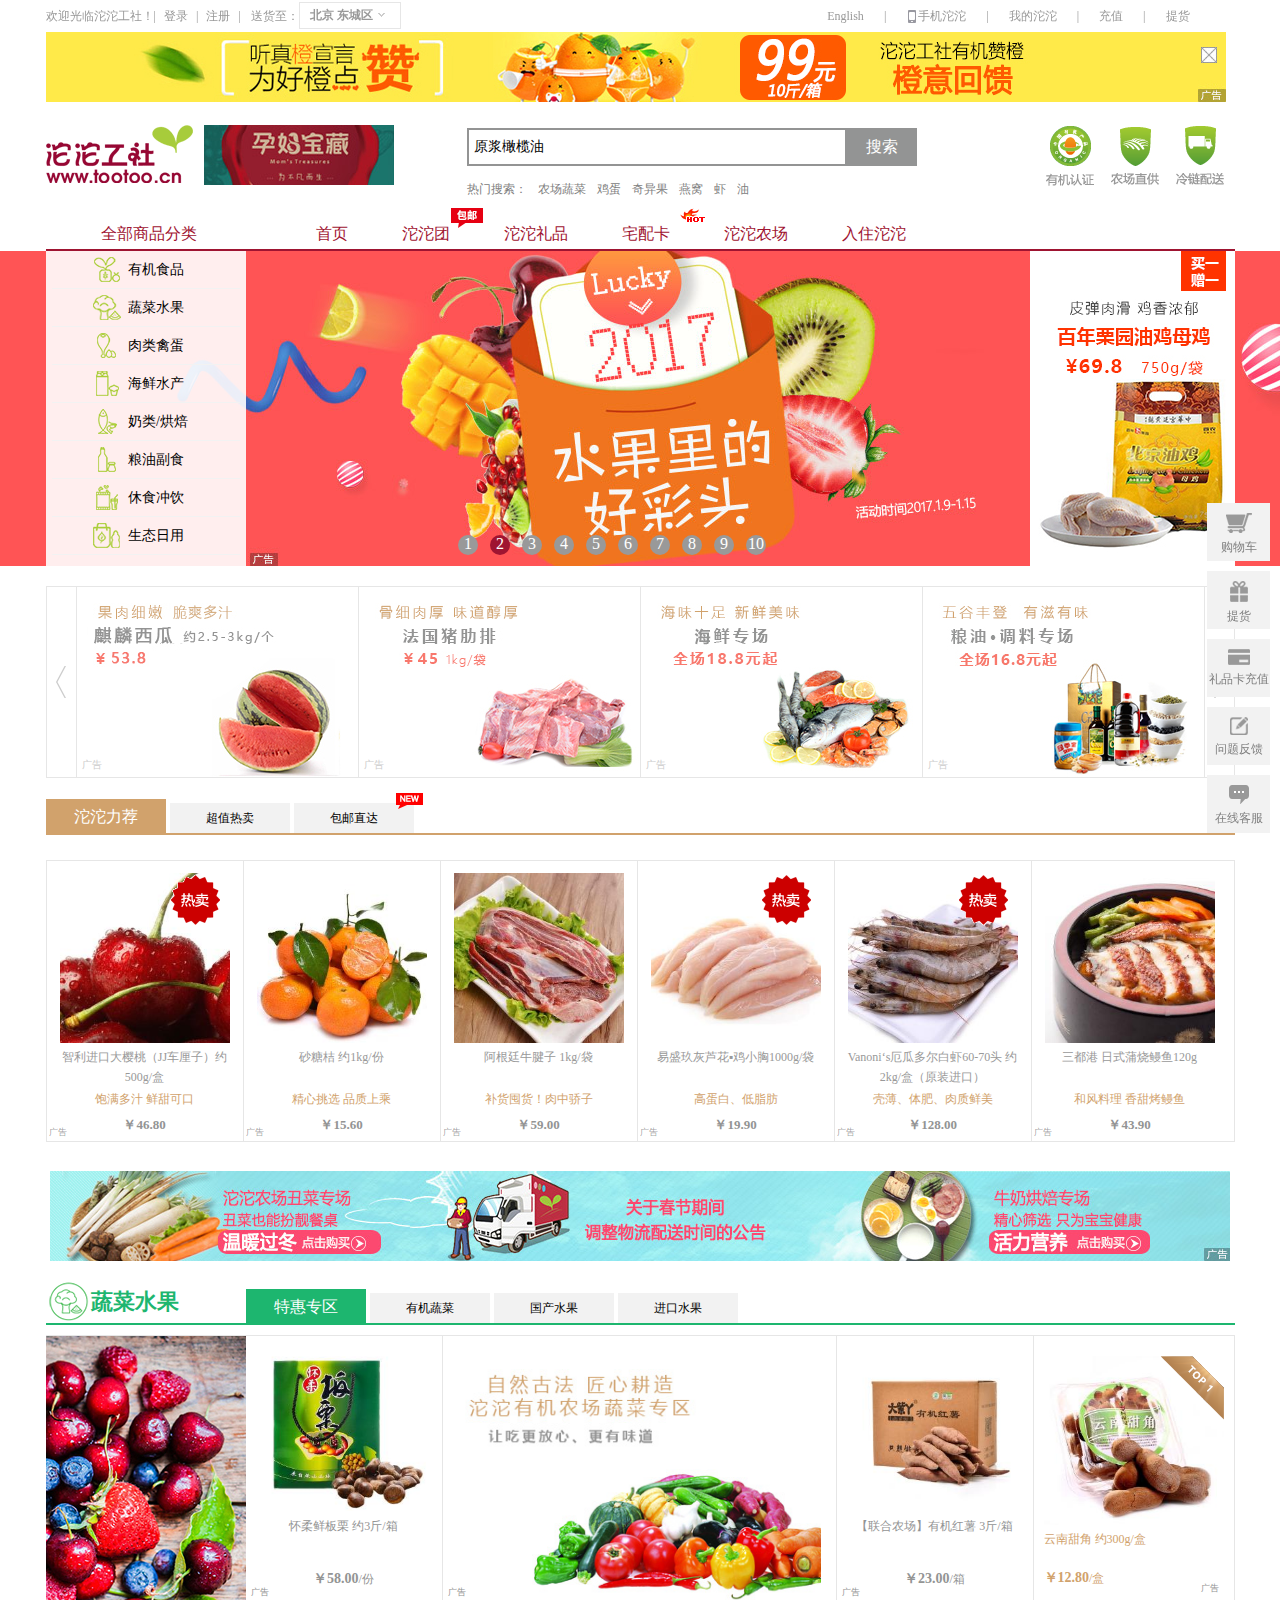
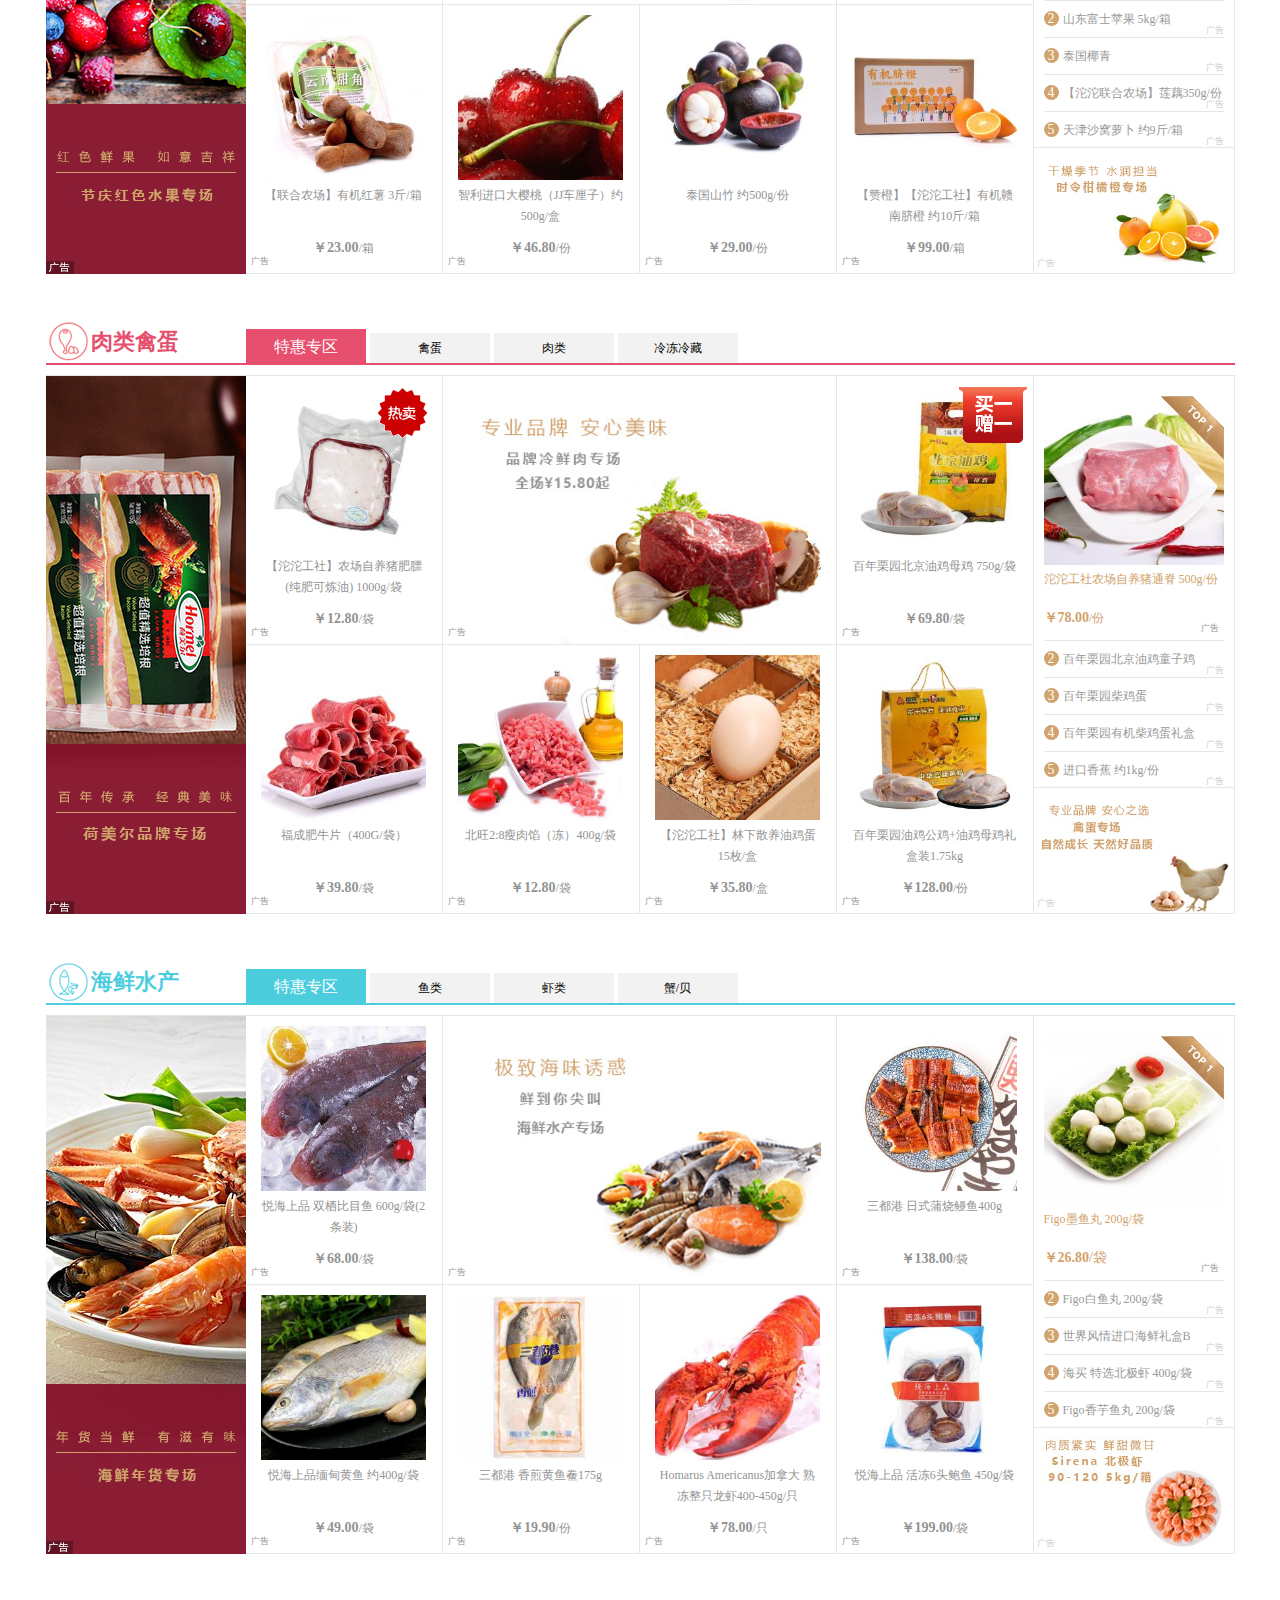
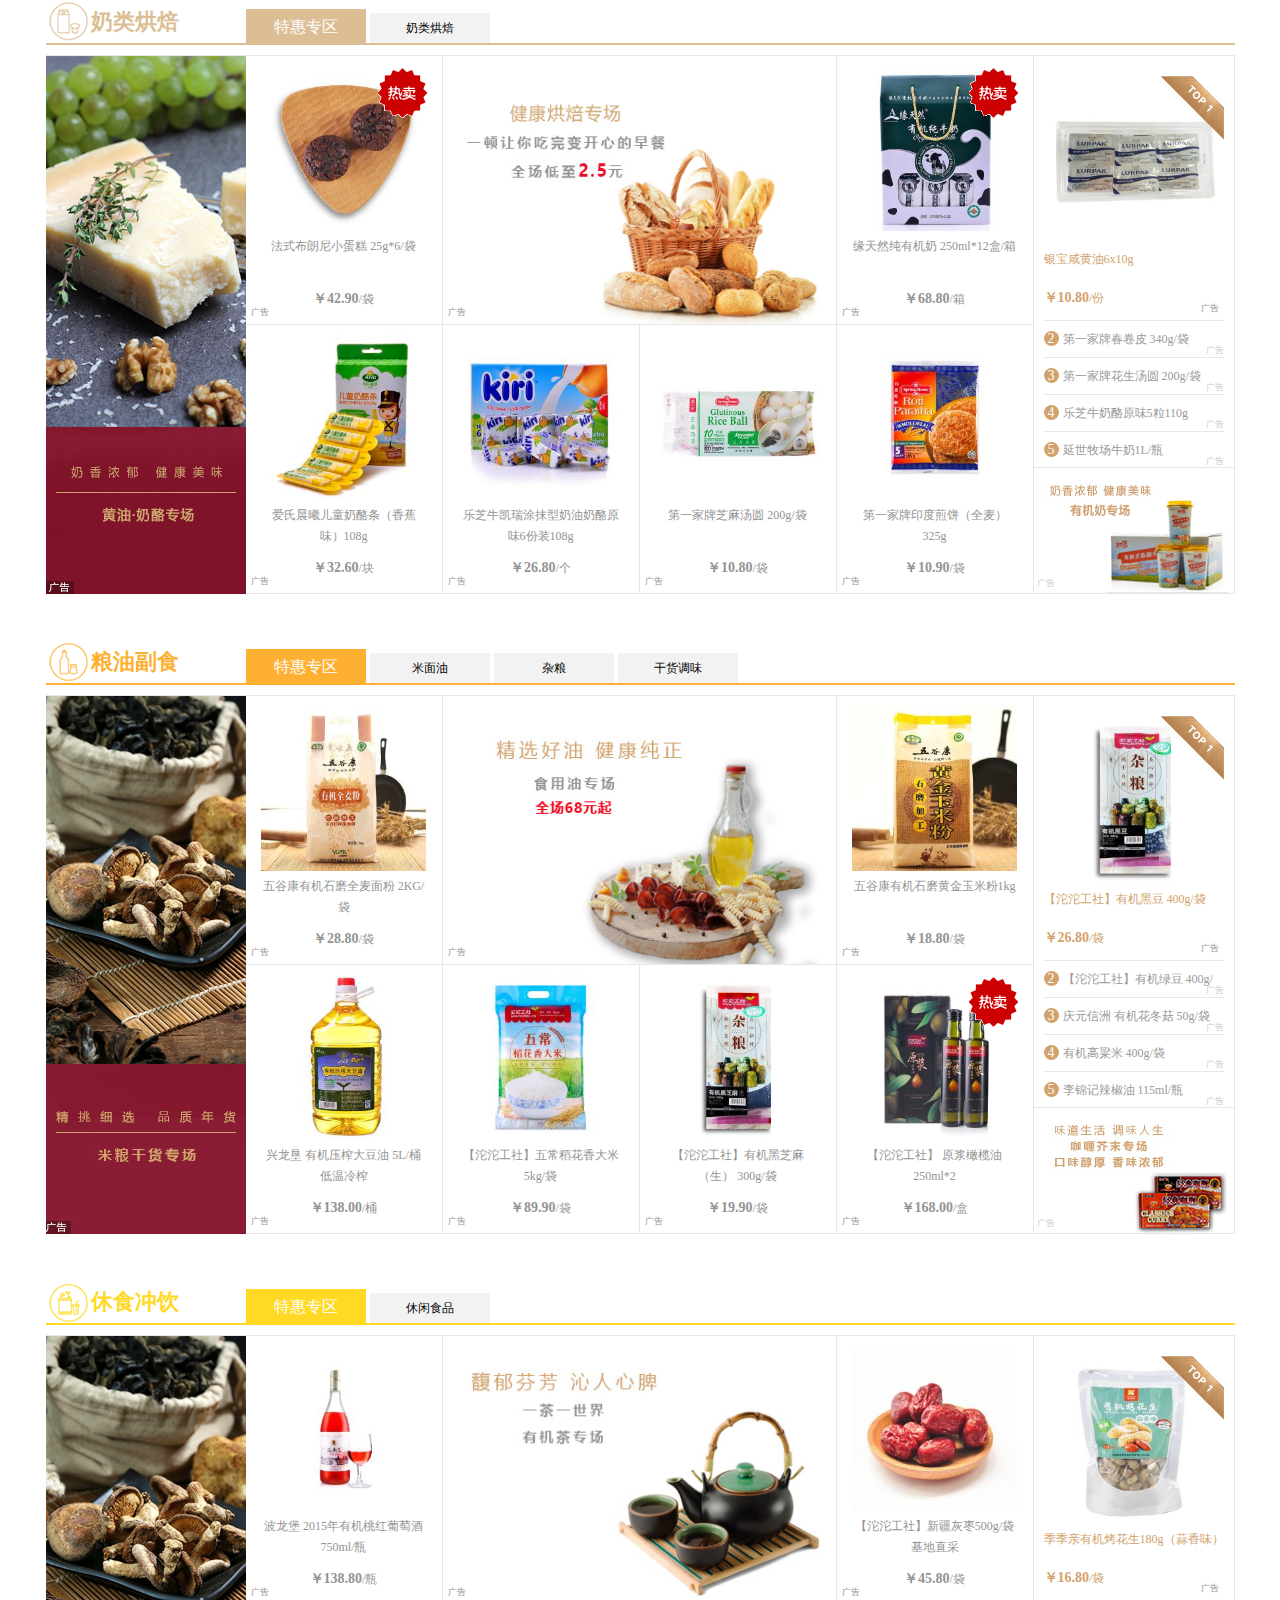
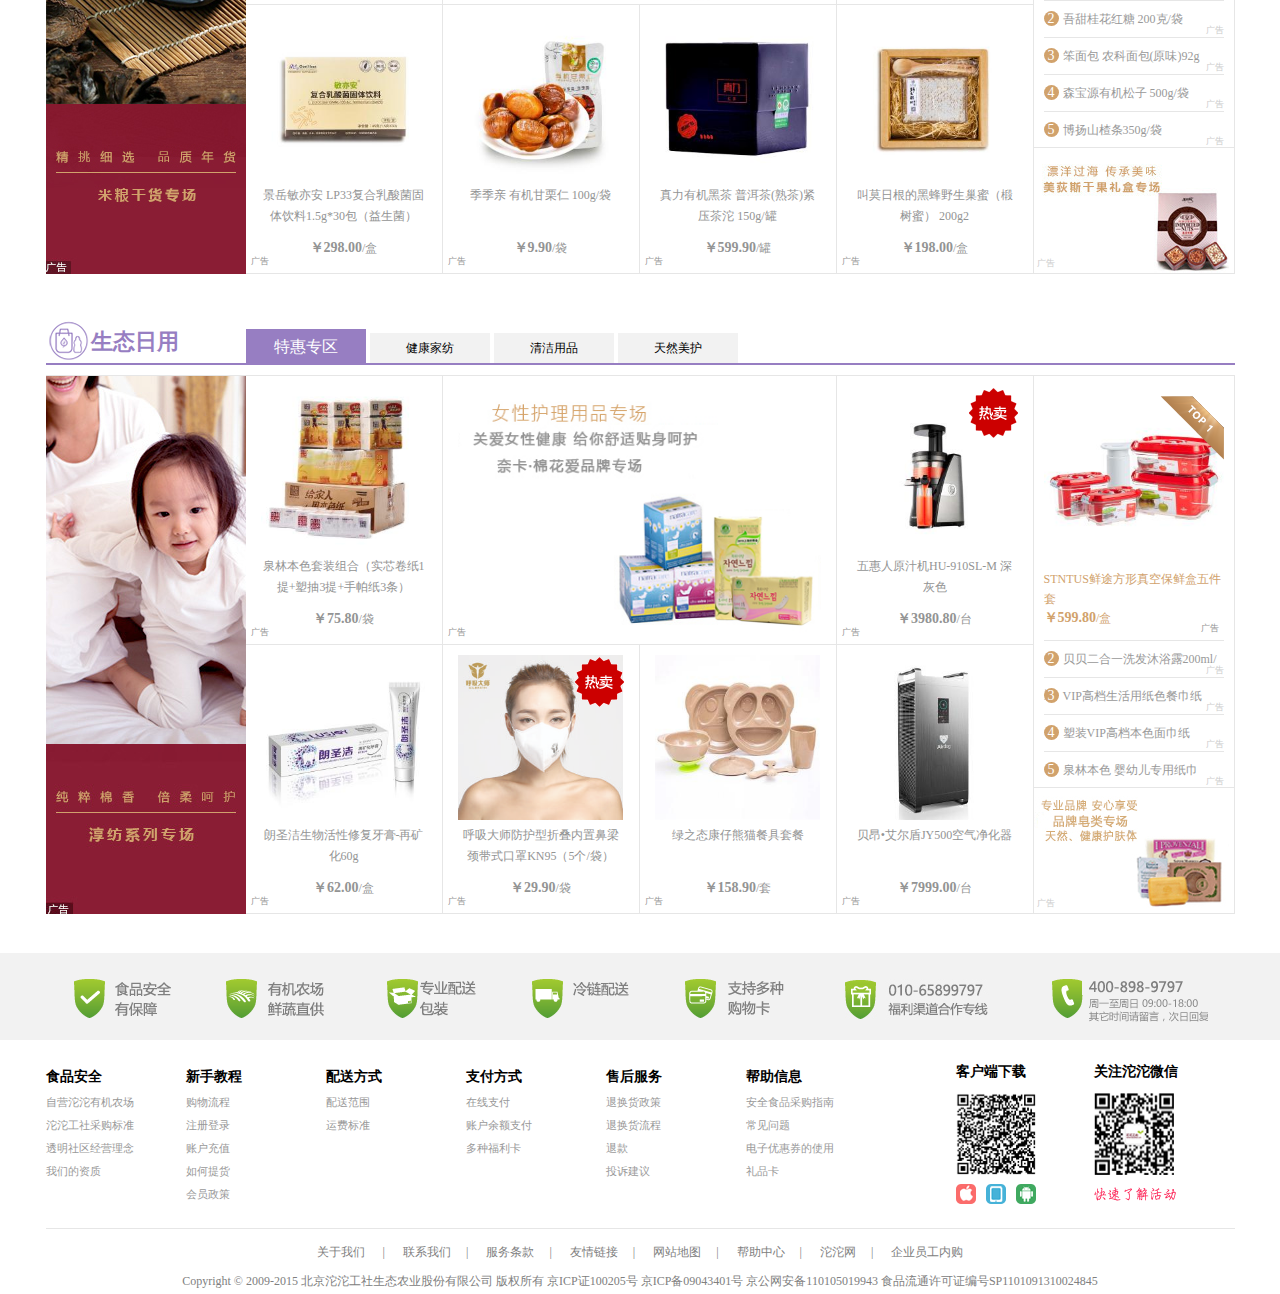
<file: tuotuo/index.html>
<!DOCTYPE html>
<html lang="en">
<head>
    <meta charset="UTF-8">
    <title>Title</title>
    <!--注意link标签一定要加rel="stylesheet"-->
    <!--<link href="css/swiper-3.4.1.min.css" rel="stylesheet"/>-->
    <link href="css/common.css"rel="stylesheet"/>
    <link href="css/index.css" rel="stylesheet"/>
    <script src="js/jquery.min.js" type="text/javascript"></script>
    <!--<script src="js/swiper-3.4.1.min.js"></script>-->
    <script src="js/function.js"type="text/javascript"></script>
    <script src="js/demo.js"type="text/javascript"></script>
</head>
<body>
    <!--登录遮罩层-->
    <div id="zhegai"></div>
    <div id="container">
        <!--顶部登录注册固定定位部分-->
        <div id="login">
            <span>欢迎光临沱沱工社！|</span>
            <a class="login">登录</a>
            <span>|</span>
            <a href="register.html"target="_blank">注册</a>
            <span>|</span>
            <span class="song">送货至：</span>
            <div class="destination">
                <span>北京 东城区</span>
                <img src="images/city_choose.png"/>
            </div>
            <!--注意每个a标签增加左右内边距-->
            <ul>
                <li><a href="#">English</a><span>|</span></li>
                <li class="nav_two">
                    <a href="#" class="phone_tuo"><img src="images/icon_new1.png"/>手机沱沱</a><span>|</span>
                    <div class="phone_apple">
                        <img src="images/iPhone_icon_new.png"/>
                        <img src="images/Android_icon_new.png"/>
                        <img src="images/down_m_new.png"/>
                    </div>
                </li>
                <li class="nav_three">
                    <a href="#">我的沱沱</a><span>|</span>
                    <div class="my_tuotuo">
                        <a href="#">我的订单</a>
                        <a href="#">我的收藏</a>
                        <a href="#">积分兑换</a>
                        <a href="#">优惠券</a>
                        <a href="#">我的地址库</a>
                        <a href="#">邀请好友</a>
                    </div>
                </li>
                <li><a href="#">充值</a><span>|</span></li>
                <li><a href="#">提货</a></li>
            </ul>
        </div>

        <!--登录页面-->
        <div id="loginPage">
            <div class="drag">
                <span>登录沱沱账号</span>
                <img src="images/close1.png" class="close"/>
            </div>
            <div class="container">
                <div class="title">
                    <h2>用户登录</h2>
                    <span class="register">没有沱沱账号？<a class="red" href="#">立即注册></a></span>
                </div>
                <div class="move_box">
                    <div class="move_left">
                        <div class="message">
                            <span class="message_login1">
                                <span class="bg"></span>
                                <span class="quick">短信快捷登录</span>
                            </span>
                        </div>

                        <form>
                            <div class="username">
                                <input type="text"placeholder="请输入邮箱地址/卡号/手机号！" class="user_text"/>
                                <span class="user_void"><img src="registerImages/tc_tip.png"/>用户名不能为空，请输入用户名</span>
                                <span class="user_no_exist"><img src="registerImages/tc_tip.png"/>很抱歉，您输入的用户名不存在</span>
                                <img src="registerImages/tc_no.png" class="fail flag user_fail"/>
                                <img src="registerImages/tc_yes.png" alt="" class="success flag user_success">
                            </div>

                            <div class="password">
                                <input type="password"placeholder="请输入密码" class="password_text"/>
                                <span class="password_void"><img src="registerImages/tc_tip.png"/>请输入密码</span>
                                <span class="password_no_exist"><img src="registerImages/tc_tip.png"/>您输入的密码错误</span>
                                <span class="password_format"><img src="registerImages/tc_tip.png"/>请输入6-20位的数字或字母</span>
                                <img src="registerImages/tc_no.png" class="fail flag password_fail"/>
                                <img src="registerImages/tc_yes.png" alt="" class="success flag password_success">
                            </div>

                        </form>
                        <div class="auto">
                            <input type="checkbox" class="check"/>
                            <span class="auto_login">30天内自动登录</span>
                            <span class="pass">忘记密码？</span>
                        </div>
                        <div class="button">登录</div>
                        <div class="hezuo">
                            <span class="left line"></span>
                            <span class="font">使用合作网站方式登录沱沱工社</span>
                            <span class="right line"></span>
                        </div>
                        <div class="kehu">
                            <span class="left image"></span>
                            <span class="center image"></span>
                            <span class="right image"></span>
                        </div>
                    </div>
                    <div class="move_right">
                        <div class="message">
                            <span class="message_login2">
                                <span class="bg"></span>
                                <span class="quick">返回普通登录</span>
                            </span>
                        </div>

                        <form>
                            <div class="phone_num">
                                <input type="text"placeholder="请输入手机号" class="phone_text"/>
                                <span class="phone_void"><img src="registerImages/tc_tip.png"/>手机号不能为空</span>
                                <span class="phone_format"><img src="registerImages/tc_tip.png"/>手机号格式不正确，请重新输入</span>
                                <img src="registerImages/tc_no.png" class="fail flag phone_num_wrong"/>
                                <img src="registerImages/tc_yes.png" alt="" class="success flag phone_num_right">
                            </div>
                            <div class="phone_yan">
                                <input type="text"placeholder="请输入手机验证码" class="ma_text"maxlength="6"/>
                                <span class="sendMa">发送验证码</span>
                                <span class="phone_ma"><img src="registerImages/tc_tip.png"/>请填写短信验证码</span>
                                <span class="phone_fail"><img src="registerImages/tc_tip.png"/>验证码错误，请重新输入!</span>
                                <img src="registerImages/tc_no.png" class="fail flag phone_yan_wrong"/>
                                <img src="registerImages/tc_yes.png" alt="" class="success flag phone_yan_right">
                            </div>
                        </form>
                        <div class="song">
                            <span>未收到短信?</span>
                            <span class="green"><img src="images/switch_ico.png"/><span class="hover">切换语音验证码</span></span>
                        </div>
                        <div class="tip">
                            温馨提示：未注册沱沱的手机号，登录时将自动注册沱沱账号，并代表您已同意
                            <span>《沱沱工社用户协议》</span>
                        </div>
                        <div class="button">登录</div>
                    </div>

                </div>
            </div>


        </div>

        <!--广告-->
        <div id="gg">
            <img src="images/guanggao.jpg" class="gg"/>
            <img src="images/search_918_tit20.jpg" class="close"/>
        </div>
        <!--搜索-->
        <div id="search">
            <a href="#" class="logo"><img src="images/tlogo_01.png"/></a>
            <a href="#" class="yun"><img src="images/yun.jpg" /></a>
            <div class="search">
                <form action="#"class="form">
                    <input type="text" value="原浆橄榄油"class="search_input"/>
                    <input type="submit" value="搜索"/>
                </form>
                <p><span>热门搜索：</span>
                    <a href="#">农场蔬菜</a>
                    <a href="#">鸡蛋</a>
                    <a href="#">奇异果</a>
                    <a href="#">燕窝</a>
                    <a href="#">虾</a>
                    <a href="#">油</a>
                </p>
            </div>
            <div class="youji"></div>
            <div class="zhigong"></div>
            <div class="lenglian"></div>
        </div>
        <!--导航-->
        <div id="nav">
            <a href="#">全部商品分类</a>
            <a href="#">首页</a>
            <a href="#">沱沱团</a>
            <a href="#">沱沱礼品</a>
            <a href="#">宅配卡</a>
            <a href="#">沱沱农场</a>
            <a href="#">入住沱沱</a>
            <img src="images/baoyou.png"class="baoyou"/>
            <img src="images/hot.gif" class="hot"/>
        </div>
    </div>
    <!--轮播图-->
    <div id="player">
        <div class="player">
            <div class="slide1 slide"></div>
            <div class="slide2 slide"></div>
            <div class="slide3 slide"></div>
            <div class="slide4 slide"></div>
            <div class="slide5 slide"></div>
            <div class="slide6 slide"></div>
            <div class="slide7 slide"></div>
            <div class="slide8 slide"></div>
            <div class="slide9 slide"></div>
            <div class="slide10 slide"></div>
        </div>
        <div class="player_box">
            <!--左侧导航-->
            <div class="player_left">
                <ul>
                    <li class="li1">
                        <div class="li">
                            <span class="bg_img"></span>
                            <a href="#">有机食品</a>
                            <span class="small_jiao"><strong> > </strong></span>
                        </div>

                    </li>
                    <li class="li2">
                        <div class="li">
                            <span class="bg_img"></span>
                            <a href="#">蔬菜水果</a>
                            <span class="small_jiao"><strong> > </strong></span>
                        </div>

                    </li>
                    <li class="li3">
                        <div class="li">
                            <span class="bg_img"></span>
                            <a href="#">肉类禽蛋</a>
                            <span class="small_jiao"><strong> > </strong></span>
                        </div>

                    </li>
                    <li class="li4">
                        <div class="li">
                            <span class="bg_img"></span>
                            <a href="#">海鲜水产</a>
                            <span class="small_jiao"><strong> > </strong></span>
                        </div>

                    </li>
                    <li class="li5">
                        <div class="li">
                            <span class="bg_img"></span>
                            <a href="#">奶类/烘焙</a>
                            <span class="small_jiao"><strong> > </strong></span>
                        </div>

                    </li>
                    <li class="li6">
                        <div class="li">
                            <span class="bg_img"></span>
                            <a href="#">粮油副食</a>
                            <span class="small_jiao"><strong> > </strong></span>
                        </div>

                    </li>
                    <li class="li7">
                        <div class="li">
                            <span class="bg_img"></span>
                            <a href="#">休食冲饮</a>
                            <span class="small_jiao"><strong> > </strong></span>
                        </div>

                    </li>
                    <li class="li8">
                        <div class="li">
                            <span class="bg_img"></span>
                            <a href="#">生态日用</a>
                            <span class="small_jiao"><strong> > </strong></span>
                        </div>

                    </li>

                </ul>
                <div class="left_detail">
                    <div class="show_list" >
                        <div class="one">
                            <h2><a href="#">有机蔬菜水果</a></h2>
                            <a href="#" class="one_a">有机蔬菜</a>
                            <a href="#" class="one_a">有机水果</a>
                        </div>
                        <div class="two">
                            <h2><a href="#">有机肉禽蛋奶</a></h2>
                            <a href="#" class="one_a">有机奶</a>
                            <a href="#" class="one_a">有机蛋类</a>
                            <a href="#" class="one_a">有机猪肉</a>
                            <a href="#" class="one_a">有机牛羊肉</a>
                            <a href="#" class="one_a">有机禽类</a>
                        </div>
                        <div class="three">
                            <h2><a href="#">有机粮油副食</a></h2>
                            <a href="#" class="one_a">有机米/面/杂粮</a>
                            <a href="#" class="one_a">有机食用油/干货/调味品</a>
                        </div>
                        <div class="four">
                            <h2><a href="#">有机休食冲饮</a></h2>
                            <a href="#" class="one_a">有机休食冲饮</a>
                        </div>
                    </div>

                    <div class="show_list">
                        <div class="one">
                            <h2><a href="#">蔬菜类</a></h2>
                            <a href="#" class="one_a">有机蔬菜</a>
                            <a href="#" class="one_a">地方特产蔬菜/菌类</a>
                            <a href="#" class="one_a">沱沱农场自产蔬菜</a>
                        </div>
                        <div class="one">
                            <h2><a href="#">水果类</a></h2>
                            <a href="#" class="one_a">有机水果</a>
                            <a href="#" class="one_a">国产水果</a>
                            <a href="#" class="one_a">进口水果</a>
                        </div>
                    </div>

                    <div class="show_list li3_div">
                            <div class="one ">
                                <h2><a href="#">牛羊肉</a></h2>
                                <a href="#" class="one_a" style="color: #e84f6e;">有机牛羊肉</a>
                                <a href="#" class="one_a">进口牛羊肉</a>
                                <a href="#" class="one_a" style="color: #e84f6e;">精品牛羊肉</a>
                            </div>
                            <div class="one">
                                <h2><a href="#">猪肉</a></h2>
                                <a href="#" class="one_a">有机猪肉</a>
                                <a href="#" class="one_a" style="color: #e84f6e;">进口猪肉</a>
                                <a href="#" class="one_a" style="color: #e84f6e;">国产猪肉</a>
                                <a href="#" class="one_a" style="color: #e84f6e;">农场自养猪肉</a>
                            </div>
                            <div class="one">
                                <h2><a href="#">禽类</a></h2>
                                <a href="#" class="one_a">有机禽类</a>
                                <a href="#" class="one_a">散养禽类</a>
                            </div>
                            <div class="one">
                                <h2><a href="#">蛋类</a></h2>
                                <a href="#" class="one_a" style="color: #e84f6e;">有机蛋类</a>
                                <a href="#" class="one_a">散养蛋类</a>
                            </div>
                            <div class="one">
                                <h2><a href="#">牛排/半成品</a></h2>
                                <a href="#" class="one_a">牛排/半成品</a>
                            </div>
                            <div class="one">
                                <h2><a href="#">中西式熟食</a></h2>
                                <a href="#" class="one_a">中西式熟食</a>
                            </div>
                        </div>

                    <div class="show_list li3_div">
                            <div class="one ">
                                <h2><a href="#">鱼/虾</a></h2>
                                <a href="#" class="one_a" >虾</a>
                                <a href="#" class="one_a"style="color: #1594e3;">鱼</a>
                            </div>
                            <div class="one">
                                <h2 style="width: 115px;"><a href="#">参/贝/蟹/鲍/海菜</a></h2>
                                <a href="#" class="one_a" style="margin-left: 6px;">参/贝/蟹/鲍/海菜</a>
                            </div>
                        </div>

                    <div class="show_list li3_div">
                            <div class="one ">
                                <h2><a href="#">奶制品</a></h2>
                                <a href="#" class="one_a" >有机奶</a>
                                <a href="#" class="one_a">牛奶/酸奶</a>
                                <a href="#" class="one_a">奶酪/黄油</a>
                            </div>
                            <div class="one">
                                <h2 ><a href="#">烘焙/面点</a></h2>
                                <a href="#" class="one_a">烘焙/面点</a>
                            </div>
                        </div>

                    <div class="show_list li3_div">
                            <div class="one ">
                                <h2><a href="#">米/面/杂粮</a></h2>
                                <a href="#" class="one_a" >有机米/面/杂粮</a>
                                <a href="#" class="one_a">米</a>
                                <a href="#" class="one_a">面粉/面条</a>
                                <a href="#" class="one_a">杂粮</a>
                                <a href="#" class="one_a" style="color: #ea6c06;">沱沱自有</a>
                            </div>
                            <div class="two">
                                <h2>
                                    <a href="#" style="line-height: 20px;">食用油/干货/调味品</a>
                                </h2>
                                <a href="#" class="one_a">有机食用油/干货/调味品</a>
                                <a href="#" class="one_a">干货</a>
                                <a href="#" class="one_a">食用油</a>
                                <a href="#" class="one_a">调味品</a>
                                <a href="#" class="one_a" style="color: #ea6c06;">沱沱自有</a>
                            </div>
                        </div>

                    <div class="show_list li3_div">
                            <div class="two ">
                                <h2><a href="#">冲调品/休食类</a></h2>
                                <a href="#" class="one_a" style="color: #995629;">有机休食冲饮</a>
                                <a href="#" class="one_a">蜂蜜/麦片</a>
                                <a href="#" class="one_a">果汁/茶</a>
                                <a href="#" class="one_a">坚果干果</a>
                                <a href="#" class="one_a">特色食品</a>
                            </div>
                        </div>

                    <div class="show_list li3_div">
                            <div class="one ">
                                <h2><a href="#">环保纸</a></h2>
                                <a href="#" class="one_a" >环保纸</a>
                            </div>
                            <div class="two">
                                <h2 ><a href="#">健康家纺</a></h2>
                                <a href="#" class="one_a">毛巾/浴巾</a>
                                <a href="#" class="one_a">寝室用品</a>
                                <a href="#" class="one_a">成人内衣服饰</a>
                                <a href="#" class="one_a">婴幼童服饰</a>
                                <a href="#" class="one_a">成人/幼童袜</a>
                            </div>
                            <div class="one ">
                                <h2><a href="#">清洁用品</a></h2>
                                <a href="#" class="one_a"style="color:#97c008;" >衣物清洁</a>
                                <a href="#" class="one_a" >厨房清洁</a>
                                <a href="#" class="one_a" >卫浴清洁</a>
                            </div>
                            <div class="two">
                                <h2 ><a href="#">个人护理</a></h2>
                                <a href="#" class="one_a">口腔护理</a>
                                <a href="#" class="one_a">面部/身体护理</a>
                                <a href="#" class="one_a">女性护理</a>
                                <a href="#" class="one_a">母婴洗浴</a>
                                <a href="#" class="one_a">美发洗护</a>
                                <a href="#" class="one_a">口罩</a>
                            </div>
                            <div class="one ">
                                <h2><a href="#">健康家电</a></h2>
                                <a href="#" class="one_a" >食品理料机</a>
                                <a href="#" class="one_a" style="color:#97c008;">净化器</a>
                                <a href="#" class="one_a" >电饭锅/杯/壶</a>
                            </div>
                        </div>
                </div>
            </div>
            <!--右侧广告-->
            <div class="player_right">
                <img src="images/left_checken.jpg"/>
            </div>
            <!--中间部分-->
            <div class="player_center">
                <!--分页器-->
                <div class="tab_page">
                    <span>1</span>
                    <span>2</span>
                    <span>3</span>
                    <span>4</span>
                    <span>5</span>
                    <span>6</span>
                    <span>7</span>
                    <span>8</span>
                    <span>9</span>
                    <span>10</span>
                </div>
                <!--左右按钮-->
                <div class="tab_left"></div>
                <div class="tab_right"></div>
            </div>
        </div>
    </div>
    <!--无缝滚动-->
    <div id="roll">
        <!--左按钮-->
        <div class="left_button button"></div>
        <!--中间滚动内容-->
        <div class="roll_center">
            <div class="content">
                <div class="img1 img_roll">
                    <img src="images/gun1.jpg"/>
                    <span>广告</span>
                </div>
                <div class="img2 img_roll">
                    <img src="images/gun2.jpg"/>
                    <span>广告</span>
                </div>
                <div class="img3 img_roll">
                    <img src="images/gun3.jpg"/>
                    <span>广告</span>
                </div>
                <div class="img4 img_roll">
                    <img src="images/gun4.jpg"/>
                    <span>广告</span>
                </div>
                <div class="img5 img_roll">
                    <img src="images/gun5.jpg"/>
                    <span>广告</span>
                </div>
                <div class="img6 img_roll">
                    <img src="images/gun6.jpg"/>
                    <span>广告</span>
                </div>
                <div class="img7 img_roll">
                    <img src="images/gun7.jpg"/>
                    <span>广告</span>
                </div>
                <div class="img8 img_roll">
                    <img src="images/gun8.jpg"/>
                    <span>广告</span>
                </div>



            </div>
        </div>
        <!--右按钮-->
        <div class="right_button button"></div>
    </div>

    <!--悬浮切换部分-->
    <div id="change">
        <!--标题按钮部分-->
        <div class="title">
            <span class="font initial" index="0">沱沱力荐</span>
            <span class="font" index="1">超值热卖</span>
            <span class="font" index="2">包邮直达</span>
            <img src="images/new.png"/>
        </div>
        <!--切换的内容部分-->

        <div class="main_content">
            <!--沱沱力荐-->
            <div class="content recommend show">
                <div class="content_img">
                    <img src="images/change/recommend1.jpg"class="c_img"/>
                    <p><a href="#">智利进口大樱桃（JJ车厘子）约500g/盒</a></p>
                    <span class="name">饱满多汁 鲜甜可口</span><br/>
                    <span class="price">￥46.80</span>
                    <span class="gg">广告</span>
                    <span class="hot"><img src="images/change/hot.png"/></span>
                </div>
                <div class="content_img">
                    <img src="images/change/recommend2.jpg"class="c_img"/>
                    <p><a href="#">砂糖桔   约1kg/份</a></p>
                    <span class="name">精心挑选 品质上乘</span><br/>
                    <span class="price">￥15.60</span>
                    <span class="gg">广告</span>
                </div>
                <div class="content_img">
                    <img src="images/change/recommend3.jpg"class="c_img"/>
                    <p><a href="#">阿根廷牛腱子 1kg/袋</a></p>
                    <span class="name">补货囤货！肉中骄子</span><br/>
                    <span class="price">￥59.00</span>
                    <span class="gg">广告</span>
                </div>
                <div class="content_img">
                    <img src="images/change/recommend4.jpg"class="c_img"/>
                    <p><a href="#">易盛玖灰芦花▪鸡小胸1000g/袋</a></p>
                    <span class="name">高蛋白、低脂肪</span><br/>
                    <span class="price">￥19.90</span>
                    <span class="gg">广告</span>
                    <span class="hot"><img src="images/change/hot.png"/></span>
                </div>
                <div class="content_img">
                    <img src="images/change/recommend5.jpg"class="c_img"/>
                    <p><a href="#"> Vanoni‘s厄瓜多尔白虾60-70头 约2kg/盒（原装进口）</a></p>
                    <span class="name">壳薄、体肥、肉质鲜美</span><br/>
                    <span class="price">￥128.00</span>
                    <span class="gg">广告</span>
                    <span class="hot"><img src="images/change/hot.png"/></span>
                </div>
                <div class="content_img">
                    <img src="images/change/recommend6.jpg"class="c_img"/>
                    <p><a href="#">三都港 日式蒲烧鳗鱼120g</a></p>
                    <span class="name">和风料理 香甜烤鳗鱼</span><br/>
                    <span class="price">￥43.90</span>
                    <span class="gg">广告</span>
                </div>
            </div>
            <!--超值热卖-->
            <div class="content hot_sell">
                <div class="content_img">
                    <img src="images/change/hot1.jpg"class="c_img"/>
                    <p><a href="#">进口韩国丰水梨礼盒装  约5.5kg/箱</a></p>
                    <span class="name">个大、果肉细甜而脆</span><br/>
                    <span class="price">￥58.00</span>
                    <span class="gg">广告</span>
                    <span class="hot"><img src="images/change/hot.png"/></span>
                </div>
                <div class="content_img">
                    <img src="images/change/hot2.jpg"class="c_img"/>
                    <p><a href="#">温县铁棍山药3斤装（垆土礼盒）</a></p>
                    <span class="name">甘香软糯 营养丰富</span><br/>
                    <span class="price">￥58.00</span>
                    <span class="gg">广告</span>
                </div>
                <div class="content_img">
                    <img src="images/change/hot3.jpg"class="c_img"/>
                    <p><a href="#">彼特博乳酸梅花肉  400g/袋</a></p>
                    <span class="name">肉中骄子</span><br/>
                    <span class="price">￥59.00</span>
                    <span class="gg">广告</span>
                </div>
                <div class="content_img">
                    <img src="images/change/hot4.jpg"class="c_img"/>
                    <p><a href="#">百年栗园北京油鸡母鸡 750g/袋</a></p>
                    <span class="name">林地散养、原粮喂养、地道北京油鸡</span><br/>
                    <span class="price">￥69.80</span>
                    <span class="gg">广告</span>
                    <span class="hot"><img src="images/change/song.png"/></span>
                </div>
                <div class="content_img">
                    <img src="images/change/hot5.jpg"class="c_img"/>
                    <p><a href="#"> 琨山水产 密云水库鱼—野生白鲢 3.5斤-4.5斤（净膛）</a></p>
                    <span class="name">饮用水源地生长，水库珍品</span><br/>
                    <span class="price">￥136.00</span>
                    <span class="gg">广告</span>
                </div>
                <div class="content_img">
                    <img src="images/change/hot6.jpg"class="c_img"/>
                    <p><a href="#">生态小镇 有机亚麻籽油 1L/瓶 物理冷榨</a></p>
                    <span class="name">和风料理</span><br/>
                    <span class="price">￥178.00</span>
                    <span class="gg">广告</span>
                </div>
            </div>
            <!--包邮直达-->
            <div class="content bao_sell">
                <div class="content_img">
                    <img src="images/change/bao1.jpg"class="c_img"/>
                    <span class="gg">广告</span>
                </div>
                <div class="content_img">
                    <img src="images/change/bao2.jpg"class="c_img"/>
                    <span class="gg">广告</span>
                </div>
                <div class="content_img">
                    <img src="images/change/bao3.jpg"class="c_img"/>
                    <span class="gg">广告</span>
                </div>
                <div class="content_img">
                    <img src="images/change/bao4.jpg"class="c_img"/>
                    <span class="gg">广告</span>
                </div>
                <div class="content_img">
                    <img src="images/change/bao5.jpg"class="c_img"/>
                    <span class="gg">广告</span>
                </div>
                <div class="content_img">
                    <img src="images/change/bao6.jpg"class="c_img"/>
                    <span class="gg">广告</span>
                </div>
            </div>
        </div>
    </div>

    <!--图片广告-->
    <div id="gg_img">
        <img src="images/gg1.jpg"/>
        <img src="images/gg2.jpg"/>
        <img src="images/gg3.jpg"/>
    </div>

    <!--楼层1 蔬菜水果-->
    <div class="floor1_fruit">

        <div class="tab">
            <h2 class="h2_initial">蔬菜水果</h2>
            <span class="initial" index="0">特惠专区</span>
            <span index="1">有机蔬菜</span>
            <span index="2">国产水果</span>
            <span index="3">进口水果</span>
        </div>

        <div class="content">
            <div class="left">
                <img src="images/floor1/left.jpg"/>
            </div>
            <div class="right">
                <!--特惠专区-->
                <div class="tab_change tab_change1 tehui">
                    <div class="a">
                        <div class="small">
                            <img src="images/floor1/te1.jpg" class="img"/>
                            <p class="name"><a href="#">怀柔鲜板栗 约3斤/箱</a></p>
                            <p class="price"><strong>￥58.00</strong><span>/份</span></p>
                            <span class="gg">广告</span>
                        </div>
                        <div class="big">
                            <img src="images/floor1/te2.jpg" class="img"/>
                            <span class="gg">广告</span>
                        </div>
                        <div class="small">
                            <img src="images/floor1/te3.jpg" class="img"/>
                            <p class="name"><a href="#">【联合农场】有机红薯 3斤/箱</a></p>
                            <p class="price"><strong>￥23.00</strong><span>/箱</span></p>
                            <span class="gg">广告</span>
                        </div>
                        <div class="small">
                            <img src="images/floor1/te4.jpg" class="img"/>
                            <p class="name"><a href="#">【联合农场】有机红薯 3斤/箱</a></p>
                            <p class="price"><strong>￥23.00</strong><span>/箱</span></p>
                            <span class="gg">广告</span>
                        </div>
                        <div class="small">
                            <img src="images/floor1/te5.jpg" class="img"/>
                            <p class="name"><a href="#">智利进口大樱桃（JJ车厘子）约500g/盒</a></p>
                            <p class="price"><strong>￥46.80</strong><span>/份</span></p>
                            <span class="gg">广告</span>
                        </div>
                        <div class="small">
                            <img src="images/floor1/te6.jpg" class="img"/>
                            <p class="name"><a href="#">泰国山竹 约500g/份</a></p>
                            <p class="price"><strong>￥29.00</strong><span>/份</span></p>
                            <span class="gg">广告</span>
                        </div>
                        <div class="small">
                            <img src="images/floor1/te7.jpg" class="img"/>
                            <p class="name"><a href="#">【赞橙】【沱沱工社】有机赣南脐橙 约10斤/箱</a></p>
                            <p class="price"><strong>￥99.00</strong><span>/箱</span></p>
                            <span class="gg">广告</span>
                        </div>
                    </div>
                    <div class="b">
                        <div class="top">
                            <div class="top1">
                                <div class="font font_1">
                                    <span class="num">1</span>
                                    <span class="num_right">云南甜角 约300g/盒</span>
                                    <span class="gg">广告</span>
                                </div>
                                <div class="top_img top_img1">
                                    <img src="images/floor1/top1.jpg"/>
                                    <span class="top_bg span1"></span>
                                    <p class="name"><a href="#">云南甜角 约300g/盒</a></p>
                                    <p class="price"><strong>￥12.80</strong><span>/盒</span></p>
                                    <span class="gg">广告</span>
                                </div>
                            </div>
                            <div class="top1">
                                <div class="font font_2">
                                    <span class="num">2</span>
                                    <span class="num_right">山东富士苹果 5kg/箱  </span>
                                    <span class="gg">广告</span>
                                </div>
                                <div class="top_img top_img2">
                                    <img src="images/floor1/top2.jpg"/>
                                    <span class="top_bg span2"></span>
                                    <p class="name"><a href="#">山东富士苹果 5kg/箱  </a></p>
                                    <p class="price"><strong>￥66.00</strong><span>/箱</span></p>
                                    <span class="gg">广告</span>
                                </div>
                            </div>
                            <div class="top1">
                                <div class="font font_3">
                                    <span class="num">3</span>
                                    <span class="num_right">泰国椰青</span>
                                    <span class="gg">广告</span>
                                </div>
                                <div class="top_img top_img3">
                                    <img src="images/floor1/top3.jpg"/>
                                    <span class="top_bg span3"></span>
                                    <p class="name"><a href="#">泰国椰青</a></p>
                                    <p class="price"><strong>￥18.80</strong><span>/个</span></p>
                                    <span class="gg">广告</span>
                                </div>
                            </div>
                            <div class="top1">
                                <div class="font font_4">
                                    <span class="num">4</span>
                                    <span class="num_right">【沱沱联合农场】莲藕350g/份</span>
                                    <span class="gg">广告</span>
                                </div>
                                <div class="top_img top_img4">
                                    <img src="images/floor1/top4.jpg"/>
                                    <span class="top_bg span4"></span>
                                    <p class="name"><a href="#">【沱沱联合农场】莲藕350g/份</a></p>
                                    <p class="price"><strong>￥11.80</strong><span>/份</span></p>
                                    <span class="gg">广告</span>
                                </div>
                            </div>
                            <div class="top1 top_bottom">
                                <div class="font font_5">
                                    <span class="num">5</span>
                                    <span class="num_right">天津沙窝萝卜  约9斤/箱</span>
                                    <span class="gg">广告</span>
                                </div>
                                <div class="top_img top_img5">
                                    <img src="images/floor1/top5.jpg"/>
                                    <span class="top_bg span5"></span>
                                    <p class="name"><a href="#">天津沙窝萝卜  约9斤/箱</a></p>
                                    <p class="price"><strong>￥45.00</strong><span>/箱</span></p>
                                    <span class="gg">广告</span>
                                </div>
                            </div>
                        </div>
                        <div class="bottom">
                            <img src="images/floor1/bottom.jpg"/>
                            <span class="gg">广告</span>
                        </div>
                    </div>
                </div>
                <!--有机蔬菜-->
                <div class="tab_change tab_change2 box qindan">
                    <div class="small">
                        <img src="images/floor1/you1.jpg" class="img"/>
                        <p class="name"><a href="#">孟宗有机压榨笋片 235g/袋</a></p>
                        <p class="price"><strong>￥16.80</strong><span>/袋</span></p>
                        <span class="gg">广告</span>
                    </div>
                    <div class="small">
                        <img src="images/floor1/you2.jpg" class="img"/>
                        <p class="name"><a href="#">哈东金 有机速冻粘玉米（黄色） 2个/袋 400g 糯玉米</a></p>
                        <p class="price"><strong>￥9.80</strong><span>/袋</span></p>
                        <span class="gg">广告</span>
                    </div>
                    <div class="small">
                        <img src="images/floor1/you3.jpg" class="img"/>
                        <p class="name"><a href="#">孟宗有机压榨笋条 235g/袋</a></p>
                        <p class="price"><strong>￥18.80</strong><span>/袋</span></p>
                        <span class="gg">广告</span>
                    </div>
                    <div class="small">
                        <img src="images/floor1/you4.jpg" class="img"/>
                        <p class="name"><a href="#">【沱沱工社】 有机圆茄子 茄子 约400-500g/份</a></p>
                        <p class="price"><strong>￥24.80</strong><span>/份</span></p>
                        <span class="gg">广告</span>
                    </div>
                    <div class="small">
                        <img src="images/floor1/you5.jpg" class="img"/>
                        <p class="name"><a href="#">【沱沱工社】有机胡萝卜  约500g/份</a></p>
                        <p class="price"><strong>￥15.80</strong><span>/份</span></p>
                        <span class="gg">广告</span>
                    </div>
                    <div class="small">
                        <img src="images/floor1/you6.jpg" class="img"/>
                        <p class="name"><a href="#">【沱沱工社】有机圆白菜 约500-700g/份</a></p>
                        <p class="price"><strong>￥21.80</strong><span>/份</span></p>
                        <span class="gg">广告</span>
                    </div>
                    <div class="small">
                        <img src="images/floor1/you7.jpg" class="img"/>
                        <p class="name"><a href="#">顺意生有机菠菜 约200g/份</a></p>
                        <p class="price"><strong>￥8.90</strong><span>/份</span></p>
                        <span class="gg">广告</span>
                    </div>
                    <div class="small">
                        <img src="images/floor1/you8.jpg" class="img"/>
                        <p class="name"><a href="#">顺意生有机千禧 约350g/份</a></p>
                        <p class="price"><strong>￥13.90</strong><span>/份</span></p>
                        <span class="gg">广告</span>
                    </div>
                    <div class="small">
                        <img src="images/floor1/you9.jpg" class="img"/>
                        <p class="name"><a href="#">【沱沱工社】有机尖椒 辣椒 约500g/份 </a></p>
                        <p class="price"><strong>￥23.80</strong><span>/份</span></p>
                        <span class="gg">广告</span>
                    </div>
                    <div class="small">
                        <img src="images/floor1/you10.jpg" class="img"/>
                        <p class="name"><a href="#">【沱沱联合农场】生态花菇200g/盒</a></p>
                        <p class="price"><strong>￥11.80</strong><span>/盒</span></p>
                        <span class="gg">广告</span>
                    </div>
                </div>
                <!--国产水果-->
                <div class="tab_change tab_change3 box roulei">
                    <div class="small">
                        <img src="images/floor1/guo1.jpg" class="img"/>
                        <p class="name"><a href="#">海南西番茄 约450g/盒</a></p>
                        <p class="price"><strong>￥16.80</strong><span>/盒</span></p>
                        <span class="gg">广告</span>
                    </div>
                    <div class="small">
                        <img src="images/floor1/guo2.jpg" class="img"/>
                        <p class="name"><a href="#">福建有机白肉蜜柚 约1.2-1.5kg/个</a></p>
                        <p class="price"><strong>￥16.80</strong><span>/个</span></p>
                        <span class="gg">广告</span>
                    </div>
                    <div class="small">
                        <img src="images/floor1/guo3.jpg" class="img"/>
                        <p class="name"><a href="#">甘肃花牛苹果礼盒  12枚/盒 </a></p>
                        <p class="price"><strong>￥46.80</strong><span>/箱</span></p>
                        <span class="gg">广告</span>
                    </div>
                    <div class="small">
                        <img src="images/floor1/guo4.jpg" class="img"/>
                        <p class="name"><a href="#">福建白肉蜜柚 约1-1.2kg/个</a></p>
                        <p class="price"><strong>￥9.90</strong><span>/个</span></p>
                        <span class="gg">广告</span>
                    </div>
                    <div class="small">
                        <img src="images/floor1/guo5.jpg" class="img"/>
                        <p class="name"><a href="#">【赞橙】【沱沱工社】有机赣南脐橙 6枚/盒  约1.2kg/盒</a></p>
                        <p class="price"><strong>￥29.80</strong><span>/盒</span></p>
                        <span class="gg">广告</span>
                    </div>
                    <div class="small">
                        <img src="images/floor1/guo6.jpg" class="img"/>
                        <p class="name"><a href="#">耙耙柑（春见-丑柑）4粒装约800g</a></p>
                        <p class="price"><strong>￥19.80</strong><span>/份</span></p>
                        <span class="gg">广告</span>
                    </div>
                    <div class="small">
                        <img src="images/floor1/guo7.jpg" class="img"/>
                        <p class="name"><a href="#">麒麟西瓜  约2.5-3kg/个</a></p>
                        <p class="price"><strong>￥53.80</strong><span>/个</span></p>
                        <span class="gg">广告</span>
                    </div>
                    <div class="small">
                        <img src="images/floor1/guo8.jpg" class="img"/>
                        <p class="name"><a href="#">四川丰水梨4粒装 约1kg/份</a></p>
                        <p class="price"><strong>￥15.60</strong><span>/盒</span></p>
                        <span class="gg">广告</span>
                    </div>
                    <div class="small">
                        <img src="images/floor1/guo9.jpg" class="img"/>
                        <p class="name"><a href="#">福建有机红肉蜜柚 约1kg/个</a></p>
                        <p class="price"><strong>￥23.60</strong><span>/个</span></p>
                        <span class="gg">广告</span>
                    </div>
                    <div class="small">
                        <img src="images/floor1/guo10.jpg" class="img"/>
                        <p class="name"><a href="#">新疆库尔勒香梨  约1kg/份（单果100g起）</a></p>
                        <p class="price"><strong>￥13.80</strong><span>/份</span></p>
                        <span class="gg">广告</span>
                    </div>
                </div>
                <!--进口水果-->
                <div class="tab_change tab_change4 box roulei">
                    <div class="small">
                        <img src="images/floor1/jin1.jpg" class="img"/>
                        <p class="name"><a href="#">越南进口红肉火龙果4个/份  约1.2kg/份</a></p>
                        <p class="price"><strong>￥36.00</strong><span>/份</span></p>
                        <span class="gg">广告</span>
                    </div>
                    <div class="small">
                        <img src="images/floor1/jin2.jpg" class="img"/>
                        <p class="name"><a href="#">进口牛油果2粒装</a></p>
                        <p class="price"><strong>￥14.00</strong><span>/盒</span></p>
                        <span class="gg">广告</span>
                    </div>
                    <div class="small">
                        <img src="images/floor1/jin3.jpg" class="img"/>
                        <p class="name"><a href="#">泰国龙眼500g装</a></p>
                        <p class="price"><strong>￥15.80</strong><span>/份</span></p>
                        <span class="gg">广告</span>
                    </div>
                    <div class="small">
                        <img src="images/floor1/jin4.jpg" class="img"/>
                        <p class="name"><a href="#">泰国急冻树熟榴莲肉 约450g/盒</a></p>
                        <p class="price"><strong>￥56.00</strong><span>/份</span></p>
                        <span class="gg">广告</span>
                    </div>
                    <div class="small">
                        <img src="images/floor1/jin5.jpg" class="img"/>
                        <p class="name"><a href="#">鲜百香果 4个/盒 约260g 又称西番莲、情人果</a></p>
                        <p class="price"><strong>￥13.60</strong><span>/盒</span></p>
                        <span class="gg">广告</span>
                    </div>
                    <div class="small">
                        <img src="images/floor1/jin6.jpg" class="img"/>
                        <p class="name"><a href="#">进口西柚2粒盒装</a></p>
                        <p class="price"><strong>￥19.90</strong><span>/盒</span></p>
                        <span class="gg">广告</span>
                    </div>
                    <div class="small">
                        <img src="images/floor1/jin7.jpg" class="img"/>
                        <p class="name"><a href="#">进口香蕉  约1kg/份</a></p>
                        <p class="price"><strong>￥19.90</strong><span>/份</span></p>
                        <span class="gg">广告</span>
                    </div>
                    <div class="small">
                        <img src="images/floor1/jin8.jpg" class="img"/>
                        <p class="name"><a href="#">进口菠萝  约1kg/个</a></p>
                        <p class="price"><strong>￥29.90</strong><span>/个</span></p>
                        <span class="gg">广告</span>
                    </div>
                    <div class="small">
                        <img src="images/floor1/jin9.jpg" class="img"/>
                        <p class="name"><a href="#">进口无籽黑提 约500g/份</a></p>
                        <p class="price"><strong>￥38.00</strong><span>/份</span></p>
                        <span class="gg">广告</span>
                    </div>
                    <div class="small">
                        <img src="images/floor1/jin10.jpg" class="img"/>
                        <p class="name"><a href="#">缘天然纯有机奶 250ml*12盒/箱 </a></p>
                        <p class="price"><strong>￥68.00</strong><span>/箱</span></p>
                        <span class="gg">广告</span>
                    </div>
                </div>
            </div>
        </div>
    </div>

    <!--楼层2 肉类禽蛋-->
    <div class="floor2_meat">

        <div class="tab">
            <h2>肉类禽蛋</h2>
            <span class="initial" index="0">特惠专区</span>
            <span index="1">禽蛋</span>
            <span index="2">肉类</span>
            <span index="3">冷冻冷藏</span>
        </div>

        <div class="content">
            <div class="left">
                <img src="images/floor2/leftc.jpg"/>
            </div>
            <div class="right">
                <!--特惠专区-->
                <div class="tab_change tab_change1 tehui">
                    <div class="a">
                        <div class="small">
                            <img src="images/floor2/te1.jpg" class="img"/>
                            <p class="name"><a href="#">【沱沱工社】农场自养猪肥膘(纯肥可炼油)    1000g/袋</a></p>
                            <p class="price"><strong>￥12.80</strong><span>/袋</span></p>
                            <span class="gg">广告</span>
                            <img class="hot"src="images/change/hot.png"/>
                        </div>
                        <div class="big">
                            <img src="images/floor2/te2.jpg" class="img"/>
                            <span class="gg">广告</span>
                        </div>
                        <div class="small">
                            <img src="images/floor2/te3.jpg" class="img"/>
                            <p class="name"><a href="#">百年栗园北京油鸡母鸡 750g/袋</a></p>
                            <p class="price"><strong>￥69.80</strong><span>/袋</span></p>
                            <span class="gg">广告</span>
                            <img class="hot"src="images/change/song.png"/>
                        </div>
                        <div class="small">
                            <img src="images/floor2/te4.jpg" class="img"/>
                            <p class="name"><a href="#">福成肥牛片（400G/袋）</a></p>
                            <p class="price"><strong>￥39.80</strong><span>/袋</span></p>
                            <span class="gg">广告</span>
                        </div>
                        <div class="small">
                            <img src="images/floor2/te5.jpg" class="img"/>
                            <p class="name"><a href="#">北旺2:8瘦肉馅（冻）400g/袋</a></p>
                            <p class="price"><strong>￥12.80</strong><span>/袋</span></p>
                            <span class="gg">广告</span>
                        </div>
                        <div class="small">
                            <img src="images/floor2/te6.jpg" class="img"/>
                            <p class="name"><a href="#">【沱沱工社】林下散养油鸡蛋15枚/盒</a></p>
                            <p class="price"><strong>￥35.80</strong><span>/盒</span></p>
                            <span class="gg">广告</span>
                        </div>
                        <div class="small">
                            <img src="images/floor2/te7.jpg" class="img"/>
                            <p class="name"><a href="#">百年栗园油鸡公鸡+油鸡母鸡礼盒装1.75kg </a></p>
                            <p class="price"><strong>￥128.00</strong><span>/份</span></p>
                            <span class="gg">广告</span>
                        </div>
                    </div>
                    <div class="b">
                        <div class="top">
                            <div class="top1">
                                <div class="font font_1">
                                    <span class="num">1</span>
                                    <span class="num_right">沱沱工社农场自养猪通脊</span>
                                    <span class="gg">广告</span>
                                </div>
                                <div class="top_img top_img1">
                                    <img src="images/floor2/top1.jpg"/>
                                    <span class="top_bg span1"></span>
                                    <p class="name"><a href="#">沱沱工社农场自养猪通脊  500g/份  </a></p>
                                    <p class="price"><strong>￥78.00</strong><span>/份</span></p>
                                    <span class="gg">广告</span>
                                </div>

                            </div>
                            <div class="top1">
                                <div class="font font_2">
                                    <span class="num">2</span>
                                    <span class="num_right">百年栗园北京油鸡童子鸡</span>
                                    <span class="gg">广告</span>
                                </div>
                                <div class="top_img top_img2">
                                    <img src="images/floor2/top2.jpg"/>
                                    <span class="top_bg span2"></span>
                                    <p class="name"><a href="#">百年栗园北京油鸡童子鸡 500g/袋</a></p>
                                    <p class="price"><strong>￥33.00</strong><span>/袋</span></p>
                                    <span class="gg">广告</span>
                                </div>
                            </div>
                            <div class="top1">
                                <div class="font font_3">
                                    <span class="num">3</span>
                                    <span class="num_right">百年栗园柴鸡蛋</span>
                                    <span class="gg">广告</span>
                                </div>
                                <div class="top_img top_img3">
                                    <img src="images/floor2/top3.jpg"/>
                                    <span class="top_bg span3"></span>
                                    <p class="name"><a href="#">百年栗园柴鸡蛋12枚/盒 </a></p>
                                    <p class="price"><strong>￥16.00</strong><span>/盒</span></p>
                                    <span class="gg">广告</span>
                                </div>
                            </div>
                            <div class="top1">
                                <div class="font font_4">
                                    <span class="num">4</span>
                                    <span class="num_right">百年栗园有机柴鸡蛋礼盒</span>
                                    <span class="gg">广告</span>
                                </div>
                                <div class="top_img top_img4">
                                    <img src="images/floor2/top4.jpg"/>
                                    <span class="top_bg span4"></span>
                                    <p class="name"><a href="#">百年栗园有机柴鸡蛋礼盒  40枚/箱</a></p>
                                    <p class="price"><strong>￥96.00</strong><span>/箱</span></p>
                                    <span class="gg">广告</span>
                                </div>
                            </div>
                            <div class="top1 top_bottom">
                                <div class="font font_5">
                                    <span class="num">5</span>
                                    <span class="num_right">进口香蕉  约1kg/份</span>
                                    <span class="gg">广告</span>
                                </div>
                                <div class="top_img top_img5">
                                    <img src="images/floor2/top5.jpg"/>
                                    <span class="top_bg span5"></span>
                                    <p class="name"><a href="#">进口香蕉  约1kg/份</a></p>
                                    <p class="price"><strong>￥12.60</strong><span>/份</span></p>
                                    <span class="gg">广告</span>
                                </div>
                            </div>
                        </div>
                        <div class="bottom">
                            <img src="images/floor2/bottom.jpg"/>
                            <span class="gg">广告</span>
                        </div>
                    </div>
                </div>
                <!--禽蛋-->
                <div class="tab_change tab_change2 box qindan">
                    <div class="small">
                        <img src="images/floor2/qin1.jpg" class="img"/>
                        <p class="name"><a href="#">国丹8枚红心咸麻鸭蛋</a></p>
                        <p class="price"><strong>￥32.80</strong><span>/盒</span></p>
                        <span class="gg">广告</span>
                    </div>
                    <div class="small">
                        <img src="images/floor2/qin2.jpg" class="img"/>
                        <p class="name"><a href="#">百年栗园有机柴鸡蛋礼盒  60枚/箱</a></p>
                        <p class="price"><strong>￥148.00</strong><span>/箱</span></p>
                        <span class="gg">广告</span>
                    </div>
                    <div class="small">
                        <img src="images/floor2/qin3.jpg" class="img"/>
                        <p class="name"><a href="#">国丹有机咸鸭蛋20枚装（红心麻鸭蛋）新老包装交替中</a></p>
                        <p class="price"><strong>￥88.00</strong><span>/箱</span></p>
                        <span class="gg">广告</span>
                    </div>
                    <div class="small">
                        <img src="images/floor2/qin4.jpg" class="img"/>
                        <p class="name"><a href="#">国丹有机野鸭蛋20枚装</a></p>
                        <p class="price"><strong>￥88.00</strong><span>/盒</span></p>
                        <span class="gg">广告</span>
                    </div>
                    <div class="small">
                        <img src="images/floor2/qin5.jpg" class="img"/>
                        <p class="name"><a href="#">【沱沱工社】林下散养芦花鸡蛋 15枚/盒</a></p>
                        <p class="price"><strong>￥33.80</strong><span>/盒</span></p>
                        <span class="gg">广告</span>
                    </div>
                    <div class="small">
                        <img src="images/floor2/qin6.jpg" class="img"/>
                        <p class="name"><a href="#">甄选自然4枚鹅蛋</a></p>
                        <p class="price"><strong>￥23.80</strong><span>/盒</span></p>
                        <span class="gg">广告</span>
                    </div>
                    <div class="small">
                        <img src="images/floor2/qin7.jpg" class="img"/>
                        <p class="name"><a href="#">易盛玖灰芦花▪鸡翅中1000g/袋</a></p>
                        <p class="price"><strong>￥49.90</strong><span>/袋</span></p>
                        <span class="gg">广告</span>
                    </div>
                    <div class="small">
                        <img src="images/floor2/qin8.jpg" class="img"/>
                        <p class="name"><a href="#">易盛玖灰芦花▪鸡小胸1000g/袋</a></p>
                        <p class="price"><strong>￥19.90</strong><span>/袋</span></p>
                        <span class="gg">广告</span>
                    </div>
                    <div class="small">
                        <img src="images/floor2/qin9.jpg" class="img"/>
                        <p class="name"><a href="#">百年栗园 有机柴母鸡 1kg/袋 </a></p>
                        <p class="price"><strong>￥88.00</strong><span>/袋</span></p>
                        <span class="gg">广告</span>
                    </div>
                    <div class="small">
                        <img src="images/floor2/qin10.jpg" class="img"/>
                        <p class="name"><a href="#">【沱沱工社】蒙古有机母鸡  1.0kg/只</a></p>
                        <p class="price"><strong>￥88.00</strong><span>/只</span></p>
                        <span class="gg">广告</span>
                    </div>
                </div>
                <!--肉类-->
                <div class="tab_change tab_change3 box roulei">
                    <div class="small">
                        <img src="images/floor2/rou1.jpg" class="img"/>
                        <p class="name"><a href="#">知牧 锡林郭勒草原 有机羔羊龙骨（羊蝎子） 1kg/袋</a></p>
                        <p class="price"><strong>￥99.00</strong><span>/袋</span></p>
                        <span class="gg">广告</span>
                    </div>
                    <div class="small">
                        <img src="images/floor2/rou2.jpg" class="img"/>
                        <p class="name"><a href="#">福成无公害A腹肉条 1kg/袋</a></p>
                        <p class="price"><strong>￥108.00</strong><span>/袋</span></p>
                        <span class="gg">广告</span>
                    </div>
                    <div class="small">
                        <img src="images/floor2/rou3.jpg" class="img"/>
                        <p class="name"><a href="#">福成无公害牛肉块 1kg/袋</a></p>
                        <p class="price"><strong>￥86.00</strong><span>/袋</span></p>
                        <span class="gg">广告</span>
                    </div>
                    <div class="small">
                        <img src="images/floor2/rou4.jpg" class="img"/>
                        <p class="name"><a href="#">添康有机后尖500g/盒</a></p>
                        <p class="price"><strong>￥36.00</strong><span>/盒</span></p>
                        <span class="gg">广告</span>
                    </div>
                    <div class="small">
                        <img src="images/floor2/rou5.jpg" class="img"/>
                        <p class="name"><a href="#">阿根廷眼肉牛排4片 420g/袋</a></p>
                        <p class="price"><strong>￥69.80</strong><span>/袋</span></p>
                        <span class="gg">广告</span>
                    </div>
                    <div class="small">
                        <img src="images/floor2/rou6.jpg" class="img"/>
                        <p class="name"><a href="#">乌拉圭牛尾   约1kg/袋</a></p>
                        <p class="price"><strong>￥79.00</strong><span>/袋</span></p>
                        <span class="gg">广告</span>
                    </div>
                    <div class="small">
                        <img src="images/floor2/rou7.jpg" class="img"/>
                        <p class="name"><a href="#">苏尼特羔羊肉片 500g/盒</a></p>
                        <p class="price"><strong>￥39.90</strong><span>/盒</span></p>
                        <span class="gg">广告</span>
                    </div>
                    <div class="small">
                        <img src="images/floor2/rou8.jpg" class="img"/>
                        <p class="name"><a href="#">【沱沱工社】橡子黑猪 前腿肉 500g/袋</a></p>
                        <p class="price"><strong>￥59.90</strong><span>/袋</span></p>
                        <span class="gg">广告</span>
                    </div>
                    <div class="small">
                        <img src="images/floor2/rou9.jpg" class="img"/>
                        <p class="name"><a href="#">嘉何牧场 草原黑头羊 放牧羊后腿 1.7kg 袋装</a></p>
                        <p class="price"><strong>￥158.00</strong><span>/袋</span></p>
                        <span class="gg">广告</span>
                    </div>
                    <div class="small">
                        <img src="images/floor2/rou10.jpg" class="img"/>
                        <p class="name"><a href="#">海南带皮小黄牛肉 牛脊肉300g</a></p>
                        <p class="price"><strong>￥88.00</strong><span>/袋</span></p>
                        <span class="gg">广告</span>
                    </div>
                </div>
                <!--冷冻冷藏-->
                <div class="tab_change tab_change4 box roulei">
                    <div class="small">
                        <img src="images/floor2/leng1.jpg" class="img"/>
                        <p class="name"><a href="#">荷美尔超值精选培根 1kg/袋</a></p>
                        <p class="price"><strong>￥66.00</strong><span>/袋</span></p>
                        <span class="gg">广告</span>
                    </div>
                    <div class="small">
                        <img src="images/floor2/leng2.jpg" class="img"/>
                        <p class="name"><a href="#">【沱沱工社】生猪肉泥肠 300g/袋</a></p>
                        <p class="price"><strong>￥75.00</strong><span>/袋</span></p>
                        <span class="gg">广告</span>
                    </div>
                    <div class="small">
                        <img src="images/floor2/leng3.jpg" class="img"/>
                        <p class="name"><a href="#">【沱沱工社】牛小奔儿童菲力牛排6片装100g*6</a></p>
                        <p class="price"><strong>￥276.00</strong><span>/份</span></p>
                        <span class="gg">广告</span>
                    </div>
                    <div class="small">
                        <img src="images/floor2/leng4.jpg" class="img"/>
                        <p class="name"><a href="#">澳洲雪花牛小排 300g/袋</a></p>
                        <p class="price"><strong>￥105.00</strong><span>/袋</span></p>
                        <span class="gg">广告</span>
                    </div>
                    <div class="small">
                        <img src="images/floor2/leng5.jpg" class="img"/>
                        <p class="name"><a href="#">澳洲雪花牛仔骨 300g/袋</a></p>
                        <p class="price"><strong>￥59.80</strong><span>/袋</span></p>
                        <span class="gg">广告</span>
                    </div>
                    <div class="small">
                        <img src="images/floor2/leng6.jpg" class="img"/>
                        <p class="name"><a href="#">阿根廷牛前柳 500g/袋</a></p>
                        <p class="price"><strong>￥39.00</strong><span>/袋</span></p>
                        <span class="gg">广告</span>
                    </div>
                    <div class="small">
                        <img src="images/floor2/leng7.jpg" class="img"/>
                        <p class="name"><a href="#">悦海上品澳洲雪花牛肉礼盒A</a></p>
                        <p class="price"><strong>￥489.90</strong><span>/箱</span></p>
                        <span class="gg">广告</span>
                    </div>
                    <div class="small">
                        <img src="images/floor2/leng8.jpg" class="img"/>
                        <p class="name"><a href="#">澳洲牛肉 澳洲安格斯眼肉盖 200g/袋</a></p>
                        <p class="price"><strong>￥49.90</strong><span>/袋</span></p>
                        <span class="gg">广告</span>
                    </div>
                    <div class="small">
                        <img src="images/floor2/leng9.jpg" class="img"/>
                        <p class="name"><a href="#">澳洲带骨牛小排 390g/袋</a></p>
                        <p class="price"><strong>￥68.00</strong><span>/袋</span></p>
                        <span class="gg">广告</span>
                    </div>
                    <div class="small">
                        <img src="images/floor2/leng10.jpg" class="img"/>
                        <p class="name"><a href="#">【澳洲和牛西冷】M9+ 200g/袋</a></p>
                        <p class="price"><strong>￥358.00</strong><span>/袋</span></p>
                        <span class="gg">广告</span>
                    </div>
                </div>
            </div>
        </div>
    </div>

    <!--楼层3 海鲜水产-->
    <div class="floor3_seafood">

        <div class="tab">
            <h2>海鲜水产</h2>
            <span class="initial" index="0">特惠专区</span>
            <span index="1">鱼类</span>
            <span index="2">虾类</span>
            <span index="3">蟹/贝</span>
        </div>

        <div class="content">
            <div class="left">
                <img src="images/floor3/left.jpg"/>
            </div>
            <div class="right">
                <!--特惠专区-->
                <div class="tab_change tab_change1 tehui">
                    <div class="a">
                        <div class="small">
                            <img src="images/floor3/te1.jpg" class="img"/>
                            <p class="name"><a href="#">悦海上品 双栖比目鱼 600g/袋(2条装)</a></p>
                            <p class="price"><strong>￥68.00</strong><span>/袋</span></p>
                            <span class="gg">广告</span>
                        </div>
                        <div class="big">
                            <img src="images/floor3/te2.jpg" class="img"/>
                            <span class="gg">广告</span>
                        </div>
                        <div class="small">
                            <img src="images/floor3/te3.jpg" class="img"/>
                            <p class="name"><a href="#">三都港 日式蒲烧鳗鱼400g</a></p>
                            <p class="price"><strong>￥138.00</strong><span>/袋</span></p>
                            <span class="gg">广告</span>
                        </div>
                        <div class="small">
                            <img src="images/floor3/te4.jpg" class="img"/>
                            <p class="name"><a href="#">悦海上品缅甸黄鱼 约400g/袋</a></p>
                            <p class="price"><strong>￥49.00</strong><span>/袋</span></p>
                            <span class="gg">广告</span>
                        </div>
                        <div class="small">
                            <img src="images/floor3/te5.jpg" class="img"/>
                            <p class="name"><a href="#">三都港 香煎黄鱼鲞175g</a></p>
                            <p class="price"><strong>￥19.90</strong><span>/份</span></p>
                            <span class="gg">广告</span>
                        </div>
                        <div class="small">
                            <img src="images/floor3/te6.jpg" class="img"/>
                            <p class="name"><a href="#">Homarus Americanus加拿大 熟冻整只龙虾400-450g/只 </a></p>
                            <p class="price"><strong>￥78.00</strong><span>/只</span></p>
                            <span class="gg">广告</span>
                        </div>
                        <div class="small">
                            <img src="images/floor3/te7.jpg" class="img"/>
                            <p class="name"><a href="#">悦海上品 活冻6头鲍鱼 450g/袋</a></p>
                            <p class="price"><strong>￥199.00</strong><span>/袋</span></p>
                            <span class="gg">广告</span>
                        </div>
                    </div>
                    <div class="b">
                        <div class="top">
                            <div class="top1">
                                <div class="font font_1">
                                    <span class="num">1</span>
                                    <span class="num_right">Figo墨鱼丸 200g/袋</span>
                                    <span class="gg">广告</span>
                                </div>
                                <div class="top_img top_img1">
                                    <img src="images/floor3/top1.jpg"/>
                                    <span class="top_bg span1"></span>
                                    <p class="name"><a href="#">Figo墨鱼丸 200g/袋</a></p>
                                    <p class="price"><strong>￥26.80</strong><span>/袋</span></p>
                                    <span class="gg">广告</span>
                                </div>

                            </div>
                            <div class="top1">
                                <div class="font font_2">
                                    <span class="num">2</span>
                                    <span class="num_right">Figo白鱼丸 200g/袋</span>
                                    <span class="gg">广告</span>
                                </div>
                                <div class="top_img top_img2">
                                    <img src="images/floor3/top2.jpg"/>
                                    <span class="top_bg span2"></span>
                                    <p class="name"><a href="#">Figo白鱼丸 200g/袋</a></p>
                                    <p class="price"><strong>￥26.00</strong><span>/袋</span></p>
                                    <span class="gg">广告</span>
                                </div>
                            </div>
                            <div class="top1">
                                <div class="font font_3">
                                    <span class="num">3</span>
                                    <span class="num_right">世界风情进口海鲜礼盒B</span>
                                    <span class="gg">广告</span>
                                </div>
                                <div class="top_img top_img3">
                                    <img src="images/floor3/top3.jpg"/>
                                    <span class="top_bg span3"></span>
                                    <p class="name"><a href="#">世界风情进口海鲜礼盒B </a></p>
                                    <p class="price"><strong>￥668.00</strong><span>/盒</span></p>
                                    <span class="gg">广告</span>
                                </div>
                            </div>
                            <div class="top1">
                                <div class="font font_4">
                                    <span class="num">4</span>
                                    <span class="num_right">海买 特选北极虾 400g/袋</span>
                                    <span class="gg">广告</span>
                                </div>
                                <div class="top_img top_img4">
                                    <img src="images/floor3/top4.jpg"/>
                                    <span class="top_bg span4"></span>
                                    <p class="name"><a href="#">海买 特选北极虾 400g/袋</a></p>
                                    <p class="price"><strong>￥36.90</strong><span>/袋</span></p>
                                    <span class="gg">广告</span>
                                </div>
                            </div>
                            <div class="top1 top_bottom">
                                <div class="font font_5">
                                    <span class="num">5</span>
                                    <span class="num_right">Figo香芋鱼丸 200g/袋</span>
                                    <span class="gg">广告</span>
                                </div>
                                <div class="top_img top_img5">
                                    <img src="images/floor3/top5.jpg"/>
                                    <span class="top_bg span5"></span>
                                    <p class="name"><a href="#">Figo香芋鱼丸 200g/袋</a></p>
                                    <p class="price"><strong>￥18.60</strong><span>/袋</span></p>
                                    <span class="gg">广告</span>
                                </div>
                            </div>
                        </div>
                        <div class="bottom">
                            <img src="images/floor3/bottom.jpg"/>
                            <span class="gg">广告</span>
                        </div>
                    </div>
                </div>
                <!--鱼类-->
                <div class="tab_change tab_change2 box qindan">
                    <div class="small">
                        <img src="images/floor3/two1.jpg" class="img"/>
                        <p class="name"><a href="#">悦海上品 龙利鱼柳 约450g/袋   </a></p>
                        <p class="price"><strong>￥35.80</strong><span>/袋</span></p>
                        <span class="gg">广告</span>
                    </div>
                    <div class="small">
                        <img src="images/floor3/two2.jpg" class="img"/>
                        <p class="name"><a href="#">悦海上品 三文鱼块 200g/袋</a></p>
                        <p class="price"><strong>￥36.80</strong><span>/袋</span></p>
                        <span class="gg">广告</span>
                    </div>
                    <div class="small">
                        <img src="images/floor3/two3.jpg" class="img"/>
                        <p class="name"><a href="#">悦海上品 鲷鱼片 约450g/袋</a></p>
                        <p class="price"><strong>￥32.80</strong><span>/袋</span></p>
                        <span class="gg">广告</span>
                    </div>
                    <div class="small">
                        <img src="images/floor3/two4.jpg" class="img"/>
                        <p class="name"><a href="#">琨山水产密云水库鱼—野生胖头鱼（鳙鱼）4.5斤-5.5斤净膛</a></p>
                        <p class="price"><strong>￥288.00</strong><span>/条</span></p>
                        <span class="gg">广告</span>
                    </div>
                    <div class="small">
                        <img src="images/floor3/two5.jpg" class="img"/>
                        <p class="name"><a href="#">悦海上品法国银鳕鱼 约500g/袋</a></p>
                        <p class="price"><strong>￥219.00</strong><span>/袋</span></p>
                        <span class="gg">广告</span>
                    </div>
                    <div class="small">
                        <img src="images/floor3/two6.jpg" class="img"/>
                        <p class="name"><a href="#">三都港 清蒸小黄鱼（两条装）250g/袋</a></p>
                        <p class="price"><strong>￥31.60</strong><span>/份</span></p>
                        <span class="gg">广告</span>
                    </div>
                    <div class="small">
                        <img src="images/floor3/two7.jpg" class="img"/>
                        <p class="name"><a href="#">三都港 东海带鱼段600g</a></p>
                        <p class="price"><strong>￥72.00</strong><span>/份</span></p>
                        <span class="gg">广告</span>
                    </div>
                    <div class="small">
                        <img src="images/floor3/two8.jpg" class="img"/>
                        <p class="name"><a href="#">密云水库野生（满籽）池沼公鱼 500g/袋</a></p>
                        <p class="price"><strong>￥45.80</strong><span>/袋</span></p>
                        <span class="gg">广告</span>
                    </div>
                    <div class="small">
                        <img src="images/floor3/two9.jpg" class="img"/>
                        <p class="name"><a href="#">悦海上品 舟山带鱼段750g/袋 </a></p>
                        <p class="price"><strong>￥48.90</strong><span>/袋</span></p>
                        <span class="gg">广告</span>
                    </div>
                    <div class="small">
                        <img src="images/floor3/two10.jpg" class="img"/>
                        <p class="name"><a href="#">三都港 日式蒲烧鳗鱼120g</a></p>
                        <p class="price"><strong>￥39.80</strong><span>/袋</span></p>
                        <span class="gg">广告</span>
                    </div>
                </div>
                <!--虾类-->
                <div class="tab_change tab_change3 box roulei">
                    <div class="small">
                        <img src="images/floor3/three1.jpg" class="img"/>
                        <p class="name"><a href="#">知牧 锡林郭勒草原 有机羔羊龙骨（羊蝎子） 1kg/袋</a></p>
                        <p class="price"><strong>￥99.00</strong><span>/袋</span></p>
                        <span class="gg">广告</span>
                    </div>
                    <div class="small">
                        <img src="images/floor3/three2.jpg" class="img"/>
                        <p class="name"><a href="#">福成无公害A腹肉条 1kg/袋</a></p>
                        <p class="price"><strong>￥108.00</strong><span>/袋</span></p>
                        <span class="gg">广告</span>
                    </div>
                    <div class="small">
                        <img src="images/floor3/three3.jpg" class="img"/>
                        <p class="name"><a href="#">福成无公害牛肉块 1kg/袋</a></p>
                        <p class="price"><strong>￥86.00</strong><span>/袋</span></p>
                        <span class="gg">广告</span>
                    </div>
                    <div class="small">
                        <img src="images/floor3/three4.jpg" class="img"/>
                        <p class="name"><a href="#">添康有机后尖500g/盒</a></p>
                        <p class="price"><strong>￥36.00</strong><span>/盒</span></p>
                        <span class="gg">广告</span>
                    </div>
                    <div class="small">
                        <img src="images/floor3/three5.jpg" class="img"/>
                        <p class="name"><a href="#">阿根廷眼肉牛排4片 420g/袋</a></p>
                        <p class="price"><strong>￥69.80</strong><span>/袋</span></p>
                        <span class="gg">广告</span>
                    </div>
                    <div class="small">
                        <img src="images/floor3/three6.jpg" class="img"/>
                        <p class="name"><a href="#">乌拉圭牛尾   约1kg/袋</a></p>
                        <p class="price"><strong>￥79.00</strong><span>/袋</span></p>
                        <span class="gg">广告</span>
                    </div>
                    <div class="small">
                        <img src="images/floor3/three7.jpg" class="img"/>
                        <p class="name"><a href="#">苏尼特羔羊肉片 500g/盒</a></p>
                        <p class="price"><strong>￥39.90</strong><span>/盒</span></p>
                        <span class="gg">广告</span>
                    </div>
                    <div class="small">
                        <img src="images/floor3/three8.jpg" class="img"/>
                        <p class="name"><a href="#">【沱沱工社】橡子黑猪 前腿肉 500g/袋</a></p>
                        <p class="price"><strong>￥59.90</strong><span>/袋</span></p>
                        <span class="gg">广告</span>
                    </div>
                    <div class="small">
                        <img src="images/floor3/three9.jpg" class="img"/>
                        <p class="name"><a href="#">嘉何牧场 草原黑头羊 放牧羊后腿 1.7kg 袋装</a></p>
                        <p class="price"><strong>￥158.00</strong><span>/袋</span></p>
                        <span class="gg">广告</span>
                    </div>
                    <div class="small">
                        <img src="images/floor3/three10.jpg" class="img"/>
                        <p class="name"><a href="#">海南带皮小黄牛肉 牛脊肉300g</a></p>
                        <p class="price"><strong>￥88.00</strong><span>/袋</span></p>
                        <span class="gg">广告</span>
                    </div>
                </div>
                <!--蟹/贝-->
                <div class="tab_change tab_change4 box roulei">
                    <div class="small">
                        <img src="images/floor3/four1.jpg" class="img"/>
                        <p class="name"><a href="#">帆立贝柱1kg/盒</a></p>
                        <p class="price"><strong>￥238.00</strong><span>/盒</span></p>
                        <span class="gg">广告</span>
                    </div>
                    <div class="small">
                        <img src="images/floor3/four2.jpg" class="img"/>
                        <p class="name"><a href="#">悦海上品半壳夏夷贝(直径9cm-10cm)  400g/袋</a></p>
                        <p class="price"><strong>￥48.90</strong><span>/袋</span></p>
                        <span class="gg">广告</span>
                    </div>
                    <div class="small">
                        <img src="images/floor3/four3.jpg" class="img"/>
                        <p class="name"><a href="#">悦海上品 即食野生海参一条装 60g-70g/袋</a></p>
                        <p class="price"><strong>￥59.90</strong><span>/袋</span></p>
                        <span class="gg">广告</span>
                    </div>
                    <div class="small">
                        <img src="images/floor3/four4.jpg" class="img"/>
                        <p class="name"><a href="#">悦海上品纯正蟹腿肉  200g/袋</a></p>
                        <p class="price"><strong>￥36.00</strong><span>/袋</span></p>
                        <span class="gg">广告</span>
                    </div>
                    <div class="small">
                        <img src="images/floor3/four5.jpg" class="img"/>
                        <p class="name"><a href="#">OMEGA 新西兰 整只青口贝 1kg/袋</a></p>
                        <p class="price"><strong>￥76.00</strong><span>/袋</span></p>
                        <span class="gg">广告</span>
                    </div>
                    <div class="small">
                        <img src="images/floor3/four6.jpg" class="img"/>
                        <p class="name"><a href="#">悦海上品急冻贝丁肉 350g/袋</a></p>
                        <p class="price"><strong>￥42.80</strong><span>/袋</span></p>
                        <span class="gg">广告</span>
                    </div>
                    <div class="small">
                        <img src="images/floor3/four7.jpg" class="img"/>
                        <p class="name"><a href="#">悦海上品进口水产礼盒 </a></p>
                        <p class="price"><strong>￥888.90</strong><span>/盒</span></p>
                        <span class="gg">广告</span>
                    </div>
                    <div class="small">
                        <img src="images/floor3/four8.jpg" class="img"/>
                        <p class="name"><a href="#">英国黄金蟹 600g-800g/只</a></p>
                        <p class="price"><strong>￥66.90</strong><span>/只</span></p>
                        <span class="gg">广告</span>
                    </div>
                    <div class="small">
                        <img src="images/floor3/four9.jpg" class="img"/>
                        <p class="name"><a href="#">悦海上品 生态墨鱼仔 400g/袋</a></p>
                        <p class="price"><strong>￥33.60</strong><span>/袋</span></p>
                        <span class="gg">广告</span>
                    </div>
                    <div class="small">
                        <img src="images/floor3/four10.jpg" class="img"/>
                        <p class="name"><a href="#">洋风蟹柳500g</a></p>
                        <p class="price"><strong>￥58.00</strong><span>/份</span></p>
                        <span class="gg">广告</span>
                    </div>
                </div>
            </div>
        </div>
    </div>

    <!--楼层4 奶类烘焙-->
    <div class="floor4_milk">

        <div class="tab">
            <h2>奶类烘焙</h2>
            <span class="initial" index="0">特惠专区</span>
            <span index="1">奶类烘焙</span>
        </div>

        <div class="content">
            <div class="left">
                <img src="images/floor4/left.jpg"/>
            </div>
            <div class="right">
                <!--特惠专区-->
                <div class="tab_change tab_change1 tehui">
                    <div class="a">
                        <div class="small">
                            <img src="images/floor4/te1.jpg" class="img"/>
                            <p class="name"><a href="#">法式布朗尼小蛋糕 25g*6/袋</a></p>
                            <p class="price"><strong>￥42.90</strong><span>/袋</span></p>
                            <span class="gg">广告</span>
                            <img class="hot"src="images/change/hot.png"/>
                        </div>
                        <div class="big">
                            <img src="images/floor4/te2.jpg" class="img"/>
                            <span class="gg">广告</span>
                        </div>
                        <div class="small">
                            <img src="images/floor4/te3.jpg" class="img"/>
                            <p class="name"><a href="#">缘天然纯有机奶 250ml*12盒/箱  </a></p>
                            <p class="price"><strong>￥68.80</strong><span>/箱</span></p>
                            <span class="gg">广告</span>
                            <img class="hot"src="images/change/hot.png"/>
                        </div>
                        <div class="small">
                            <img src="images/floor4/te4.jpg" class="img"/>
                            <p class="name"><a href="#">爱氏晨曦儿童奶酪条（香蕉味）108g</a></p>
                            <p class="price"><strong>￥32.60</strong><span>/块</span></p>
                            <span class="gg">广告</span>
                        </div>
                        <div class="small">
                            <img src="images/floor4/te5.jpg" class="img"/>
                            <p class="name"><a href="#">乐芝牛凯瑞涂抹型奶油奶酪原味6份装108g</a></p>
                            <p class="price"><strong>￥26.80</strong><span>/个</span></p>
                            <span class="gg">广告</span>
                        </div>
                        <div class="small">
                            <img src="images/floor4/te6.jpg" class="img"/>
                            <p class="name"><a href="#">第一家牌芝麻汤圆 200g/袋</a></p>
                            <p class="price"><strong>￥10.80</strong><span>/袋</span></p>
                            <span class="gg">广告</span>
                        </div>
                        <div class="small">
                            <img src="images/floor4/te7.jpg" class="img"/>
                            <p class="name"><a href="#">第一家牌印度煎饼（全麦）325g</a></p>
                            <p class="price"><strong>￥10.90</strong><span>/袋</span></p>
                            <span class="gg">广告</span>
                        </div>
                    </div>
                    <div class="b">
                        <div class="top">
                            <div class="top1">
                                <div class="font font_1">
                                    <span class="num">1</span>
                                    <span class="num_right">银宝咸黄油6x10g</span>
                                    <span class="gg">广告</span>
                                </div>
                                <div class="top_img top_img1">
                                    <img src="images/floor4/top1.jpg"/>
                                    <span class="top_bg span1"></span>
                                    <p class="name"><a href="#">银宝咸黄油6x10g</a></p>
                                    <p class="price"><strong>￥10.80</strong><span>/份</span></p>
                                    <span class="gg">广告</span>
                                </div>
                            </div>
                            <div class="top1">
                                <div class="font font_2">
                                    <span class="num">2</span>
                                    <span class="num_right">第一家牌春卷皮 340g/袋</span>
                                    <span class="gg">广告</span>
                                </div>
                                <div class="top_img top_img2">
                                    <img src="images/floor4/top2.jpg"/>
                                    <span class="top_bg span2"></span>
                                    <p class="name"><a href="#">第一家牌春卷皮 340g/袋</a></p>
                                    <p class="price"><strong>￥10.80</strong><span>/袋</span></p>
                                    <span class="gg">广告</span>
                                </div>
                            </div>
                            <div class="top1">
                                <div class="font font_3">
                                    <span class="num">3</span>
                                    <span class="num_right">第一家牌花生汤圆 200g/袋</span>
                                    <span class="gg">广告</span>
                                </div>
                                <div class="top_img top_img3">
                                    <img src="images/floor4/top3.jpg"/>
                                    <span class="top_bg span3"></span>
                                    <p class="name"><a href="#">第一家牌花生汤圆 200g/袋</a></p>
                                    <p class="price"><strong>￥10.80</strong><span>/袋</span></p>
                                    <span class="gg">广告</span>
                                </div>
                            </div>
                            <div class="top1">
                                <div class="font font_4">
                                    <span class="num">4</span>
                                    <span class="num_right">乐芝牛奶酪原味5粒110g</span>
                                    <span class="gg">广告</span>
                                </div>
                                <div class="top_img top_img4">
                                    <img src="images/floor4/top4.jpg"/>
                                    <span class="top_bg span4"></span>
                                    <p class="name"><a href="#">乐芝牛奶酪原味5粒110g</a></p>
                                    <p class="price"><strong>￥28.80</strong><span>/个</span></p>
                                    <span class="gg">广告</span>
                                </div>
                            </div>
                            <div class="top1 top_bottom">
                                <div class="font font_5">
                                    <span class="num">5</span>
                                    <span class="num_right">延世牧场牛奶1L/瓶</span>
                                    <span class="gg">广告</span>
                                </div>
                                <div class="top_img top_img5">
                                    <img src="images/floor4/top5.jpg"/>
                                    <span class="top_bg span5"></span>
                                    <p class="name"><a href="#">延世牧场牛奶1L/瓶</a></p>
                                    <p class="price"><strong>￥33.80</strong><span>/瓶</span></p>
                                    <span class="gg">广告</span>
                                </div>
                            </div>
                        </div>
                        <div class="bottom">
                            <img src="images/floor4/bottom.jpg"/>
                            <span class="gg">广告</span>
                        </div>
                    </div>
                </div>
                <!--奶类烘焙-->
                <div class="tab_change tab_change2 box qindan">
                    <div class="small">
                        <img src="images/floor4/two1.jpg" class="img"/>
                        <p class="name"><a href="#">归原有机全脂调味酸牛奶 500g/盒</a></p>
                        <p class="price"><strong>￥21.80</strong><span>/盒</span></p>
                        <span class="gg">广告</span>
                    </div>
                    <div class="small">
                        <img src="images/floor4/two2.jpg" class="img"/>
                        <p class="name"><a href="#">延世E高儿童牛奶 1L/瓶</a></p>
                        <p class="price"><strong>￥33.80</strong><span>/瓶</span></p>
                        <span class="gg">广告</span>
                    </div>
                    <div class="small">
                        <img src="images/floor4/two3.jpg" class="img"/>
                        <p class="name"><a href="#">延世E高儿童牛奶 223ml/瓶</a></p>
                        <p class="price"><strong>￥12.80</strong><span>/瓶</span></p>
                        <span class="gg">广告</span>
                    </div>
                    <div class="small">
                        <img src="images/floor4/two4.jpg" class="img"/>
                        <p class="name"><a href="#">总统牌淡味黄油棒 100g/块</a></p>
                        <p class="price"><strong>￥17.80</strong><span>/块</span></p>
                        <span class="gg">广告</span>
                    </div>
                    <div class="small">
                        <img src="images/floor4/two5.jpg" class="img"/>
                        <p class="name"><a href="#">银宝淡黄油6x10g</a></p>
                        <p class="price"><strong>￥10.00</strong><span>/个</span></p>
                        <span class="gg">广告</span>
                    </div>
                    <div class="small">
                        <img src="images/floor4/two6.jpg" class="img"/>
                        <p class="name"><a href="#">1768海苔花生馒头4个装320g/袋</a></p>
                        <p class="price"><strong>￥12.60</strong><span>/袋</span></p>
                        <span class="gg">广告</span>
                    </div>
                    <div class="small">
                        <img src="images/floor4/two7.jpg" class="img"/>
                        <p class="name"><a href="#">1768南瓜枸杞馒头 4个装320g/袋</a></p>
                        <p class="price"><strong>￥14.00</strong><span>/袋</span></p>
                        <span class="gg">广告</span>
                    </div>
                    <div class="small">
                        <img src="images/floor4/two8.jpg" class="img"/>
                        <p class="name"><a href="#">1768黑米枸杞发糕 2块装200g/袋</a></p>
                        <p class="price"><strong>￥9.80</strong><span>/袋</span></p>
                        <span class="gg">广告</span>
                    </div>
                    <div class="small">
                        <img src="images/floor4/two9.jpg" class="img"/>
                        <p class="name"><a href="#">1768黑糖坚果馒头 4个装320g/袋</a></p>
                        <p class="price"><strong>￥14.90</strong><span>/袋</span></p>
                        <span class="gg">广告</span>
                    </div>
                    <div class="small">
                        <img src="images/floor4/two10.jpg" class="img"/>
                        <p class="name"><a href="#">1768白玉蔓越莓发糕 2块装 200g/袋</a></p>
                        <p class="price"><strong>￥9.80</strong><span>/袋</span></p>
                        <span class="gg">广告</span>
                    </div>
                </div>

            </div>
        </div>
    </div>

    <!--楼层5 粮油副食-->
    <div class="floor5_oil">

        <div class="tab">
            <h2>粮油副食</h2>
            <span class="initial" index="0">特惠专区</span>
            <span index="1">米面油</span>
            <span index="2">杂粮</span>
            <span index="3">干货调味</span>
        </div>

        <div class="content">
            <div class="left">
                <img src="images/floor5/left.jpg"/>
            </div>
            <div class="right">
                <!--特惠专区-->
                <div class="tab_change tab_change1 tehui">
                    <div class="a">
                        <div class="small">
                            <img src="images/floor5/te1.jpg" class="img"/>
                            <p class="name"><a href="#">五谷康有机石磨全麦面粉 2KG/袋</a></p>
                            <p class="price"><strong>￥28.80</strong><span>/袋</span></p>
                            <span class="gg">广告</span>
                        </div>
                        <div class="big">
                            <img src="images/floor5/te2.jpg" class="img"/>
                            <span class="gg">广告</span>
                        </div>
                        <div class="small">
                            <img src="images/floor5/te3.jpg" class="img"/>
                            <p class="name"><a href="#">五谷康有机石磨黄金玉米粉1kg</a></p>
                            <p class="price"><strong>￥18.80</strong><span>/袋</span></p>
                            <span class="gg">广告</span>
                        </div>
                        <div class="small">
                            <img src="images/floor5/te4.jpg" class="img"/>
                            <p class="name"><a href="#">兴龙垦 有机压榨大豆油 5L/桶 低温冷榨</a></p>
                            <p class="price"><strong>￥138.00</strong><span>/桶</span></p>
                            <span class="gg">广告</span>
                        </div>
                        <div class="small">
                            <img src="images/floor5/te5.jpg" class="img"/>
                            <p class="name"><a href="#">【沱沱工社】五常稻花香大米 5kg/袋</a></p>
                            <p class="price"><strong>￥89.90</strong><span>/袋</span></p>
                            <span class="gg">广告</span>
                        </div>
                        <div class="small">
                            <img src="images/floor5/te6.jpg" class="img"/>
                            <p class="name"><a href="#">【沱沱工社】有机黑芝麻（生） 300g/袋</a></p>
                            <p class="price"><strong>￥19.90</strong><span>/袋</span></p>
                            <span class="gg">广告</span>
                        </div>
                        <div class="small">
                            <img src="images/floor5/te7.jpg" class="img"/>
                            <p class="name"><a href="#">【沱沱工社】 原浆橄榄油250ml*2</a></p>
                            <p class="price"><strong>￥168.00</strong><span>/盒</span></p>
                            <span class="gg">广告</span>
                            <img class="hot"src="images/change/hot.png"/>
                        </div>
                    </div>
                    <div class="b">
                        <div class="top">
                            <div class="top1">
                                <div class="font font_1">
                                    <span class="num">1</span>
                                    <span class="num_right">【沱沱工社】有机黑豆 400g/袋</span>
                                    <span class="gg">广告</span>
                                </div>
                                <div class="top_img top_img1">
                                    <img src="images/floor5/top1.jpg"/>
                                    <span class="top_bg span1"></span>
                                    <p class="name"><a href="#">【沱沱工社】有机黑豆 400g/袋</a></p>
                                    <p class="price"><strong>￥26.80</strong><span>/袋</span></p>
                                    <span class="gg">广告</span>
                                </div>

                            </div>
                            <div class="top1">
                                <div class="font font_2">
                                    <span class="num">2</span>
                                    <span class="num_right">【沱沱工社】有机绿豆 400g/袋</span>
                                    <span class="gg">广告</span>
                                </div>
                                <div class="top_img top_img2">
                                    <img src="images/floor5/top2.jpg"/>
                                    <span class="top_bg span2"></span>
                                    <p class="name"><a href="#">【沱沱工社】有机绿豆 400g/袋</a></p>
                                    <p class="price"><strong>￥16.00</strong><span>/袋</span></p>
                                    <span class="gg">广告</span>
                                </div>
                            </div>
                            <div class="top1">
                                <div class="font font_3">
                                    <span class="num">3</span>
                                    <span class="num_right">庆元信洲 有机花冬菇 50g/袋</span>
                                    <span class="gg">广告</span>
                                </div>
                                <div class="top_img top_img3">
                                    <img src="images/floor5/top3.jpg"/>
                                    <span class="top_bg span3"></span>
                                    <p class="name"><a href="#">庆元信洲 有机花冬菇 50g/袋</a></p>
                                    <p class="price"><strong>￥18.00</strong><span>/袋</span></p>
                                    <span class="gg">广告</span>
                                </div>
                            </div>
                            <div class="top1">
                                <div class="font font_4">
                                    <span class="num">4</span>
                                    <span class="num_right">有机高粱米 400g/袋</span>
                                    <span class="gg">广告</span>
                                </div>
                                <div class="top_img top_img4">
                                    <img src="images/floor5/top4.jpg"/>
                                    <span class="top_bg span4"></span>
                                    <p class="name"><a href="#">有机高粱米 400g/袋</a></p>
                                    <p class="price"><strong>￥12.90</strong><span>/袋</span></p>
                                    <span class="gg">广告</span>
                                </div>
                            </div>
                            <div class="top1 top_bottom">
                                <div class="font font_5">
                                    <span class="num">5</span>
                                    <span class="num_right">李锦记辣椒油 115ml/瓶</span>
                                    <span class="gg">广告</span>
                                </div>
                                <div class="top_img top_img5">
                                    <img src="images/floor5/top5.jpg"/>
                                    <span class="top_bg span5"></span>
                                    <p class="name"><a href="#">李锦记辣椒油 115ml/瓶</a></p>
                                    <p class="price"><strong>￥11.60</strong><span>/瓶</span></p>
                                    <span class="gg">广告</span>
                                </div>
                            </div>
                        </div>
                        <div class="bottom">
                            <img src="images/floor5/bottom.jpg"/>
                            <span class="gg">广告</span>
                        </div>
                    </div>
                </div>
                <!--米面油-->
                <div class="tab_change tab_change2 box qindan">
                    <div class="small">
                        <img src="images/floor5/two1.jpg" class="img"/>
                        <p class="name"><a href="#">北大荒亲民有机山药挂面 278g/袋（新老包装更替）</a></p>
                        <p class="price"><strong>￥10.80</strong><span>/袋</span></p>
                        <span class="gg">广告</span>
                    </div>
                    <div class="small">
                        <img src="images/floor5/two2.jpg" class="img"/>
                        <p class="name"><a href="#">亲民有机胡萝卜粉挂面 350g/袋（新老包装更替）</a></p>
                        <p class="price"><strong>￥7.80</strong><span>/袋</span></p>
                        <span class="gg">广告</span>
                    </div>
                    <div class="small">
                        <img src="images/floor5/two3.jpg" class="img"/>
                        <p class="name"><a href="#">【沱沱工社】饺子粉 2kg/袋</a></p>
                        <p class="price"><strong>￥22.80</strong><span>/袋</span></p>
                        <span class="gg">广告</span>
                    </div>
                    <div class="small">
                        <img src="images/floor5/two4.jpg" class="img"/>
                        <p class="name"><a href="#">【沱沱工社】有机红小豆 400g/袋</a></p>
                        <p class="price"><strong>￥28.00</strong><span>/条</span></p>
                        <span class="gg">广告</span>
                    </div>
                    <div class="small">
                        <img src="images/floor5/two5.jpg" class="img"/>
                        <p class="name"><a href="#">亲民有机挂面 400g/袋（新老包装更替）</a></p>
                        <p class="price"><strong>￥9.00</strong><span>/把</span></p>
                        <span class="gg">广告</span>
                    </div>
                    <div class="small">
                        <img src="images/floor5/two6.jpg" class="img"/>
                        <p class="name"><a href="#">生态小镇 有机花生油 1L/瓶 低温物理压榨</a></p>
                        <p class="price"><strong>￥68.60</strong><span>/瓶</span></p>
                        <span class="gg">广告</span>
                    </div>
                    <div class="small">
                        <img src="images/floor5/two7.jpg" class="img"/>
                        <p class="name"><a href="#">第一坊 冷榨花生油 3L/桶</a></p>
                        <p class="price"><strong>￥118.00</strong><span>/桶</span></p>
                        <span class="gg">广告</span>
                    </div>
                    <div class="small">
                        <img src="images/floor5/two8.jpg" class="img"/>
                        <p class="name"><a href="#">生态小镇 有机黑大豆油 1L/瓶 低温冷榨</a></p>
                        <p class="price"><strong>￥78.80</strong><span>/瓶</span></p>
                        <span class="gg">广告</span>
                    </div>
                    <div class="small">
                        <img src="images/floor5/two9.jpg" class="img"/>
                        <p class="name"><a href="#">生态小镇 有机葵花籽油 1L/瓶 低温冷榨</a></p>
                        <p class="price"><strong>￥69.90</strong><span>/瓶</span></p>
                        <span class="gg">广告</span>
                    </div>
                    <div class="small">
                        <img src="images/floor5/two10.jpg" class="img"/>
                        <p class="name"><a href="#">老知青 有机山茶籽油 2L/桶</a></p>
                        <p class="price"><strong>￥159.80</strong><span>/桶</span></p>
                        <span class="gg">广告</span>
                    </div>
                </div>
                <!--杂粮-->
                <div class="tab_change tab_change3 box roulei">
                    <div class="small">
                        <img src="images/floor5/three1.jpg" class="img"/>
                        <p class="name"><a href="#">九州香小米(优质小米) 2.5kg/袋---新旧包装随机发货，请以实物为准</a></p>
                        <p class="price"><strong>￥99.00</strong><span>/袋</span></p>
                        <span class="gg">广告</span>
                    </div>
                    <div class="small">
                        <img src="images/floor5/three2.jpg" class="img"/>
                        <p class="name"><a href="#">【沱沱工社】有机芝麻 300g/袋—新旧包装更替中，收货请以实物为准</a></p>
                        <p class="price"><strong>￥18.00</strong><span>/袋</span></p>
                        <span class="gg">广告</span>
                    </div>
                    <div class="small">
                        <img src="images/floor5/three3.jpg" class="img"/>
                        <p class="name"><a href="#">阴山优麦 全胚芽燕麦香米400g/盒 加赠100g </a></p>
                        <p class="price"><strong>￥16.00</strong><span>/盒</span></p>
                        <span class="gg">广告</span>
                    </div>
                    <div class="small">
                        <img src="images/floor5/three4.jpg" class="img"/>
                        <p class="name"><a href="#">【沱沱工社】有机葵花籽仁 300g/袋</a></p>
                        <p class="price"><strong>￥19.00</strong><span>/袋</span></p>
                        <span class="gg">广告</span>
                    </div>
                    <div class="small">
                        <img src="images/floor5/three5.jpg" class="img"/>
                        <p class="name"><a href="#">五谷康有机全麦粉 1kg/袋</a></p>
                        <p class="price"><strong>￥15.80</strong><span>/袋</span></p>
                        <span class="gg">广告</span>
                    </div>
                    <div class="small">
                        <img src="images/floor5/three6.jpg" class="img"/>
                        <p class="name"><a href="#">【沱沱工社】有机南瓜籽仁 300g/袋</a></p>
                        <p class="price"><strong>￥28.00</strong><span>/袋</span></p>
                        <span class="gg">广告</span>
                    </div>
                    <div class="small">
                        <img src="images/floor5/three7.jpg" class="img"/>
                        <p class="name"><a href="#">【沱沱工社】有机亚麻籽 300g/袋</a></p>
                        <p class="price"><strong>￥39.90</strong><span>/盒</span></p>
                        <span class="gg">广告</span>
                    </div>
                    <div class="small">
                        <img src="images/floor5/three8.jpg" class="img"/>
                        <p class="name"><a href="#">和耕有机黑五类精力谷1540g/袋（220g/袋*7）</a></p>
                        <p class="price"><strong>￥59.90</strong><span>/袋</span></p>
                        <span class="gg">广告</span>
                    </div>
                    <div class="small">
                        <img src="images/floor5/three9.jpg" class="img"/>
                        <p class="name"><a href="#">和耕原生态绿小米家庭装500g/袋</a></p>
                        <p class="price"><strong>￥158.00</strong><span>/袋</span></p>
                        <span class="gg">广告</span>
                    </div>
                    <div class="small">
                        <img src="images/floor5/three10.jpg" class="img"/>
                        <p class="name"><a href="#">【沱沱工社】有机大豆（黄豆） 400g/袋</a></p>
                        <p class="price"><strong>￥88.00</strong><span>/袋</span></p>
                        <span class="gg">广告</span>
                    </div>
                </div>
                <!--干货调味-->
                <div class="tab_change tab_change4 box roulei">
                    <div class="small">
                        <img src="images/floor5/four1.jpg" class="img"/>
                        <p class="name"><a href="#">【沱沱工社】淳食茶树菇 120g/袋</a></p>
                        <p class="price"><strong>￥28.00</strong><span>/袋</span></p>
                        <span class="gg">广告</span>
                    </div>
                    <div class="small">
                        <img src="images/floor5/four2.jpg" class="img"/>
                        <p class="name"><a href="#">【沱沱工社】淳食香菇片 100g/袋</a></p>
                        <p class="price"><strong>￥28.90</strong><span>/袋</span></p>
                        <span class="gg">广告</span>
                    </div>
                    <div class="small">
                        <img src="images/floor5/four3.jpg" class="img"/>
                        <p class="name"><a href="#">龙大 有机绿豆粉丝 100g/盒</a></p>
                        <p class="price"><strong>￥19.90</strong><span>/盒</span></p>
                        <span class="gg">广告</span>
                    </div>
                    <div class="small">
                        <img src="images/floor5/four4.jpg" class="img"/>
                        <p class="name"><a href="#">荣灿 龙口粉丝 400g/袋</a></p>
                        <p class="price"><strong>￥116.00</strong><span>/袋</span></p>
                        <span class="gg">广告</span>
                    </div>
                    <div class="small">
                        <img src="images/floor5/four5.jpg" class="img"/>
                        <p class="name"><a href="#">白燕窝燕盏 尔雅（马来西亚进口）30g/盒</a></p>
                        <p class="price"><strong>￥858.00</strong><span>/盒</span></p>
                        <span class="gg">广告</span>
                    </div>
                    <div class="small">
                        <img src="images/floor5/four6.jpg" class="img"/>
                        <p class="name"><a href="#">李锦记排骨酱 240g/瓶</a></p>
                        <p class="price"><strong>￥21.80</strong><span>/瓶</span></p>
                        <span class="gg">广告</span>
                    </div>
                    <div class="small">
                        <img src="images/floor5/four7.jpg" class="img"/>
                        <p class="name"><a href="#">恒顺镇江香醋500ml/瓶 </a></p>
                        <p class="price"><strong>￥8.90</strong><span>/瓶</span></p>
                        <span class="gg">广告</span>
                    </div>
                    <div class="small">
                        <img src="images/floor5/four8.jpg" class="img"/>
                        <p class="name"><a href="#">古币香油450ml/瓶</a></p>
                        <p class="price"><strong>￥33.90</strong><span>/瓶</span></p>
                        <span class="gg">广告</span>
                    </div>
                    <div class="small">
                        <img src="images/floor5/four9.jpg" class="img"/>
                        <p class="name"><a href="#">亲民有机酸菜(家庭整棵装)  500g/袋</a></p>
                        <p class="price"><strong>￥11.60</strong><span>/袋</span></p>
                        <span class="gg">广告</span>
                    </div>
                    <div class="small">
                        <img src="images/floor5/four10.jpg" class="img"/>
                        <p class="name"><a href="#">亲民有机黄豆酱 300g/袋</a></p>
                        <p class="price"><strong>￥8.00</strong><span>/袋</span></p>
                        <span class="gg">广告</span>
                    </div>
                </div>
            </div>
        </div>
    </div>

    <!--楼层6 休食冲饮-->
    <div class="floor6_drink">

        <div class="tab">
            <h2>休食冲饮</h2>
            <span class="initial" index="0">特惠专区</span>
            <span index="1">休闲食品</span>
        </div>

        <div class="content">
            <div class="left">
                <img src="images/floor5/left.jpg"/>
            </div>
            <div class="right">
                <!--特惠专区-->
                <div class="tab_change tab_change1 tehui">
                    <div class="a">
                        <div class="small">
                            <img src="images/floor6/te1.jpg" class="img"/>
                            <p class="name"><a href="#">波龙堡 2015年有机桃红葡萄酒 750ml/瓶</a></p>
                            <p class="price"><strong>￥138.80</strong><span>/瓶</span></p>
                            <span class="gg">广告</span>
                        </div>
                        <div class="big">
                            <img src="images/floor6/te2.jpg" class="img"/>
                            <span class="gg">广告</span>
                        </div>
                        <div class="small">
                            <img src="images/floor6/te3.jpg" class="img"/>
                            <p class="name"><a href="#">【沱沱工社】新疆灰枣500g/袋 基地直采</a></p>
                            <p class="price"><strong>￥45.80</strong><span>/袋</span></p>
                            <span class="gg">广告</span>
                        </div>
                        <div class="small">
                            <img src="images/floor6/te4.jpg" class="img"/>
                            <p class="name"><a href="#">景岳敏亦安 LP33复合乳酸菌固体饮料1.5g*30包（益生菌）</a></p>
                            <p class="price"><strong>￥298.00</strong><span>/盒</span></p>
                            <span class="gg">广告</span>
                        </div>
                        <div class="small">
                            <img src="images/floor6/te5.jpg" class="img"/>
                            <p class="name"><a href="#">季季亲 有机甘栗仁 100g/袋</a></p>
                            <p class="price"><strong>￥9.90</strong><span>/袋</span></p>
                            <span class="gg">广告</span>
                        </div>
                        <div class="small">
                            <img src="images/floor6/te6.jpg" class="img"/>
                            <p class="name"><a href="#">真力有机黑茶 普洱茶(熟茶)紧压茶沱 150g/罐</a></p>
                            <p class="price"><strong>￥599.90</strong><span>/罐</span></p>
                            <span class="gg">广告</span>
                        </div>
                        <div class="small">
                            <img src="images/floor6/te7.jpg" class="img"/>
                            <p class="name"><a href="#">叫莫日根的黑蜂野生巢蜜（椴树蜜） 200g2</a></p>
                            <p class="price"><strong>￥198.00</strong><span>/盒</span></p>
                            <span class="gg">广告</span>
                        </div>
                    </div>
                    <div class="b">
                        <div class="top">
                            <div class="top1">
                                <div class="font font_1">
                                    <span class="num">1</span>
                                    <span class="num_right">季季亲有机烤花生180g（蒜香味） </span>
                                    <span class="gg">广告</span>
                                </div>
                                <div class="top_img top_img1">
                                    <img src="images/floor6/top1.jpg"/>
                                    <span class="top_bg span1"></span>
                                    <p class="name"><a href="#">季季亲有机烤花生180g（蒜香味） </a></p>
                                    <p class="price"><strong>￥16.80</strong><span>/袋</span></p>
                                    <span class="gg">广告</span>
                                </div>

                            </div>
                            <div class="top1">
                                <div class="font font_2">
                                    <span class="num">2</span>
                                    <span class="num_right">吾甜桂花红糖 200克/袋</span>
                                    <span class="gg">广告</span>
                                </div>
                                <div class="top_img top_img2">
                                    <img src="images/floor6/top2.jpg"/>
                                    <span class="top_bg span2"></span>
                                    <p class="name"><a href="#">吾甜桂花红糖 200克/袋</a></p>
                                    <p class="price"><strong>￥39.00</strong><span>/袋</span></p>
                                    <span class="gg">广告</span>
                                </div>
                            </div>
                            <div class="top1">
                                <div class="font font_3">
                                    <span class="num">3</span>
                                    <span class="num_right">笨面包 农科面包(原味)92g</span>
                                    <span class="gg">广告</span>
                                </div>
                                <div class="top_img top_img3">
                                    <img src="images/floor6/top3.jpg"/>
                                    <span class="top_bg span3"></span>
                                    <p class="name"><a href="#">笨面包 农科面包(原味)92g---（植物自然发酵吃出面包的本来味道）</a></p>
                                    <p class="price"><strong>￥12.80</strong><span>/袋</span></p>
                                    <span class="gg">广告</span>
                                </div>
                            </div>
                            <div class="top1">
                                <div class="font font_4">
                                    <span class="num">4</span>
                                    <span class="num_right">森宝源有机松子 500g/袋</span>
                                    <span class="gg">广告</span>
                                </div>
                                <div class="top_img top_img4">
                                    <img src="images/floor6/top4.jpg"/>
                                    <span class="top_bg span4"></span>
                                    <p class="name"><a href="#">森宝源有机松子 500g/袋</a></p>
                                    <p class="price"><strong>￥59.90</strong><span>/袋</span></p>
                                    <span class="gg">广告</span>
                                </div>
                            </div>
                            <div class="top1 top_bottom">
                                <div class="font font_5">
                                    <span class="num">5</span>
                                    <span class="num_right">博扬山楂条350g/袋</span>
                                    <span class="gg">广告</span>
                                </div>
                                <div class="top_img top_img5">
                                    <img src="images/floor6/top5.jpg"/>
                                    <span class="top_bg span5"></span>
                                    <p class="name"><a href="#">博扬山楂条350g/袋-包装更新中，请以收到实物为准！</a></p>
                                    <p class="price"><strong>￥13.60</strong><span>/袋</span></p>
                                    <span class="gg">广告</span>
                                </div>
                            </div>
                        </div>
                        <div class="bottom">
                            <img src="images/floor6/bottom.jpg"/>
                            <span class="gg">广告</span>
                        </div>
                    </div>
                </div>
                <!--休闲食品-->
                <div class="tab_change tab_change2 box qindan">
                    <div class="small">
                        <img src="images/floor6/two1.jpg" class="img"/>
                        <p class="name"><a href="#">光照人韵香型有机铁观音YT-1380-A33包*7.5g</a></p>
                        <p class="price"><strong>￥618.80</strong><span>/盒</span></p>
                        <span class="gg">广告</span>
                    </div>
                    <div class="small">
                        <img src="images/floor6/two2.jpg" class="img"/>
                        <p class="name"><a href="#">波龙堡 2012年有机干红葡萄酒 750ml/瓶</a></p>
                        <p class="price"><strong>￥298.80</strong><span>/瓶</span></p>
                        <span class="gg">广告</span>
                    </div>
                    <div class="small">
                        <img src="images/floor6/two3.jpg" class="img"/>
                        <p class="name"><a href="#">真力有机黑茶 普洱茶(熟茶)散茶 96g(24包)/盒</a></p>
                        <p class="price"><strong>￥259.80</strong><span>/盒</span></p>
                        <span class="gg">广告</span>
                    </div>
                    <div class="small">
                        <img src="images/floor6/two4.jpg" class="img"/>
                        <p class="name"><a href="#">绿纯洋槐蜜 465g/瓶</a></p>
                        <p class="price"><strong>￥35.00</strong><span>/瓶</span></p>
                        <span class="gg">广告</span>
                    </div>
                    <div class="small">
                        <img src="images/floor6/two5.jpg" class="img"/>
                        <p class="name"><a href="#">吾甜姜母红糖 200克/袋</a></p>
                        <p class="price"><strong>￥22.00</strong><span>/袋</span></p>
                        <span class="gg">广告</span>
                    </div>
                    <div class="small">
                        <img src="images/floor6/two6.jpg" class="img"/>
                        <p class="name"><a href="#">塞宝有机燕麦片 1kg/桶</a></p>
                        <p class="price"><strong>￥28.60</strong><span>/桶</span></p>
                        <span class="gg">广告</span>
                    </div>
                    <div class="small">
                        <img src="images/floor6/two7.jpg" class="img"/>
                        <p class="name"><a href="#">海斯拉夫麦卢卡活性蜂蜜500g UMF 5+ </a></p>
                        <p class="price"><strong>￥118.00</strong><span>/瓶</span></p>
                        <span class="gg">广告</span>
                    </div>
                    <div class="small">
                        <img src="images/floor6/two8.jpg" class="img"/>
                        <p class="name"><a href="#">【沱沱工社】新疆纸皮核桃500g 基地直采</a></p>
                        <p class="price"><strong>￥58.80</strong><span>/袋</span></p>
                        <span class="gg">广告</span>
                    </div>
                    <div class="small">
                        <img src="images/floor6/two9.jpg" class="img"/>
                        <p class="name"><a href="#">明皇菊 罐装 35克/罐</a></p>
                        <p class="price"><strong>￥79.90</strong><span>/罐</span></p>
                        <span class="gg">广告</span>
                    </div>
                    <div class="small">
                        <img src="images/floor6/two10.jpg" class="img"/>
                        <p class="name"><a href="#">塞宝有机燕麦片 400g/袋</a></p>
                        <p class="price"><strong>￥19.80</strong><span>/袋</span></p>
                        <span class="gg">广告</span>
                    </div>
                </div>

            </div>
        </div>
    </div>

    <!--楼层7 生态日用-->
    <div class="floor7_day">

        <div class="tab">
            <h2>生态日用</h2>
            <span class="initial" index="0">特惠专区</span>
            <span index="1">健康家纺</span>
            <span index="2">清洁用品</span>
            <span index="3">天然美护</span>
        </div>

        <div class="content">
            <div class="left">
                <img src="images/floor7/left.jpg"/>
            </div>
            <div class="right">
                <!--特惠专区-->
                <div class="tab_change tab_change1 tehui">
                    <div class="a">
                        <div class="small">
                            <img src="images/floor7/te1.jpg" class="img"/>
                            <p class="name"><a href="#">泉林本色套装组合（实芯卷纸1提+塑抽3提+手帕纸3条）</a></p>
                            <p class="price"><strong>￥75.80</strong><span>/袋</span></p>
                            <span class="gg">广告</span>
                        </div>
                        <div class="big">
                            <img src="images/floor7/te2.jpg" class="img"/>
                            <span class="gg">广告</span>
                        </div>
                        <div class="small">
                            <img src="images/floor7/te3.jpg" class="img"/>
                            <p class="name"><a href="#">五惠人原汁机HU-910SL-M 深灰色</a></p>
                            <p class="price"><strong>￥3980.80</strong><span>/台</span></p>
                            <span class="gg">广告</span>
                            <img class="hot"src="images/change/hot.png"/>
                        </div>
                        <div class="small">
                            <img src="images/floor7/te4.jpg" class="img"/>
                            <p class="name"><a href="#">朗圣洁生物活性修复牙膏-再矿化60g</a></p>
                            <p class="price"><strong>￥62.00</strong><span>/盒</span></p>
                            <span class="gg">广告</span>
                        </div>
                        <div class="small">
                            <img src="images/floor7/te5.jpg" class="img"/>
                            <p class="name"><a href="#">呼吸大师防护型折叠内置鼻梁颈带式口罩KN95（5个/袋）</a></p>
                            <p class="price"><strong>￥29.90</strong><span>/袋</span></p>
                            <span class="gg">广告</span>
                            <img class="hot"src="images/change/hot.png"/>
                        </div>
                        <div class="small">
                            <img src="images/floor7/te6.jpg" class="img"/>
                            <p class="name"><a href="#">绿之态康仔熊猫餐具套餐 </a></p>
                            <p class="price"><strong>￥158.90</strong><span>/套</span></p>
                            <span class="gg">广告</span>
                        </div>
                        <div class="small">
                            <img src="images/floor7/te7.jpg" class="img"/>
                            <p class="name"><a href="#">贝昂•艾尔盾JY500空气净化器 </a></p>
                            <p class="price"><strong>￥7999.00</strong><span>/台</span></p>
                            <span class="gg">广告</span>
                        </div>
                    </div>
                    <div class="b">
                        <div class="top">
                            <div class="top1">
                                <div class="font font_1">
                                    <span class="num">1</span>
                                    <span class="num_right">STNTUS鲜途方形真空保鲜盒五件套</span>
                                    <span class="gg">广告</span>
                                </div>
                                <div class="top_img top_img1">
                                    <img src="images/floor7/top1.jpg"/>
                                    <span class="top_bg span1"></span>
                                    <p class="name"><a href="#">STNTUS鲜途方形真空保鲜盒五件套</a></p>
                                    <p class="price"><strong>￥599.80</strong><span>/盒</span></p>
                                    <span class="gg">广告</span>
                                </div>

                            </div>
                            <div class="top1">
                                <div class="font font_2">
                                    <span class="num">2</span>
                                    <span class="num_right">贝贝二合一洗发沐浴露200ml/瓶</span>
                                    <span class="gg">广告</span>
                                </div>
                                <div class="top_img top_img2">
                                    <img src="images/floor7/top2.jpg"/>
                                    <span class="top_bg span2"></span>
                                    <p class="name"><a href="#">贝贝二合一洗发沐浴露200ml/瓶</a></p>
                                    <p class="price"><strong>￥105.00</strong><span>/瓶</span></p>
                                    <span class="gg">广告</span>
                                </div>
                            </div>
                            <div class="top1">
                                <div class="font font_3">
                                    <span class="num">3</span>
                                    <span class="num_right"> VIP高档生活用纸色餐巾纸</span>
                                    <span class="gg">广告</span>
                                </div>
                                <div class="top_img top_img3">
                                    <img src="images/floor7/top3.jpg"/>
                                    <span class="top_bg span3"></span>
                                    <p class="name"><a href="#">VIP高档生活用纸色餐巾纸</a></p>
                                    <p class="price"><strong>￥8.00</strong><span>/包</span></p>
                                    <span class="gg">广告</span>
                                </div>
                            </div>
                            <div class="top1">
                                <div class="font font_4">
                                    <span class="num">4</span>
                                    <span class="num_right">塑装VIP高档本色面巾纸 </span>
                                    <span class="gg">广告</span>
                                </div>
                                <div class="top_img top_img4">
                                    <img src="images/floor7/top4.jpg"/>
                                    <span class="top_bg span4"></span>
                                    <p class="name"><a href="#">泉林本色 塑装VIP高档本色面巾纸</a></p>
                                    <p class="price"><strong>￥12.90</strong><span>/提</span></p>
                                    <span class="gg">广告</span>
                                </div>
                            </div>
                            <div class="top1 top_bottom">
                                <div class="font font_5">
                                    <span class="num">5</span>
                                    <span class="num_right">泉林本色 婴幼儿专用纸巾 </span>
                                    <span class="gg">广告</span>
                                </div>
                                <div class="top_img top_img5">
                                    <img src="images/floor7/top5.jpg"/>
                                    <span class="top_bg span5"></span>
                                    <p class="name"><a href="#">泉林本色 婴幼儿专用纸巾</a></p>
                                    <p class="price"><strong>￥13.60</strong><span>/提</span></p>
                                    <span class="gg">广告</span>
                                </div>
                            </div>
                        </div>
                        <div class="bottom">
                            <img src="images/floor7/bottom.jpg"/>
                            <span class="gg">广告</span>
                        </div>
                    </div>
                </div>
                <!--健康家纺-->
                <div class="tab_change tab_change2 box qindan">
                    <div class="small">
                        <img src="images/floor7/two1.jpg" class="img"/>
                        <p class="name"><a href="#">淳纺幼童罗领秋衣</a></p>
                        <p class="price"><strong>￥78.80</strong><span>/件</span></p>
                        <span class="gg">广告</span>
                    </div>
                    <div class="small">
                        <img src="images/floor7/two2.jpg" class="img"/>
                        <p class="name"><a href="#">淳纺幼童罗领秋衣</a></p>
                        <p class="price"><strong>￥78.00</strong><span>/件</span></p>
                        <span class="gg">广告</span>
                    </div>
                    <div class="small">
                        <img src="images/floor7/two3.jpg" class="img"/>
                        <p class="name"><a href="#">淳纺儿童罗领秋衣</a></p>
                        <p class="price"><strong>￥79.00</strong><span>/件</span></p>
                        <span class="gg">广告</span>
                    </div>
                    <div class="small">
                        <img src="images/floor7/two4.jpg" class="img"/>
                        <p class="name"><a href="#">淳纺幼童护肚秋裤  </a></p>
                        <p class="price"><strong>￥78.00</strong><span>/件</span></p>
                        <span class="gg">广告</span>
                    </div>
                    <div class="small">
                        <img src="images/floor7/two5.jpg" class="img"/>
                        <p class="name"><a href="#">淳纺儿童秋裤</a></p>
                        <p class="price"><strong>￥59.00</strong><span>/件</span></p>
                        <span class="gg">广告</span>
                    </div>
                    <div class="small">
                        <img src="images/floor7/two6.jpg" class="img"/>
                        <p class="name"><a href="#">淳纺幼童护肚秋裤   </a></p>
                        <p class="price"><strong>￥78.60</strong><span>/件</span></p>
                        <span class="gg">广告</span>
                    </div>
                    <div class="small">
                        <img src="images/floor7/two7.jpg" class="img"/>
                        <p class="name"><a href="#">淳纺幼童罗领秋衣-浅粉 90 </a></p>
                        <p class="price"><strong>￥78.00</strong><span>/件</span></p>
                        <span class="gg">广告</span>
                    </div>
                    <div class="small">
                        <img src="images/floor7/two8.jpg" class="img"/>
                        <p class="name"><a href="#">淳纺男士秋裤   薄款</a></p>
                        <p class="price"><strong>￥108.80</strong><span>/件</span></p>
                        <span class="gg">广告</span>
                    </div>
                    <div class="small">
                        <img src="images/floor7/two9.jpg" class="img"/>
                        <p class="name"><a href="#">淳纺女士秋裤  薄款</a></p>
                        <p class="price"><strong>￥109.90</strong><span>/件</span></p>
                        <span class="gg">广告</span>
                    </div>
                    <div class="small">
                        <img src="images/floor7/two10.jpg" class="img"/>
                        <p class="name"><a href="#">淳纺男士V领秋衣秋裤套装 浅黄 XXL</a></p>
                        <p class="price"><strong>￥159.80</strong><span>/件</span></p>
                        <span class="gg">广告</span>
                    </div>
                </div>
                <!--清洁用品-->
                <div class="tab_change tab_change3 box roulei">
                    <div class="small">
                        <img src="images/floor7/three1.jpg" class="img"/>
                        <p class="name"><a href="#">妙思乐 贝贝洗发沐浴露500ml/瓶</a></p>
                        <p class="price"><strong>￥169.00</strong><span>/瓶</span></p>
                        <span class="gg">广告</span>
                    </div>
                    <div class="small">
                        <img src="images/floor7/three2.jpg" class="img"/>
                        <p class="name"><a href="#">Frosch 芦荟润肤洗碗液（浓缩型）500ml/瓶</a></p>
                        <p class="price"><strong>￥58.00</strong><span>/瓶</span></p>
                        <span class="gg">广告</span>
                    </div>
                    <div class="small">
                        <img src="images/floor7/three3.jpg" class="img"/>
                        <p class="name"><a href="#">Frosch维他命果蔬清洗剂（浓缩型）500ml/瓶</a></p>
                        <p class="price"><strong>￥46.00</strong><span>/瓶</span></p>
                        <span class="gg">广告</span>
                    </div>
                    <div class="small">
                        <img src="images/floor7/three4.jpg" class="img"/>
                        <p class="name"><a href="#">柔舒然黄粘土纯净清洁皂（飘逸柔润洗发）85克</a></p>
                        <p class="price"><strong>￥139.00</strong><span>/块</span></p>
                        <span class="gg">广告</span>
                    </div>
                    <div class="small">
                        <img src="images/floor7/three5.jpg" class="img"/>
                        <p class="name"><a href="#">柔舒然绿粘土纯净清洁皂（清爽控油洗发）85克</a></p>
                        <p class="price"><strong>￥138.80</strong><span>/块</span></p>
                        <span class="gg">广告</span>
                    </div>
                    <div class="small">
                        <img src="images/floor7/three6.jpg" class="img"/>
                        <p class="name"><a href="#">柔舒然白粘土纯净清洁皂（去屑止痒洗发）85克</a></p>
                        <p class="price"><strong>￥138.00</strong><span>/块</span></p>
                        <span class="gg">广告</span>
                    </div>
                    <div class="small">
                        <img src="images/floor7/three7.jpg" class="img"/>
                        <p class="name"><a href="#">优然无氨倍护持久性染发剂2N（亮丽棕黑）150ml/盒</a></p>
                        <p class="price"><strong>￥159.90</strong><span>/盒</span></p>
                        <span class="gg">广告</span>
                    </div>
                    <div class="small">
                        <img src="images/floor7/three8.jpg" class="img"/>
                        <p class="name"><a href="#">美生贝乐天然碗盘洗碗精500ml（青苹果/百里香）</a></p>
                        <p class="price"><strong>￥79.90</strong><span>/瓶</span></p>
                        <span class="gg">广告</span>
                    </div>
                    <div class="small">
                        <img src="images/floor7/three9.jpg" class="img"/>
                        <p class="name"><a href="#">中盐果蔬洗涤盐 400g/袋</a></p>
                        <p class="price"><strong>￥8.00</strong><span>/袋</span></p>
                        <span class="gg">广告</span>
                    </div>
                    <div class="small">
                        <img src="images/floor7/three10.jpg" class="img"/>
                        <p class="name"><a href="#">食在良品天然稻谷壳砧板400*300*8 </a></p>
                        <p class="price"><strong>￥238.00</strong><span>/件</span></p>
                        <span class="gg">广告</span>
                    </div>
                </div>
                <!--天然美护-->
                <div class="tab_change tab_change4 box roulei">
                    <div class="small">
                        <img src="images/floor7/four1.jpg" class="img"/>
                        <p class="name"><a href="#">柔舒然红粘土纯净清洁皂（滋养修复洗发）85克</a></p>
                        <p class="price"><strong>￥128.00</strong><span>/块</span></p>
                        <span class="gg">广告</span>
                    </div>
                    <div class="small">
                        <img src="images/floor7/four2.jpg" class="img"/>
                        <p class="name"><a href="#">柔舒然自然温和隐私护理液200ML</a></p>
                        <p class="price"><strong>￥128.90</strong><span>/瓶</span></p>
                        <span class="gg">广告</span>
                    </div>
                    <div class="small">
                        <img src="images/floor7/four3.jpg" class="img"/>
                        <p class="name"><a href="#">柔舒然乳木果精油美肤皂100克</a></p>
                        <p class="price"><strong>￥59.90</strong><span>/块</span></p>
                        <span class="gg">广告</span>
                    </div>
                    <div class="small">
                        <img src="images/floor7/four4.jpg" class="img"/>
                        <p class="name"><a href="#">爱•普罗雅丽 保湿沐浴皂250克</a></p>
                        <p class="price"><strong>￥68.00</strong><span>/块</span></p>
                        <span class="gg">广告</span>
                    </div>
                    <div class="small">
                        <img src="images/floor7/four5.jpg" class="img"/>
                        <p class="name"><a href="#">ReFa for Body  （身体专用美容器)</a></p>
                        <p class="price"><strong>￥1958.00</strong><span>/份</span></p>
                        <span class="gg">广告</span>
                    </div>
                    <div class="small">
                        <img src="images/floor7/four6.jpg" class="img"/>
                        <p class="name"><a href="#">柔舒然阿甘油系列礼盒（洗发乳+发膜+多用途马赛美肤皂）</a></p>
                        <p class="price"><strong>￥351.80</strong><span>/盒</span></p>
                        <span class="gg">广告</span>
                    </div>
                    <div class="small">
                        <img src="images/floor7/four7.jpg" class="img"/>
                        <p class="name"><a href="#">柔舒然阿甘油系列礼盒（沐浴乳+护肤霜+多用途马赛美肤皂） </a></p>
                        <p class="price"><strong>￥32.90</strong><span>/块</span></p>
                        <span class="gg">广告</span>
                    </div>
                    <div class="small">
                        <img src="images/floor7/four8.jpg" class="img"/>
                        <p class="name"><a href="#">朗圣洁卡芭兔儿童无氟防蛀牙膏-草莓味40g</a></p>
                        <p class="price"><strong>￥66.90</strong><span>/袋</span></p>
                        <span class="gg">广告</span>
                    </div>
                    <div class="small">
                        <img src="images/floor7/four9.jpg" class="img"/>
                        <p class="name"><a href="#">炫洁声波震动电动牙刷替换刷头</a></p>
                        <p class="price"><strong>￥61.60</strong><span>/盒</span></p>
                        <span class="gg">广告</span>
                    </div>
                    <div class="small">
                        <img src="images/floor7/four10.jpg" class="img"/>
                        <p class="name"><a href="#">中盐漱口盐（清爽薄荷味） 3g*30包/盒</a></p>
                        <p class="price"><strong>￥14.00</strong><span>/盒</span></p>
                        <span class="gg">广告</span>
                    </div>
                </div>
            </div>
        </div>
    </div>

    <!--底部上-->
    <div id="footer1">
        <ul>
            <li></li>
            <li></li>
            <li></li>
            <li></li>
            <li></li>
            <li></li>
            <li></li>
        </ul>
    </div>

    <!--底部中-->
    <div id="footer2">
        <div class="left">
            <ul>
                <li>食品安全</li>
                <li><a href="#">自营沱沱有机农场</a></li>
                <li><a href="#">沱沱工社采购标准</a></li>
                <li><a href="#">透明社区经营理念</a></li>
                <li><a href="#">我们的资质</a></li>
            </ul>

            <ul>
                <li>新手教程</li>
                <li><a href="#">购物流程</a></li>
                <li><a href="#">注册登录</a></li>
                <li><a href="#">账户充值</a></li>
                <li><a href="#">如何提货</a></li>
                <li><a href="#">会员政策</a></li>
            </ul>

            <ul>
                <li>配送方式</li>
                <li><a href="#">配送范围</a></li>
                <li><a href="#">运费标准</a></li>
            </ul>

            <ul>
                <li>支付方式</li>
                <li><a href="#">在线支付</a></li>
                <li><a href="#">账户余额支付</a></li>
                <li><a href="#">多种福利卡</a></li>
            </ul>

            <ul>
                <li>售后服务</li>
                <li><a href="#">退换货政策</a></li>
                <li><a href="#">退换货流程</a></li>
                <li><a href="#">退款</a></li>
                <li><a href="#">投诉建议</a></li>
            </ul>

            <ul>
                <li>帮助信息</li>
                <li><a href="#">安全食品采购指南</a></li>
                <li><a href="#">常见问题</a></li>
                <li><a href="#">电子优惠券的使用</a></li>
                <li><a href="#">礼品卡</a></li>
            </ul>
        </div>
        <div class="right">
            <div class="a">
                <h2>客户端下载</h2>
                <img src="images/down_m_new.png" class="ma"/>
                <img src="images/down.png"/>
            </div>
            <div class="b">
                <h2>关注沱沱微信</h2>
                <img src="images/weixian_er.png"class="ma"/>
                <img src="images/weix_span.png"/>
            </div>
        </div>
    </div>

    <!--底部下-->
    <div id="footer3">
        <p class="top">
            <a href="#">关于我们</a>
            <span>|</span>
            <a href="#">联系我们</a><span>|</span>
            <a href="#">服务条款</a><span>|</span>
            <a href="#">友情链接</a><span>|</span>
            <a href="#">网站地图</a><span>|</span>
            <a href="#">帮助中心</a><span>|</span>
            <a href="#">沱沱网</a><span>|</span>
            <a href="#">企业员工内购</a>
        </p>
        <p class="bottom">
            Copyright © 2009-2015 北京沱沱工社生态农业股份有限公司
            版权所有 京ICP证100205号 京ICP备09043401号 京公网安备110105019943 食品流通许可证编号SP1101091310024845
        </p>
    </div>

    <!--右下固定部分-->
    <div id="fixed">
        <a href="#">
            <div class="box">
                <img src="images/ico_05.png"/>
                <div><span class="name">购物车</span></div>
            </div>
        </a>
        <a href="#">
            <div class="box">
                <img src="images/ico_04.png"/>
                <div><span class="name">提货</span></div>
            </div>
        </a>
        <a href="#">
            <div class="box">
                <img src="images/ico_03.png"/>
                <div><span class="name">礼品卡充值</span></div>
            </div>
        </a>
        <a href="#">
            <div class="box">
                <img src="images/ico_02.png"/>
                <div><span class="name">问题反馈</span></div>
            </div>
        </a>
        <a href="#">
            <div class="box">
                <img src="images/ico_01.png"/>
                <div><span class="name">在线客服</span></div>
            </div>
        </a>

        <div class="back">
            <img src="images/top.png"/>
        </div>

    </div>
</body>
</html>
</file>
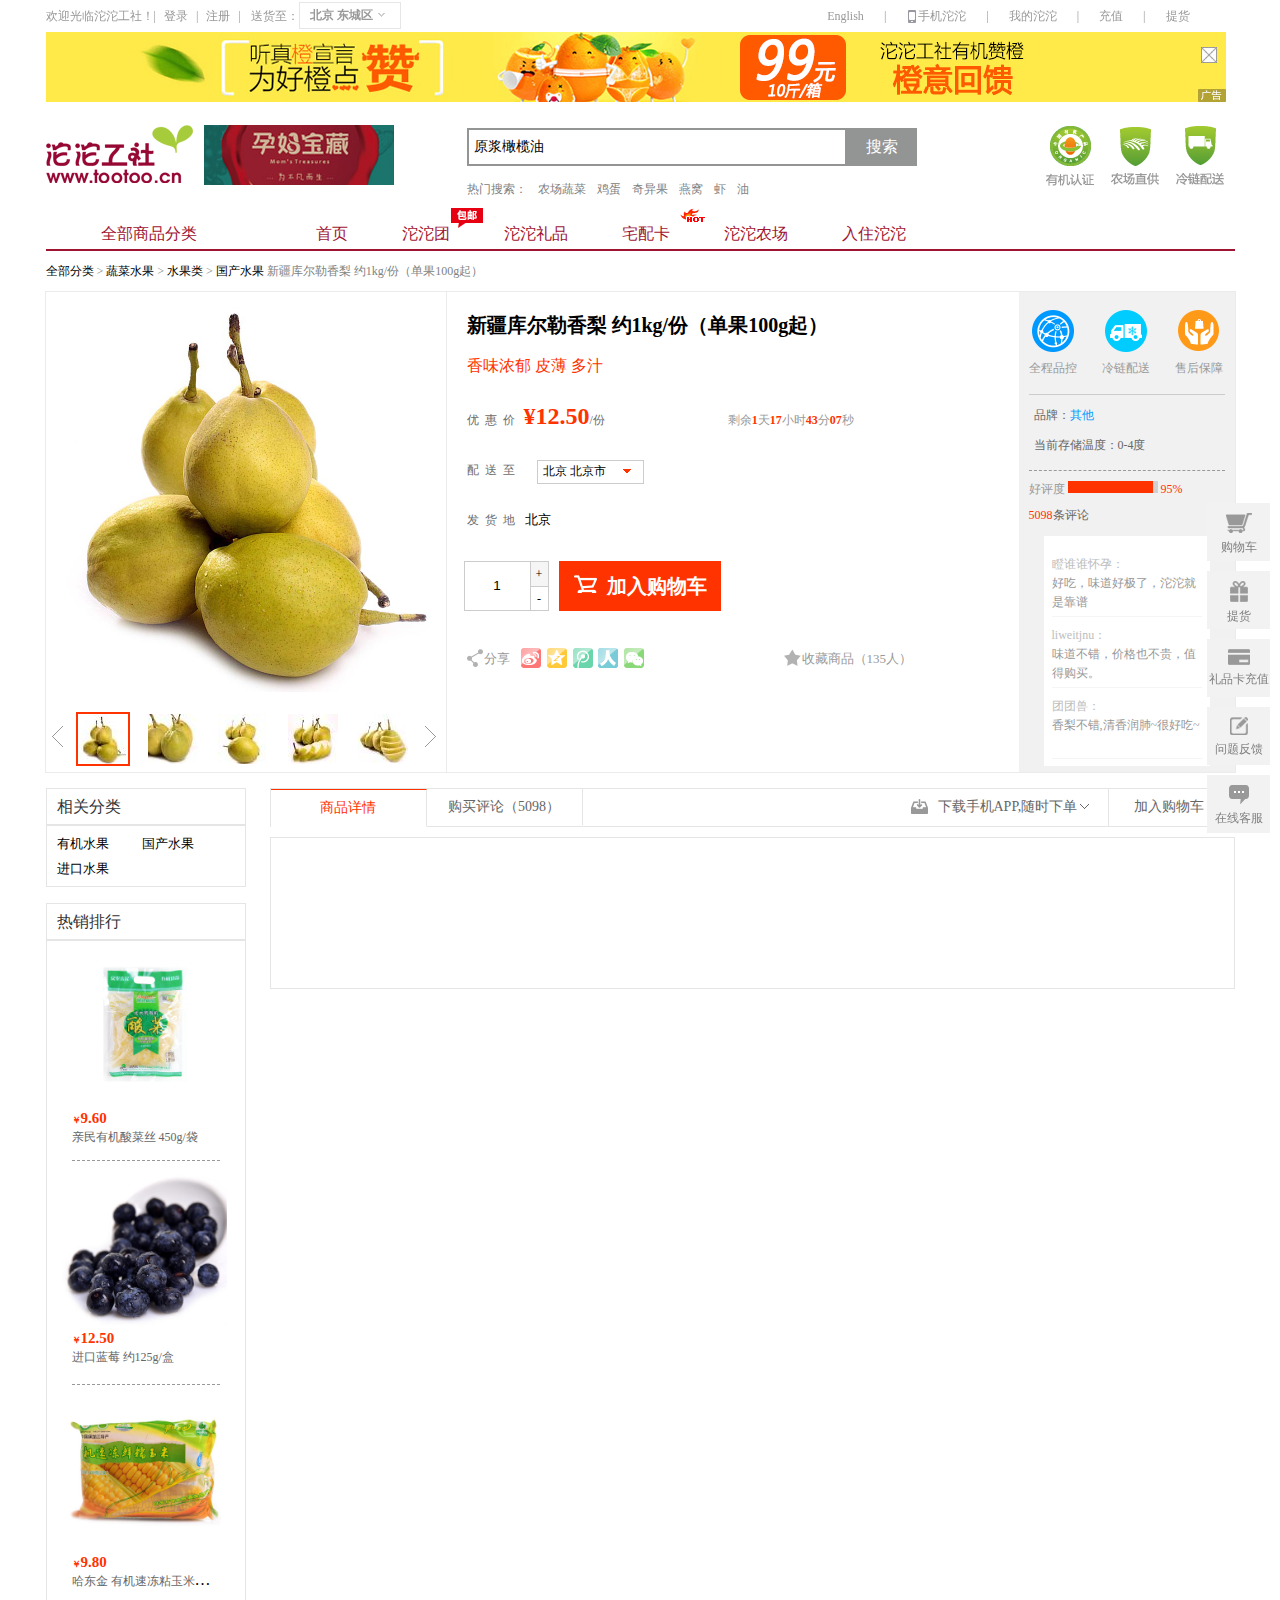
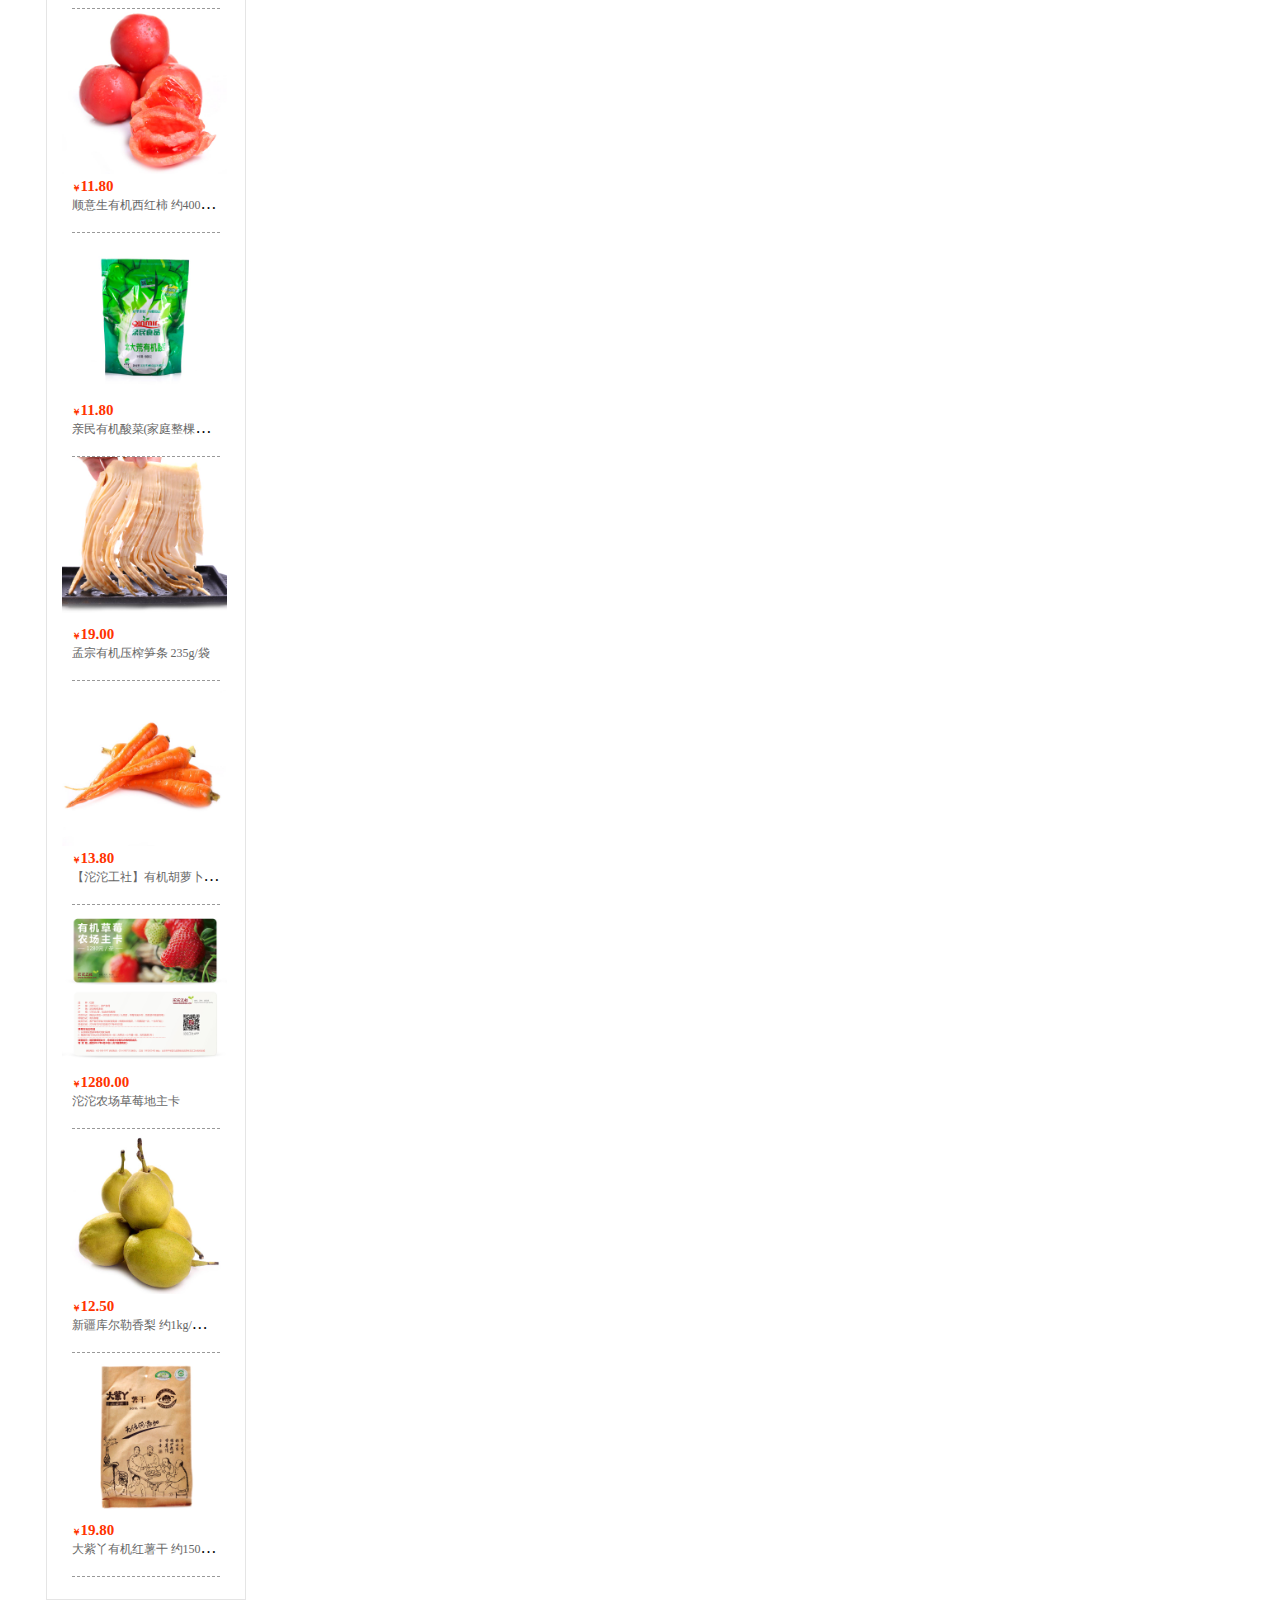
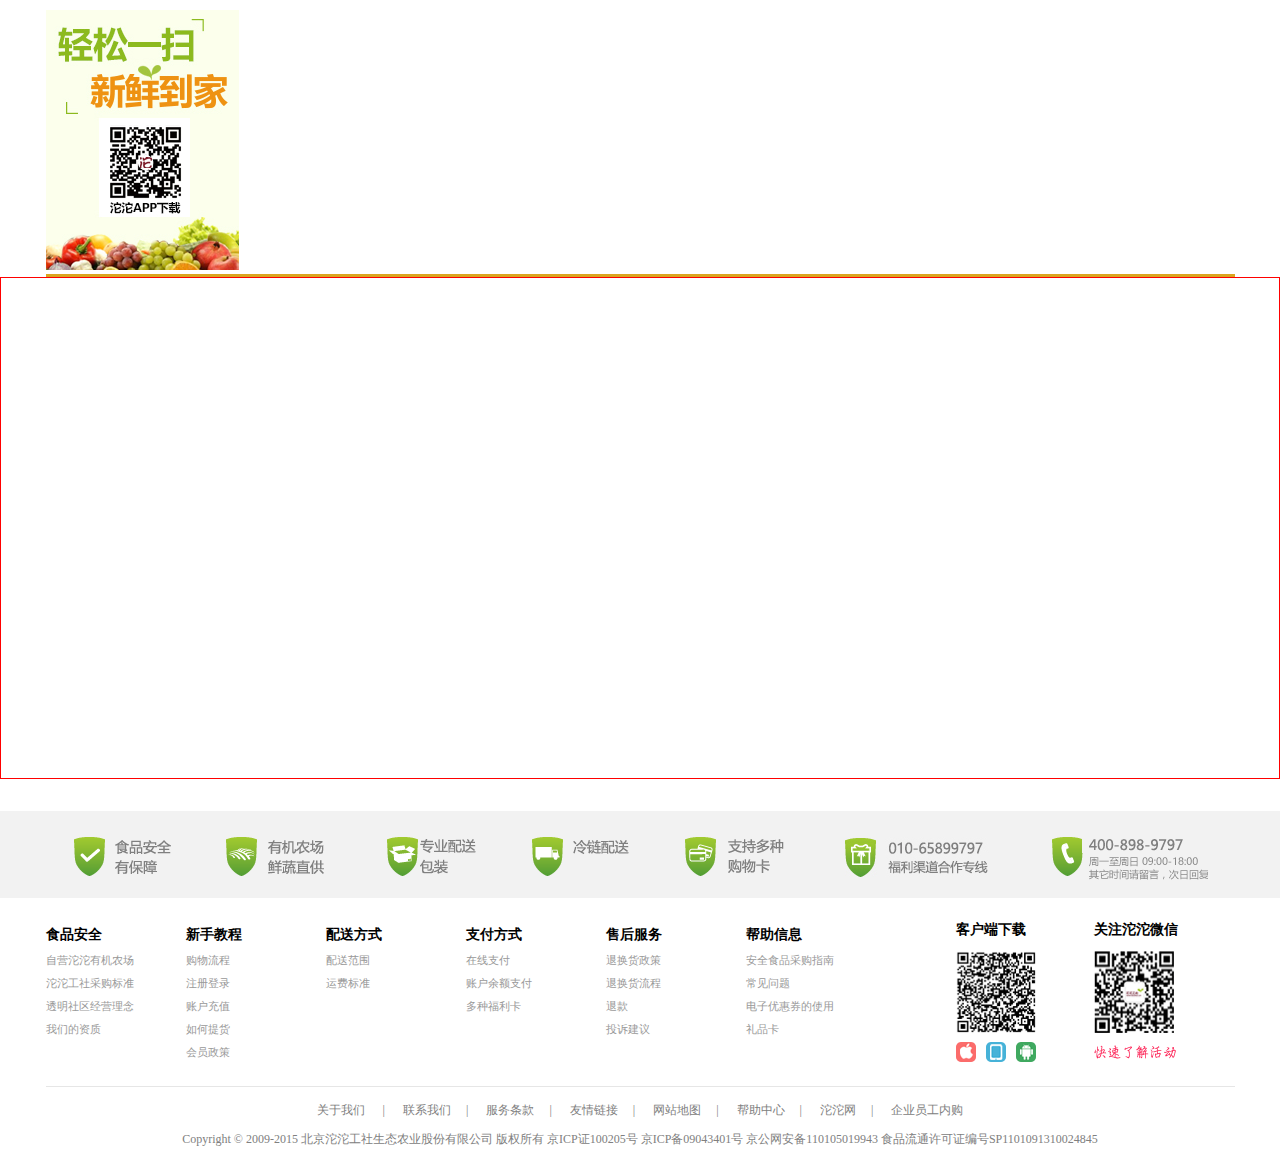
<file: tuotuo/detail.html>
<!DOCTYPE html>
<html lang="en">
<head>
    <meta charset="UTF-8">
    <title>Title</title>
    <link rel="stylesheet"href="css/common.css"/>
    <link rel="stylesheet"href="css/detail.css"/>
    <script type="text/javascript"src="js/jquery.min.js"></script>
    <script src="js/function.js"type="text/javascript"></script>
    <script type="text/javascript" src="js/detail.js"></script>
</head>
<body>
    <!--顶部-->
    <!--登录遮罩层-->
    <div id="zhegai"></div>
    <!--上部公共部分-->
    <div id="container">
        <!--顶部登录注册固定定位部分-->
        <div id="login">
            <span>欢迎光临沱沱工社！|</span>
            <a class="login">登录</a>
            <span>|</span>
            <a href="register.html"target="_blank">注册</a>
            <span>|</span>
            <span class="song">送货至：</span>
            <div class="destination">
                <span>北京 东城区</span>
                <img src="images/city_choose.png"/>
            </div>
            <!--注意每个a标签增加左右内边距-->
            <ul>
                <li><a href="#">English</a><span>|</span></li>
                <li class="nav_two">
                    <a href="#" class="phone_tuo"><img src="images/icon_new1.png"/>手机沱沱</a><span>|</span>
                    <div class="phone_apple">
                        <img src="images/iPhone_icon_new.png"/>
                        <img src="images/Android_icon_new.png"/>
                        <img src="images/down_m_new.png"/>
                    </div>
                </li>
                <li class="nav_three">
                    <a href="#">我的沱沱</a><span>|</span>
                    <div class="my_tuotuo">
                        <a href="#">我的订单</a>
                        <a href="#">我的收藏</a>
                        <a href="#">积分兑换</a>
                        <a href="#">优惠券</a>
                        <a href="#">我的地址库</a>
                        <a href="#">邀请好友</a>
                    </div>
                </li>
                <li><a href="#">充值</a><span>|</span></li>
                <li><a href="#">提货</a></li>
            </ul>
        </div>
        <!--登录页面-->
        <div id="loginPage">
                <div class="drag">
                    <span>登录沱沱账号</span>
                    <img src="images/close1.png" class="close"/>
                </div>
                <div class="container">
                    <div class="title">
                        <h2>用户登录</h2>
                        <span class="register">没有沱沱账号？<a class="red" href="#">立即注册></a></span>
                    </div>
                    <div class="move_box">
                        <div class="move_left">
                            <div class="message">
                                <span class="message_login1">
                                    <span class="bg"></span>
                                    <span class="quick">短信快捷登录</span>
                                </span>
                            </div>

                            <form>
                                <div class="username">
                                    <input type="text"placeholder="请输入邮箱地址/卡号/手机号！" class="user_text"/>
                                    <span class="user_void"><img src="registerImages/tc_tip.png"/>用户名不能为空，请输入用户名</span>
                                    <span class="user_no_exist"><img src="registerImages/tc_tip.png"/>很抱歉，您输入的用户名不存在</span>
                                    <img src="registerImages/tc_no.png" class="fail flag user_fail"/>
                                    <img src="registerImages/tc_yes.png" alt="" class="success flag user_success">
                                </div>

                                <div class="password">
                                    <input type="password"placeholder="请输入密码" class="password_text"/>
                                    <span class="password_void"><img src="registerImages/tc_tip.png"/>请输入密码</span>
                                    <span class="password_no_exist"><img src="registerImages/tc_tip.png"/>您输入的密码错误</span>
                                    <span class="password_format"><img src="registerImages/tc_tip.png"/>请输入6-20位的数字或字母</span>
                                    <img src="registerImages/tc_no.png" class="fail flag password_fail"/>
                                    <img src="registerImages/tc_yes.png" alt="" class="success flag password_success">
                                </div>

                            </form>
                            <div class="auto">
                                <input type="checkbox" class="check"/>
                                <span class="auto_login">30天内自动登录</span>
                                <span class="pass">忘记密码？</span>
                            </div>
                            <div class="button">登录</div>
                            <div class="hezuo">
                                <span class="left line"></span>
                                <span class="font">使用合作网站方式登录沱沱工社</span>
                                <span class="right line"></span>
                            </div>
                            <div class="kehu">
                                <span class="left image"></span>
                                <span class="center image"></span>
                                <span class="right image"></span>
                            </div>
                        </div>
                        <div class="move_right">
                            <div class="message">
                                <span class="message_login2">
                                    <span class="bg"></span>
                                    <span class="quick">返回普通登录</span>
                                </span>
                            </div>

                            <form>
                                <div class="phone_num">
                                    <input type="text"placeholder="请输入手机号" class="phone_text"/>
                                    <span class="phone_void"><img src="registerImages/tc_tip.png"/>手机号不能为空</span>
                                    <span class="phone_format"><img src="registerImages/tc_tip.png"/>手机号格式不正确，请重新输入</span>
                                    <img src="registerImages/tc_no.png" class="fail flag phone_num_wrong"/>
                                    <img src="registerImages/tc_yes.png" alt="" class="success flag phone_num_right">
                                </div>
                                <div class="phone_yan">
                                    <input type="text"placeholder="请输入手机验证码" class="ma_text"maxlength="6"/>
                                    <span class="sendMa">发送验证码</span>
                                    <span class="phone_ma"><img src="registerImages/tc_tip.png"/>请填写短信验证码</span>
                                    <span class="phone_fail"><img src="registerImages/tc_tip.png"/>验证码错误，请重新输入!</span>
                                    <img src="registerImages/tc_no.png" class="fail flag phone_yan_wrong"/>
                                    <img src="registerImages/tc_yes.png" alt="" class="success flag phone_yan_right">
                                </div>
                            </form>
                            <div class="song">
                                <span>未收到短信?</span>
                                <span class="green"><img src="images/switch_ico.png"/><span class="hover">切换语音验证码</span></span>
                            </div>
                            <div class="tip">
                                温馨提示：未注册沱沱的手机号，登录时将自动注册沱沱账号，并代表您已同意
                                <span>《沱沱工社用户协议》</span>
                            </div>
                            <div class="button">登录</div>
                        </div>

                    </div>
                </div>


            </div>
        <!--广告-->
        <div id="gg">
            <img src="images/guanggao.jpg" class="gg"/>
            <img src="images/search_918_tit20.jpg" class="close"/>
        </div>
        <!--搜索-->
        <div id="search">
            <a href="#" class="logo"><img src="images/tlogo_01.png"/></a>
            <a href="#" class="yun"><img src="images/yun.jpg" /></a>
            <div class="search">
                <form action="#"class="form">
                    <input type="text" value="原浆橄榄油"class="search_input"/>
                    <input type="submit" value="搜索"/>
                </form>
                <p><span>热门搜索：</span>
                    <a href="#">农场蔬菜</a>
                    <a href="#">鸡蛋</a>
                    <a href="#">奇异果</a>
                    <a href="#">燕窝</a>
                    <a href="#">虾</a>
                    <a href="#">油</a>
                </p>
            </div>
            <div class="youji"></div>
            <div class="zhigong"></div>
            <div class="lenglian"></div>
        </div>
        <!--导航-->
        <div id="nav">
            <a href="#">全部商品分类</a>
            <a href="#">首页</a>
            <a href="#">沱沱团</a>
            <a href="#">沱沱礼品</a>
            <a href="#">宅配卡</a>
            <a href="#">沱沱农场</a>
            <a href="#">入住沱沱</a>
            <img src="images/baoyou.png"class="baoyou"/>
            <img src="images/hot.gif" class="hot"/>
        </div>
    </div>

    <!--全部分类-->
    <div id="entire">
        <p>
            <a href="#">全部分类</a>
            <span class="kong"> > </span>
            <a href="#">蔬菜水果</a>
            <span class="kong"> > </span>
            <a href="#">水果类</a>
            <span class="kong"> > </span>
            <a href="#">国产水果</a>
            <span class="font">新疆库尔勒香梨 约1kg/份（单果100g起）</span>
        </p>
    </div>

    <!--商品-->
    <div id="goods">
        <div class="left">
            <div class="big">
                <img src="images/detail/big1.jpg"class="big_img show_big_img"/>
                <img src="images/detail/big2.jpg"class="big_img hide_big_img"/>
                <img src="images/detail/big3.jpg"class="big_img hide_big_img" />
                <img src="images/detail/big4.jpg"class="big_img hide_big_img"/>
                <img src="images/detail/big5.jpg"class="big_img hide_big_img"/>
                <!--放大镜-->
                <div class="big_mirror"></div>
                <!--镜子-->
                <div class="mirror">
                    <img class="mirror_img"src="images/detail/big1.jpg"/>
                </div>
            </div>
            <div class="small">
                <span class="left_arrow"></span>
                <img src="images/detail/left_small1.jpg"index="0"/>
                <img src="images/detail/left_small2.jpg"index="1"/>
                <img src="images/detail/left_small3.jpg"index="2"/>
                <img src="images/detail/left_small4.jpg"index="3"/>
                <img src="images/detail/left_small5.jpg"index="4"/>
                <span class="right_arrow"></span>
            </div>
        </div>
        <div class="center">
            <h2>新疆库尔勒香梨 约1kg/份（单果100g起）</h2>
            <p class="feature">香味浓郁 皮薄 多汁</p>
            <div class="price_time">
                <span class="price_">
                    <span class="price_font">优惠价</span>
                    <span class="price">¥12.50</span>/份
                    <!--span包含的标签与前面的内容有间距，与后面的没有间距-->
                    <!--因为有空白文本节点-->
                </span>
                <span class="time">剩余<b class="date">1</b>天<b class="hour">17</b>小时<b class="minute">43</b>分<b class="second">07</b>秒</span>
            </div>
            <div class="destination">
                <span class="de">配送至</span>
                <span class="beijing">
                    <span>北京 北京市</span>
                </span>
            </div>
            <div class="send_d">
                <span class="fa">发货地</span>
                <span class="jing">北京</span>
            </div>
            <div class="buy">
                <input type="text"value="1" class="goods_num"/>
                <div class="btn">
                    <span class="add">+</span>
                    <span class="reduce">-</span>
                </div>
                <div class="car">
                    <b></b>
                    加入购物车
                </div>
            </div>
            <div class="share">
                <span class="share_img"></span>
                <span class="fen">分享</span>
                <span class="wei_img"></span>
                <span class="collect"></span>
                <span class="collecting">收藏商品（135人）</span>
            </div>
        </div>
        <div class="right">
            <div class="top">
                <div class="a">
                    <span class="a_1"></span>
                    <span class="a_2">全程品控</span>
                </div>
                <div class="b a">
                    <span class="b_1"></span>
                    <span class="b_2">冷链配送</span>
                </div>
                <div class="c a">
                    <span class="c_1"></span>
                    <span class="a_2">售后保障</span>
                </div>
                <div class="hide hide1">冷藏冷冻类物品在生产、贮藏运输、销售，到消费前的各个环节中始终处于规定的低温环境下，以保证物品质量</div>
                <div class="hide2 hide">365天全年无休，7*12小时无间断受理，让每一位消费者买的放心、吃的开心、退的安心。</div>
            </div>
            <div class="center_">
                <p>品牌：<a href="#">其他</a></p>
                <p>当前存储温度：0-4度</p>
            </div>
            <div class="comment">
                <div class="a">好评度
                    <span class="progress">
                        <span class="progress_"></span>
                    </span>
                    <span class="many">95%</span>
                </div>
                <a href="#"><span>5098</span>条评论</a>
                <ul>
                    <li>
                        <p>瞪谁谁怀孕：</p>
                        <span>好吃，味道好极了，沱沱就是靠谱</span>
                    </li>
                    <li>
                        <p>liweitjnu：</p>
                        <span>味道不错，价格也不贵，值得购买。</span>
                    </li>
                    <li>
                        <p>团团兽：</p>
                        <span>香梨不错,清香润肺~很好吃~</span>
                    </li>
                </ul>
            </div>
        </div>
    </div>

    <!--商品详情-->
    <div id="main">
        <div class="left">
            <div class="lei">相关分类</div>
            <div class="fruit">
                <li><a href="#">有机水果</a></li>
                <li><a href="#">国产水果</a></li>
                <li><a href="#">进口水果</a></li>
            </div>
            <div class="lei pai">热销排行</div>

            <div class="hot">
                <div class="img1">
                    <img src="images/detail/hot1.jpg"/>
                    <p><span>￥</span>9.60</p>
                    <a href="#" class="font">亲民有机酸菜丝 450g/袋</a>
                    <span class="line"></span>
                    <div class="add_car">
                        <span><a href="#">加入购物车</a></span>
                    </div>
                </div>

                <div class="img1">
                    <img src="images/detail/hot2.jpg"/>
                    <p><span>￥</span>12.50</p>
                    <span class="a_link"><a href="#" class="font">进口蓝莓 约125g/盒</a></span>
                    <span class="line"></span>
                    <div class="add_car">
                        <span><a href="#">加入购物车</a></span>
                    </div>
                </div>

                <div class="img1">
                    <img src="images/detail/hot3.jpg"/>
                    <p><span>￥</span>9.80</p>
                    <span class="a_link"><a href="#" class="font">哈东金 有机速冻粘玉米（黄色） 2个/袋 400g 糯玉米</a></span>
                    <span class="line"></span>
                    <div class="add_car">
                        <span><a href="#">加入购物车</a></span>
                    </div>
                </div>

                <div class="img1">
                    <img src="images/detail/hot4.jpg"/>
                    <p><span>￥</span>11.80</p>
                    <span class="a_link"><a href="#" class="font">顺意生有机西红柿 约400g/份</a></span>
                    <span class="line"></span>
                    <div class="add_car">
                        <span><a href="#">加入购物车</a></span>
                    </div>
                </div>

                <div class="img1">
                    <img src="images/detail/hot5.jpg"/>
                    <p><span>￥</span>11.80</p>
                    <span class="a_link"><a href="#" class="font">亲民有机酸菜(家庭整棵装)  500g/袋</a></span>
                    <span class="line"></span>
                    <div class="add_car">
                        <span><a href="#">加入购物车</a></span>
                    </div>
                </div>

                <div class="img1">
                    <img src="images/detail/hot6.jpg"/>
                    <p><span>￥</span>19.00</p>
                    <span class="a_link"><a href="#" class="font">孟宗有机压榨笋条 235g/袋</a></span>
                    <span class="line"></span>
                    <div class="add_car">
                        <span><a href="#">加入购物车</a></span>
                    </div>
                </div>

                <div class="img1">
                    <img src="images/detail/hot7.jpg"/>
                    <p><span>￥</span>13.80</p>
                    <span class="a_link"><a href="#" class="font">【沱沱工社】有机胡萝卜  约500g/份</a></span>
                    <span class="line"></span>
                    <div class="add_car">
                        <span><a href="#">加入购物车</a></span>
                    </div>
                </div>

                <div class="img1">
                    <img src="images/detail/hot8.jpg"/>
                    <p><span>￥</span>1280.00</p>
                    <span class="a_link"><a href="#" class="font">沱沱农场草莓地主卡</a></span>
                    <span class="line"></span>
                    <div class="add_car">
                        <span><a href="#">加入购物车</a></span>
                    </div>
                </div>

                <div class="img1">
                    <img src="images/detail/hot9.jpg"/>
                    <p><span>￥</span>12.50</p>
                    <span class="a_link"><a href="#" class="font">新疆库尔勒香梨  约1kg/份（单果100g起）</a></span>
                    <span class="line"></span>
                    <div class="add_car">
                        <span><a href="#">加入购物车</a></span>
                    </div>
                </div>

                <div class="img1">
                    <img src="images/detail/hot10.jpg"/>
                    <p><span>￥</span>19.80</p>
                    <span class="a_link"><a href="#" class="font">大紫丫有机红薯干 约150g/袋</a></span>
                    <span class="line"></span>
                    <div class="add_car">
                        <span><a href="#">加入购物车</a></span>
                    </div>
                </div>
            </div>
            <div class="saoma">
                <img src="images/detail/sao.jpg"/>
            </div>
        </div>
        <div class="right">
            <div class="btn">
                    <span class="detail">商品详情</span>
                    <span class="buy_comment">购买评论（5098）</span>
                    <span class="app"><span class="a"></span><span class="b">下载手机APP,随时下单</span><span class="c"></span></span>
                    <span class="add_car">加入购物车</span>
                </div>

            <div class="click_detail">
                <div class="detail_box">
                        <ul>
                            <li>
                                <p><span>品牌： <a href="#">其他</a></span></p>
                                <p><span>建议储藏方法： 低温冷藏</span></p>
                            </li>
                            <li>
                                <p><span>规格： 约1kg/份</span></p>
                                <p><span>当前存储温度： 0-4度</span></p>
                            </li>
                        </ul>
                    </div>
                <img class="top1" src="images/detail/de1.jpg"/>
                <img src="images/detail/de2.jpg"/>
                <img src="images/detail/de3.jpg"/>
                <img src="images/detail/de4.jpg"/>
                <img src="images/detail/de5.jpg"/>
                <img src="images/detail/de6.jpg"/>
                <img src="images/detail/de7.jpg"/>
                <img src="images/detail/de8.jpg"/>
                <img src="images/detail/de9.jpg"/>
                <img src="images/detail/de10.jpg"/>
                <img src="images/detail/de11.jpg"/>
                <img src="images/detail/de12.jpg"/>
                <img src="images/detail/de13.jpg"/>
            </div>
                <!--购买评论-->
            <div class="buyer_commnet">
                <div class="progress">

                </div>
            </div>
        </div>
        <div style="clear: both"></div>
    </div>
    <div style="height: 500px;border: 1px solid red;clear: both"></div>
    <!--底部上-->
    <div id="footer1">
        <ul>
            <li></li>
            <li></li>
            <li></li>
            <li></li>
            <li></li>
            <li></li>
            <li></li>
        </ul>
    </div>

    <!--底部中-->
    <div id="footer2">
        <div class="left">
            <ul>
                <li>食品安全</li>
                <li><a href="#">自营沱沱有机农场</a></li>
                <li><a href="#">沱沱工社采购标准</a></li>
                <li><a href="#">透明社区经营理念</a></li>
                <li><a href="#">我们的资质</a></li>
            </ul>

            <ul>
                <li>新手教程</li>
                <li><a href="#">购物流程</a></li>
                <li><a href="#">注册登录</a></li>
                <li><a href="#">账户充值</a></li>
                <li><a href="#">如何提货</a></li>
                <li><a href="#">会员政策</a></li>
            </ul>

            <ul>
                <li>配送方式</li>
                <li><a href="#">配送范围</a></li>
                <li><a href="#">运费标准</a></li>
            </ul>

            <ul>
                <li>支付方式</li>
                <li><a href="#">在线支付</a></li>
                <li><a href="#">账户余额支付</a></li>
                <li><a href="#">多种福利卡</a></li>
            </ul>

            <ul>
                <li>售后服务</li>
                <li><a href="#">退换货政策</a></li>
                <li><a href="#">退换货流程</a></li>
                <li><a href="#">退款</a></li>
                <li><a href="#">投诉建议</a></li>
            </ul>

            <ul>
                <li>帮助信息</li>
                <li><a href="#">安全食品采购指南</a></li>
                <li><a href="#">常见问题</a></li>
                <li><a href="#">电子优惠券的使用</a></li>
                <li><a href="#">礼品卡</a></li>
            </ul>
        </div>
        <div class="right">
            <div class="a">
                <h2>客户端下载</h2>
                <img src="images/down_m_new.png" class="ma"/>
                <img src="images/down.png"/>
            </div>
            <div class="b">
                <h2>关注沱沱微信</h2>
                <img src="images/weixian_er.png"class="ma"/>
                <img src="images/weix_span.png"/>
            </div>
        </div>
    </div>

    <!--底部下-->
    <div id="footer3">
        <p class="top">
            <a href="#">关于我们</a>
            <span>|</span>
            <a href="#">联系我们</a><span>|</span>
            <a href="#">服务条款</a><span>|</span>
            <a href="#">友情链接</a><span>|</span>
            <a href="#">网站地图</a><span>|</span>
            <a href="#">帮助中心</a><span>|</span>
            <a href="#">沱沱网</a><span>|</span>
            <a href="#">企业员工内购</a>
        </p>
        <p class="bottom">
            Copyright © 2009-2015 北京沱沱工社生态农业股份有限公司
            版权所有 京ICP证100205号 京ICP备09043401号 京公网安备110105019943 食品流通许可证编号SP1101091310024845
        </p>
    </div>
    <!--右下固定部分-->
    <div id="fixed">
        <a href="#">
            <div class="box">
                <img src="images/ico_05.png"/>
                <div><span class="name">购物车</span></div>
            </div>
        </a>
        <a href="#">
            <div class="box">
                <img src="images/ico_04.png"/>
                <div><span class="name">提货</span></div>
            </div>
        </a>
        <a href="#">
            <div class="box">
                <img src="images/ico_03.png"/>
                <div><span class="name">礼品卡充值</span></div>
            </div>
        </a>
        <a href="#">
            <div class="box">
                <img src="images/ico_02.png"/>
                <div><span class="name">问题反馈</span></div>
            </div>
        </a>
        <a href="#">
            <div class="box">
                <img src="images/ico_01.png"/>
                <div><span class="name">在线客服</span></div>
            </div>
        </a>

        <div class="back">
            <img src="images/top.png"/>
        </div>

    </div>
</body>
</html>
</file>
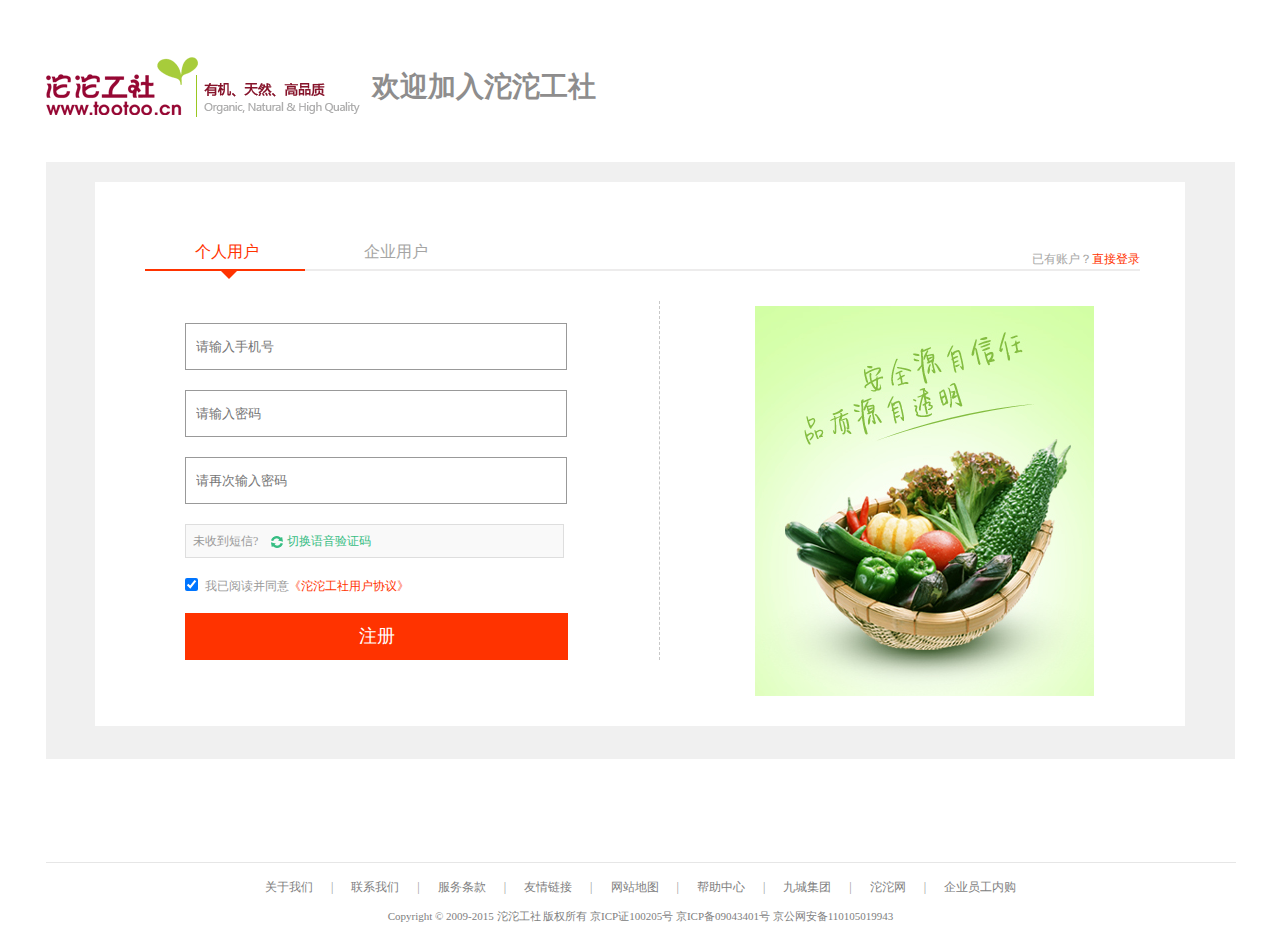
<file: tuotuo/register.html>
<!DOCTYPE html>
<html lang="en">
<head>
    <meta charset="UTF-8">
    <title>Title</title>
    <link href="css/common.css"rel="stylesheet"/>
    <link href="css/register.css"rel="stylesheet"/>
    <script src="js/jquery.min.js"></script>
    <script src="js/register.js"></script>
</head>
<body>
    <div id="box">
        <div id="container">
            <!--头部-->
            <div class="header">
                <img src="registerImages/tlogo.png"/>
                <h2>欢迎加入沱沱工社</h2>
            </div>
            <!--中间内容部分-->
            <div class="main_box">
                <div class="main">
                    <div class="title">
                        <span class="personal_user">个人用户</span>
                        <span class="company_user">企业用户</span>
                        <span>已有账户？<i class="red">直接登录</i></span>
                        <div class="move">
                            <div class="trigger"></div>
                        </div>
                    </div>
                    <!--注册信息-->
                    <!--个人用户-->
                    <!--input标签固定一行别用p-->
                    <div class="section">
                        <div class="left">
                            <form>
                                <div class="input">
                                    <input type="text"placeholder="请输入手机号" class="phone_num"/>
                                    <img src="registerImages/tc_no.png" class="fail flag phone_fail"/>
                                    <img src="registerImages/tc_yes.png" alt="" class="success flag phone_success">
                                    <span class="phone_void"><img src="registerImages/tc_tip.png"/>手机号不能为空</span>
                                    <span class="phone_format"><img src="registerImages/tc_tip.png"/>手机号格式不正确，请重新输入</span>
                                </div>
                                <div class="input">
                                    <input type="password"placeholder="请输入密码" class="password_num"/>
                                    <img src="registerImages/tc_no.png" class="fail flag password_fail"/>
                                    <img src="registerImages/tc_yes.png" alt="" class="success flag password_success">
                                    <span class="password_void"><img src="registerImages/tc_tip.png"/>请输入密码</span>
                                    <span class="password_format"><img src="registerImages/tc_tip.png"/>6-20个字符内，使用字母、数字或符号，区分大小写</span>
                                </div>
                                <div class="input">
                                    <input type="password"placeholder="请再次输入密码" class="repeat_password"/>
                                    <img src="registerImages/tc_no.png" class="fail flag repeat_fail"/>
                                    <img src="registerImages/tc_yes.png" alt="" class="success flag repeat_success">
                                    <span class="confirm"><img src="registerImages/tc_tip.png"/>请输入确认密码</span>
                                    <span class="judge"><img src="registerImages/tc_tip.png"/>两次输入的密码不一致！</span>
                                </div>
                                <div class="input phone_big">
                                    <div class="phone_box">
                                        <div class="yan_box_left" >
                                            <input type="text" placeholder="请输入图形验证码" class="img_ma" maxlength="4"/>
                                            <img src="registerImages/tc_no.png" class="fail flag yan_fail"/>
                                            <img src="registerImages/tc_yes.png" alt="" class="success flag yan_success">
                                            <img src="registerImages/yanzhneg_03.png" class="yan_img"/>
                                            <span class="yan yan_font_fail"><img src="registerImages/tc_tip.png"/>请输入4位的数字或字母</span>
                                            <span class="fail yan_font_void"><img src="registerImages/tc_tip.png"/>验证码不能为空</span>
                                            <span class="fail yan_font_reg"><img src="registerImages/tc_tip.png"/>校验图片验证码失败！</span>
                                        </div>
                                        <div class="yan_box_right">
                                            <input type="text" placeholder="请输入手机验证码" class="phone_ma" maxlength="6"/>
                                            <span class="second time_yan">
                                                <i class="time_font"style="font-style: normal;">60秒重新发送</i>
                                            </span>
                                            <img src="registerImages/tc_no.png" class="fail flag phone_ma_fail"/>
                                            <img src="registerImages/tc_yes.png" alt="" class="success flag phone_ma_success">
                                            <span style="color:#37bd83;" class="yan_send">验证码发送成功</span>
                                            <span class="phone_ma_void"><img src="registerImages/tc_tip.png"/>请填写短信验证码</span>
                                            <span class="phone_ma_false"><img src="registerImages/tc_tip.png"/>您输入的验证码错误，请确认后重新填写！</span>
                                        </div>
                                    </div>
                                </div>
                                <div class="song">
                                    <span>未收到短信?</span>
                                    <span class="green"><img src="images/switch_ico.png"/><span class="hover">切换语音验证码</span></span>
                                </div>

                            </form>
                            <p class="item"><input type="checkbox" checked/>我已阅读并同意<span>《沱沱工社用户协议》</span></p>
                            <span class="regular"><img src="registerImages/tc_tip.png"/>您必须同意沱沱工社用户协议才能注册</span>
                            <div class="button">注册</div>
                        </div>
                        <div class="right">
                            <img src="registerImages/5a3.jpg"/>
                        </div>
                        <div class="clear"></div>
                    </div>
                    <!--企业用户-->
                    <div class="company">
                        <div class="top">
                            <img src="registerImages/company_top.jpg"/>
                        </div>
                        <div class="center">
                            <img src="registerImages/company_left.jpg"/>
                            <img src="registerImages/company_right.jpg"/>
                        </div>
                        <div class="bottom">
                            <img src="registerImages/company_bottom.jpg"/>
                        </div>
                    </div>

                </div>
            </div>
            <!--底部-->
            <div class="footer_box">
                <div class="footer">
                    <div class="top"></div>
                    <p>
                        <a href="#">关于我们</a>
                        <span>|</span>
                        <a href="#">联系我们</a>
                        <span>|</span>
                        <a href="#">服务条款</a>
                        <span>|</span>
                        <a href="#">友情链接</a>
                        <span>|</span>
                        <a href="#">网站地图</a>
                        <span>|</span>
                        <a href="#">帮助中心</a>
                        <span>|</span>
                        <a href="#">九城集团</a>
                        <span>|</span>
                        <a href="#">沱沱网</a>
                        <span>|</span>
                        <a href="#">企业员工内购</a>
                    </p>
                    <span class="font">Copyright © 2009-2015 沱沱工社 版权所有 京ICP证100205号 京ICP备09043401号 京公网安备110105019943</span>
                </div>
            </div>
        </div>
    </div>
</body>
</html>
</file>
<file: tuotuo/css/common.css>
body{
	margin:0;
	padding:0;
	border:none;
}
html,div,p,span,form,legend,fieldset,h1,h2,h3,h4,h5,h6,hr,ul,li,ol,dl,dd,dt,nr{
	margin:0;padding:0;
	border:none;
}
button,img,a,input,textarea,th,td,table,lable{
	margin:0;padding:0;
}
a{text-decoration:none;}
ul,li,ol{list-style:none}
img{border:none}
.clear{height:0;overflow:hidden;font-size:0;clear:both}
body,html{height:100%}


/*遮罩层*/
#zhegai{
	height:100%;
	width:100%;background: rgba(0,0,0,0.5);z-index: 300;
	position: absolute;display: none;}
/*页面容器*/
#container{
	width:1189px;
	margin:0 auto;
	padding-top:32px;}

/*顶部登录注册固定定位部分*/
#login{
	width:1189px;
	height:32px;
	position: fixed;
	z-index: 22;
	top:0;
	font-size:12px;
	line-height:32px;
	color: #999;background: #fff;
}
#login span{
	float: left;}
#login a{
	float: left;
	height:32px;
	padding:0 8px;
	color: #999;}
#login a:hover{background: #e6e6e6;
	color: #9f1431;}
#login span.song{
	margin:0 0 0 10px;}
#login .destination{
	width:100px;
	height:25px;
	float: left;
	margin-top:2px;
	border:1px solid #e6e6e6;
}
#login .destination span{
	line-height:25px;
	font-weight:bold;
	margin-left:10px;
}
#login .destination img{vertical-align: middle;
	margin:-10px 0 0 5px;}
#login .destination span:hover{color: #9f1431;}
#login ul{
	float: right;
	margin-right:25px;}
#login ul li{
	float: left; }
#login ul li a{
	padding:0 20px 0 20px;}
#login ul li a:hover{background: none;}
#login ul li img{vertical-align: middle;}
/*鼠标悬浮样式*/
#login ul .nav_two{
	position: relative;}
#login ul .nav_two .phone_apple{
	position: absolute;
	top:32px;
	left:0;
	width:247px;
	height:120px;background: #f7f7f7;
	display: none;}
#login ul .nav_two .phone_apple img{
	position: absolute;}
#login ul .nav_two .phone_apple img:first-child{
	top:17px;left:8px;
	cursor: pointer;}
#login ul .nav_two .phone_apple img:nth-child(2){
	top:64px;
	left:8px;cursor: pointer;}
#login ul .nav_two .phone_apple img:nth-child(3){
	right:8px;
	top:8px;}

#login ul .nav_three{
	position: relative;}
#login ul .nav_three .my_tuotuo{
	position: absolute;
	top:32px;
	left:0;background: #f7f7f7;
	width:90px;
	height:150px;text-align: center;
	display: none;}
#login ul .nav_three .my_tuotuo a{display: inline-block;
	width:80px;
	height:25px;text-align: center;
	padding: 0 0 0 0;
	margin:0 0 0 5px;
	line-height:25px;}
#login ul .nav_three .my_tuotuo a:hover{background: #eeeeee;}
/*广告*/
#gg{
	position: relative;
	/*display: none;*/}
#gg .gg{
	cursor: pointer;}
#gg .close{
	position: absolute;
	top: 15px;
	right:18px;}
#gg .close:hover{
	cursor: pointer;}

/*搜索*/
#search{
	height:98px;}
#search .logo{
	float: left;
	margin-top:19px;}
#search .yun{
	float: left;
	margin-top:19px;
	margin-left:8px;
	margin-right:73px;}
#search .search{
	width:450px;float: left;
	margin-top:22px;}
#search .form{
	float: left;}
#search .form input[type="text"]{
	width:371px;
	height:34px;
	padding-left:5px;
	font-size: 14px;
	border:2px solid #939494;
	float: left;margin-bottom:15px;
}
#search .form input[type="submit"]{
	width:70px;
	height:38px;background: #939494;
	font-size: 16px;
	line-height:38px;
	text-align: center;
	border:none;float: left;
	color: #fff;
	cursor: pointer;}
#search .search p{font-size: 12px;
	clear: both;
	color: #808080;}
#search .search p a{
	margin-left:8px;
	color: #808080;}
#search .search p a:hover{
	color: #9f1431;text-decoration: underline;}
#search .youji{
	width:50px;
	height:60px;float:left;
	background-image: url("../images/icon.png");
	background-position: 0 -540px;
	margin-left:128px;
	margin-top:20px;}
#search .zhigong{
	width:50px;
	height:60px;float:left;
	background-image: url("../images/icon.png");background-position: 0 -640px;
	margin:20px 15px 0 15px;}
#search .lenglian{    width:50px;
	height:60px;float:left;
	background-image: url("../images/icon.png");background-position: 0 -740px; margin-top:20px;}
/*导航*/
#nav{
	height:25px;
	width:1189px;
	padding-top:20px;
	border-bottom:2px solid #9f1431;
	position: relative;
}
#nav a:first-child{
	margin-left:55px;}
#nav a:nth-child(2){
	margin-left:115px;}
#nav a:nth-child(3),#nav a:nth-child(3),#nav a:nth-child(4),#nav a:nth-child(5),
#nav a:nth-child(6),#nav a:nth-child(7){margin-left:50px;}
#nav a{color: #9f1431;}
#nav .baoyou{
	position: absolute;
	top:4px;
	left:405px;}
#nav .hot{
	position: absolute;
	top:0px;
	left:633px;}

/*登录页面*/
#loginPage{
	width:467px;
	height:456px;
	position: absolute;z-index: 303;display: none;
}
#loginPage .drag{
	width:100%;
	height:35px;
	cursor: move;background: #f7f7f7;}
#loginPage .drag span{
	line-height:40px;
	margin-left:36px;
	color: #666;}
#loginPage .drag .close{
	float: right;cursor: pointer;
	margin-right:20px;
	margin-top:7px;}
#loginPage .container{
	height:416px;
	width:386px;background: #fff;
	padding-left:36px;
	padding-right:45px;}
#loginPage .title{
	padding-top:5px;
	height:30px;
	border-bottom:1px solid #dedede;}
#loginPage h2{
	float: left;
	font-size:17px;
	color: #ff3300;}
#loginPage .register{
	float: right;
	font-size:12px;
	color: #bababa;}
#loginPage .register .red{
	color: #ff3300;
	cursor: pointer;}
#loginPage .register .red:hover{text-decoration: underline;}

#loginPage .message{
	height:50px;cursor: pointer;}
#loginPage .message .message_login1,#loginPage .message .message_login2{display: inline-block;
	float: right;
	width:116px;
	height:23px;
	border:1px solid #dedede;
	margin-top:10px;}
#loginPage .message .message_login1 .bg,#loginPage .message .message_login2 .bg{
	display: inline-block;
	width:20px;
	height:20px;background: url("../images/login_element.png") no-repeat 0px 0px;float: left;
	margin-left:2px;}
#loginPage .message .message_login1 .quick,#loginPage .message .message_login2 .quick{
	font-size:12px;
	color: #8e8d8d;float: left;
	line-height:23px;}
#loginPage .message .message_login1:hover .bg,#loginPage .message .message_login2:hover .bg{background: url("../images/login_element.png") no-repeat -51px 1px;}
#loginPage .message .message_login1:hover .quick,#loginPage .message .message_login2:hover .quick{color: #000;}
#loginPage .message .message_login1:hover,#loginPage .message .message_login2:hover{
	border-color: #000;}
#loginPage form input{
	width:376px;
	height:45px;
	border:1px solid #dedede;
	font-size:14px;
	padding-left:7px;}
#loginPage form input[type="text"]{
	margin-bottom:20px;}
#loginPage form input[type="password"]{
	margin-bottom: 30px; }
#loginPage .auto{
	height:33px;
	font-size:12px;
	color: #8e8d8d;}
#loginPage .auto .check{
	margin-right:7px;
	float: left;}
#loginPage .auto .auto_login{  }
#loginPage .auto .pass{
	float: right;
	cursor: pointer;}
#loginPage .auto .pass:hover{text-decoration: underline;}
#loginPage .button{
	height:45px;text-align: center;
	line-height:45px;
	font-size:18px;background: #F30;
	color: #fff;
	cursor: pointer;}
#loginPage .button:hover{background: #c70909;}
#loginPage .hezuo{
	height:53px;}
#loginPage .hezuo .line{display: inline-block;
	width:82px;
	height:4px;background: #edecec;
	margin-top:24px;}
#loginPage .hezuo .left{
	float: left;
	margin-right:19px;}
#loginPage .hezuo .font{font-size: 12px;
	color: #8e8d8d;
	line-height:53px;}
#loginPage .hezuo .right{float: right;}
#loginPage .kehu{
	height:35px;}
#loginPage .kehu .image{display: inline-block;
	width:108px;
	height:32px;cursor: pointer;}
#loginPage .kehu .left{background: url("../images/login_element.png") no-repeat 0 -21px;}
#loginPage .kehu .center{background:url("../images/login_element.png") no-repeat 0 -55px;
	margin:0 22px;}
#loginPage .kehu .right{background:url("../images/login_element.png") no-repeat 0 -90px;}
#loginPage .kehu .left:hover{background: url("../images/login_element.png") no-repeat 0 -125px;}
#loginPage .kehu .center:hover{background: url("../images/login_element.png") no-repeat 0 -157px;}
#loginPage .kehu .right:hover{background:  url("../images/login_element.png") no-repeat 0 -190px;}

#loginPage .container{
	position: relative;overflow: hidden;}
#loginPage .move_box{
	height:375px;
	width:820px;
	position: absolute;
}
#loginPage .move_left{
	height:375px;
	width:386px;
	float: left;
	margin-right:45px;background: #fff;}
#loginPage .move_right{  height:375px;
	width:386px;
	float: left;background: #fff;}
#loginPage .move_right .message .message_login1 .bg{background: url("../images/login_element.png") no-repeat -18px 0px;}
#loginPage .move_right .message .message_login1:hover .bg{background: url("../images/login_element.png") no-repeat -69px 0px;}
#loginPage .move_right form div:last-child{
	position: relative;}
#loginPage .move_right form .phone_yan .sendMa{display: inline-block;
	width:90px;
	height:32px;background: #5fca9c;
	color: #fff;text-align: center;
	line-height:32px;
	position: absolute;
	right:8px;
	top:8px;
	cursor: pointer;
	font-size:13px;}
#loginPage .move_right form .sendMa:hover{background: #128c57;}
#loginPage .move_right .song{
	height:32px;background: #f9f9f9;
	border:1px solid #dedede;
	font-size:12px;
	color: #999;
	margin-bottom:20px;padding-left:7px;}
#loginPage .move_right .song span{
	line-height:32px;}
#loginPage .move_right .song span.green{
	color: #37bd83;
	margin-left:10px;cursor: pointer;}
#loginPage .move_right .song span.green img{vertical-align: middle;
	margin-right:4px;}
#loginPage .move_right .song span.green .hover:hover{text-decoration: underline;}
#loginPage .move_right .tip{
	font-size:12px;
	color: #999;
	margin-bottom:16px;}
#loginPage .move_right .tip span{
	color: #ff3300;}
#loginPage .move_right .tip span:hover{
	text-decoration: underline;}
/*验证左边用户名和密码*/
#loginPage .move_left form .username,#loginPage .move_left form .password{
	position: relative;}
#loginPage .move_left form .username span,#loginPage .move_left form .password span{
	position: absolute;
	font-size:13px;
	color: #F97D7D;
	top:50px;
	display: none;}
#loginPage .move_left form .username span img,#loginPage .move_left form .password span img{
	margin-right:5px;
}
#loginPage .move_left form .username .flag,#loginPage .move_left form .password .flag{
	position: absolute;
	top:13px;
	right:20px;display: none;}
/*验证右边手机号和验证码*/
#loginPage .move_right form .phone_num,#loginPage .move_right form .phone_yan{
	position: relative;}
#loginPage .move_right form .phone_num span,#loginPage .move_right form .phone_yan span{  position: absolute;
	font-size:13px;
	color: #F97D7D;
	top:50px;display: none;}
#loginPage .move_right form .phone_num span img,#loginPage .move_right form .phone_yan span img{margin-right:5px;}
#loginPage .move_right form .phone_num .flag{  position: absolute;
	top:13px;
	right:20px;display: none;}

#loginPage .move_right form .phone_yan .flag{
	position: absolute;
	top:13px;
	right:110px;display: none;}




/*底部上*/
#footer1{
	width:100%;
	height:87px;background: #f2f2f2;
	margin-top:32px;}
#footer1 ul{
	width:1189px;
	height:87px;
	margin:0 auto;
	display: flex;
	flex-direction: row;
	justify-content: space-around;
}
#footer1 ul li{
	float: left;
}
#footer1 ul li:first-child{width:100px;height:46px;
	background:  url("../images/icon.png") no-repeat 0 -852px;
	margin-top:20px;}
#footer1 ul li:nth-child(2){width:100px;height:46px;
	background: url("../images/icon.png") no-repeat 0 -952px;
	margin-top:20px;}
#footer1 ul li:nth-child(3){width:100px;height:46px;
	background: url("../images/icon.png") no-repeat 0 -1052px;
	margin-top:20px;}
#footer1 ul li:nth-child(4){width:100px;height:46px;
	background: url("../images/icon.png") no-repeat 0 -1152px;
	margin-top:20px;}
#footer1 ul li:nth-child(5){width:100px;height:46px;
	background:url("../images/icon.png") no-repeat 0 -1252px;
	margin-top:20px;}
#footer1 ul li:nth-child(6){height:68px;width:159px;
	background: url("../images/qudao.jpg") no-repeat;
	margin-top:10px;}
#footer1 ul li:nth-child(7){
	height:46px;width:159px;
	background: url("../images/phone.png") no-repeat 3px;
	margin-top:25px;}

/*底部中*/
#footer2{
	width:1189px;
	height:165px;
	margin:23px auto 0;}

#footer2 .left{
	width:910px;
	height:165px;
	float: left;
}
#footer2 .left ul{
	float: left;
	width:100px;
	margin-right:40px;}
#footer2 .left ul li:first-child{
	font-size:14px;
	font-weight:bold;
	margin-top:5px;
	margin-bottom:5px;
}
#footer2 .left ul li:first-child~li{
	font-size:11px;
	line-height:23px;}
#footer2 .left ul li a{
	color: #999;}
#footer2 .left ul li a:hover{
	text-decoration: underline;
	color: red;}
#footer2 .right{
	width:248px;
	height:165px;
	float: left;}

#footer2 .right .a{
	float: left;
	width:85px;
	height:165px;
	margin-right:53px;}
#footer2 .right .b{
	float: left;
	width:90px;
	height:165px;}
#footer2 .right h2{
	font-size:14px;
	margin-bottom:12px;}

#footer2 .right img.ma{
	width:80px;
	height:82px;
	margin-bottom:5px;}
/*底部下*/
#footer3{
	width:1189px;
	height:65px;
	margin:0 auto;
	border-top:1px solid #e6e6e6;text-align: center;}

#footer3 p.top{
	font-size:12px;
	color: #808080;
	margin-top:15px;}

#footer3 p.top a{
	color: #808080;}
#footer3 p.top span{
	display: inline-block;
	margin:0 15px 0;}
#footer3 p.top a:hover{text-decoration: underline;
	color: red;}

#footer3 p.bottom{
	font-size:12px;
	color: #808080;
	margin-top:12px;}

/*固定定位部分*/
#fixed{
	width:63px;
	position: fixed;
	bottom:20px;
	right:10px;z-index: 7379379;}
#fixed .box{
	width:63px;
	height:58px;
	background: #f2f2f2;
	margin:10px 0 10px;
	text-align: center;}
#fixed .box img{
	margin-top:10px;}
#fixed .box span.name{
	font-size:12px;
	color: #808080;}

#fixed .back{
	width:63px;
	height:37px;
	background: #f2f2f2;
	text-align: center;
	opacity: 0;}
</file>
<file: tuotuo/css/detail.css>
/*全部分类*/
#entire{
    width:1189px;
    height:40px;
    margin:0 auto;
    font-size:12px;}
#entire a{
    color: #000;
    line-height:40px;}
#entire a:hover{
    color: #960733;
    text-decoration: underline;}
#entire span{
    color: #7E8484;}
/*商品*/
#goods{
    width:1189px;
    height:480px;
    margin:0 auto;
    border:1px solid #ebebeb;}
#goods .left{
    width:400px;
    height:480px;
    float: left;
    border-right:1px solid #ebebeb;}

#goods .left .big{
    width:400px;
    height:400px;
    position: relative;}
#goods .left .big .big_img{
    width:400px;
    height:400px;}
#goods .left .big .show_big_img~img{
    display: none;
}

#goods .left .big .big_mirror{
    width:200px;
    height:200px;background: #a9c317;
    top:0;
    left:0;
    opacity:0.5;
    position: absolute;
    cursor: pointer;
    display: none;
    }

#goods .left .big .mirror{
    width:400px;
    height:400px;
    position: absolute;
    left:405px;
    top:0;
    border-right:1px solid #ebebeb;
    border-left:1px solid #ebebeb;
    border-bottom:1px solid #ebebeb;
    overflow: hidden;
    display: none;
}
#goods .left .big .mirror img.mirror_img{
    position: absolute;}

#goods .left .small{
    width:397px;
    height:54px;
    margin-top:20px;}
#goods .left .small span{
    display: inline-block;
    width:14px;
    height:23px;
    margin-top:13px;}
#goods .left .small span.left_arrow{background: url("../images/detail/lr_arrow.png") no-repeat 0 0;
    float: left;
    margin-left:5px;
    margin-right:3px;}
#goods .left .small span.right_arrow{background: url("../images/detail/lr_arrow.png") no-repeat -14px 0;
    float: right;
    margin-right:5px;}

#goods .left .small img{
    float: left;
    margin:0 8px 0; }

#goods .center{
    width:572px;
    height:480px;
    float: left;}
#goods .center h2{
    font-size:20px;
    margin:20px 0 17px 20px;}
#goods .center p.feature{
    color: #ff3300;
    margin:0 0 26px 20px;}
#goods .center .price_time{
    margin:0 0 0 20px;
}
#goods .center span.price_{
    font-size:12px;
    color: #6c6c6c;
}
#goods .center span.price_font{
    letter-spacing: 6px;}
#goods .center span.price{
    font-size:24px;
    color: #ff3300;
    font-weight: bold;}

#goods .center span.time{
    font-size:12px;
    color:#999;
    display: inline-block;
    margin-left:120px;}
#goods .center span.time b{
    color: #ff3300;}
#goods .center .destination{
    margin:30px 0 0 20px;
    height:30px;
}
#goods .center .destination span.de{
    letter-spacing:6px;
    font-size:12px;
    color: #6c6c6c;
    float: left;
    line-height:20px;}
#goods .center .destination span.beijing{
    display: inline-block;
    width:105px;
    height:22px;
    border:1px solid #ccc;
    margin-left:16px;
    float: left;
}
#goods .center .destination span.beijing span{
    font-size:12px;
    padding:0 25px 0 5px;background: url("../images/detail/cart_third_party.png") no-repeat 85px -25px;}

#goods .center .send_d{margin:20px 0 0 20px;}
#goods .center .send_d span.fa{
    letter-spacing:6px;
    font-size:12px;
    color: #6c6c6c;
}
#goods .center .send_d span.jing{
    font-size:13px;
}

#goods .center .buy{
    height:50px;
    margin:32px 0 0 17px;}
#goods .center .buy input{
    width:65px;
    height:48px;
    border:1px solid #ccc;
    line-height:48px;text-align: center;
    float: left;}
#goods .center .buy .btn{
    width:18px;
    height:48px;
    float: left;
    border-top:1px solid #ccc;

    text-align: center;
}
#goods .center .buy .btn span{
    display: inline-block;
    width:17px;
    height:24px;
    border-right:1px solid #ccc;
    line-height:24px;
    font-size:12px;
    cursor: pointer;
}
#goods .center .buy .btn span.add{
    border-bottom:1px solid #ccc;
    background: #f5f5f5;

}
#goods .center .buy .btn span.reduce{
    border-bottom:1px solid #ccc;
    height:23px;
}
#goods .center .buy .car{
    width:162px;
    height:50px;
    color: #fff;
    font-size:20px;text-align: center;
    line-height:50px;
    font-weight:bold;
    float: left;
    margin-left:10px;
    background:#ff3300;
    cursor: pointer;}
#goods .center .buy .car:hover{
    background: #c70909;
}
#goods .center .buy b{
    display: inline-block;
    width:30px;
    height:25px;background:url("../images/detail/t_send.png") no-repeat -124px 0; }
#goods .center .share{
    height:25px;
    margin:35px 0 0 17px;}
#goods .center .share .share_img{
    width:20px;
    float: left;
    display: inline-block;cursor: pointer;
    height:25px;background: url("../images/detail/t_new_shareimg.png") no-repeat 0 0;}
#goods .center .share .fen{
    font-size:13px;
    color: #999;float: left;
    line-height:25px;}
#goods .center .share .wei_img{
    width:150px;
    height:25px;
    display: inline-block;
    float: left;
    background: url("../images/detail/t_new_shareimg.png") no-repeat 0 -30px;
    margin-left:8px;
    cursor: pointer;}
#goods .center .share .collect{
    display: inline-block;
    width:18px;
    cursor: pointer;float: left;
    margin-left:116px;;
    height:25px;background: url("../images/detail/t_new_shareimg.png") no-repeat -29px 0;}
#goods .center .share .collecting{
    font-size:13px;
    color: #999;
    float: left;
    line-height:25px;}



#goods .right{
    width:196px;
    height:463px;background:#f1f1f1;
    float: left;
    padding:17px 10px 0;}
#goods .right .top{
    height:85px;
    display: flex;
    flex-direction:row;
    justify-content: space-between;
    border-bottom:1px solid #ccc;
    position: relative;}
#goods .right .top .hide{
    position: absolute;
    top: 80px;
    left: 5px;
    background: #FFF;
    padding: 5px 15px 5px 15px;
    border: #f4f4f4 1px solid;
    color: #999;
    z-index: 90;
    width: 156px;
    text-align: left;
    font-size:12px;
    line-height:15px;
    display: none;
}
#goods .right .top .a{
    width:50px;
    height:70px;
    float: left;}
#goods .right .top .a span.a_1{display: inline-block;
    width:45px;
    height:45px;background: url("../images/detail/t_send.png") no-repeat 0 -28px;}
#goods .right .top .a span.a_2,#goods .right .top .b span.b_2{
    font-size:12px;
    color: #999;}
#goods .right .top .b span.b_1{display: inline-block;
    width:45px;
    height:45px;background: url("../images/detail/t_send.png") no-repeat -100px -28px;}

#goods .right .top .c span.c_1{
    display: inline-block;
    width:45px;
    height:45px;background: url("../images/detail/t_send.png") no-repeat -248px -28px;
}
#goods .right .center_{
    height:70px;
    border-bottom:1px dashed #999;}
#goods .right .center_ p{
    font-size:12px;
    color: #666;
    line-height:30px;
    margin-left:5px;}
#goods .right .center_ p:first-child{
    margin-top:5px;
}
#goods .right .center_ p a{
    color: #0099ff;}
#goods .right .center_ p a:hover{
    text-decoration: underline;
}
#goods .right .comment{
    height:285px;}
#goods .right .comment .a{
    height:12px;
    font-size:12px;
    margin-top:10px;
    margin-bottom:12px;
    color: #999;}

#goods .right .comment .a .progress{
    display: inline-block;
    width:90px;
    height:12px;background: #d0d0d0;
}
#goods .right .comment .a .progress_{
    display: inline-block;
    width:85px;
    height:12px;background: #ff3300;
}
#goods .right .comment .a .many{
    color: #ff3300;
    line-height:12px;
}
#goods .right .comment a{
    color: #666;
    font-size:12px;}
#goods .right .comment a span{
    color: #ff3300;
}
#goods .right .comment a:hover{
    cursor: pointer;
    text-decoration: underline;
}
#goods .right .comment ul{
    height:220px;
    width:150px;
    background: #fff;
    margin:12px auto 0;
    padding:10px 8px 0;}
#goods .right .comment ul li{
    height:50px;
    border-bottom:1px solid #f5f5f5;
    padding:10px 0 10px 0;
}
#goods .right .comment ul li p{
    font-size:12px;
    color: #bdbdbd;}
#goods .right .comment ul li span{
    font-size:12px;
    color: #989898;}
/*<!--商品详情-->*/
#main{
    width:1189px;
    margin:15px auto 0;
    border-bottom:3px solid goldenrod;
}
#main .left{
    width:200px;
    float: left;

}
#main .left .lei{
    width:188px;
    height:35px;
    border:1px solid #E5E5E5;
    color: #333;
    line-height:35px;
    padding-left:10px;
}
#main .left .fruit{
    width:188px;
    height:60px;
    border:1px solid #E5E5E5;
    padding-left:10px;
}
#main .left .fruit li{
    float: left;
    font-size:13px;
    width:85px;
    height:25px;
    line-height:35px;
}
#main .left .fruit li a{
    color: #000;}
#main .left .fruit li a:hover{
    text-decoration: underline;
    color: #ff3300;}
#main .left .pai{
    margin-top:16px;}

#main .left .hot{
    width:148px;
    border:1px solid #E5E5E5;
    padding:0 25px 22px;

    }
#main .left .hot .img1{
    padding:0 0 14px 0;
    border-bottom:1px dashed #999;
    position: relative;
}
#main .left .hot .img1 .add_car{
    width:148px;
    position: absolute;
    text-align: center;
    height:25px;background: url("../images/detail/l_repeat.png");
    top:120px;display: none;}
#main .left .hot .img1 .add_car span{
    font-size:13px;
    padding-left:18px;
    line-height:25px;
    display: inline-block;background: url("../images/detail/i_cart_h.png") no-repeat 0 40% ;}
#main .left .hot .img1 .add_car span a{
    color: #fff;}
#main .left .hot .img1 .add_car span a:hover{text-decoration: underline;}
#main .left .hot .img1 img{
    width:165px;
    height:165px;
    position: relative;
    left:-10px;
    cursor: pointer;}
#main .left .hot .img1 p{
    font-size:15px;
    color: #ff3300;
    font-weight:bold;}
#main .left .hot .img1 p span{
    font-size:9px;}
#main .left .hot .img1 a.font{
    font-size:12px;
    color: #666;}
#main .left .hot .img1 a.font:hover{
    color: #ff3300;text-decoration: underline;
}
#main .left .hot .img1 span.a_link{
    width:100%;
    display: inline-block;
    overflow: hidden;
    white-space:nowrap;
    text-overflow: ellipsis;}
#main .left .saoma{
    margin-top:10px;}







#main .right{
    width:965px;
    height:800px;
    float: right;
}

#main .right .btn{
    height:37px;
    border:1px solid #E5E5E5;}
#main .right .btn span.detail{
    float: left;
    width:155px;
    height:36px;
    font-size:14px;
    border-top:1px solid #ff3300;
    border-right:1px solid #E5E5E5;
    text-align: center;
    line-height:36px;
    color: #ff3300;
    cursor: pointer;
    border-bottom:1px solid #fff;}
#main .right .btn span.buy_comment{
    float: left;
    width:155px;
    height:36px;
    border-right:1px solid #E5E5E5;
    text-align: center;
    line-height:36px;
    font-size:14px;
    color: #666;
    cursor: pointer;
}
#main .right .btn span.buy_comment:hover{
    color: #ff3300;
}
#main .right .btn span.detail:hover{
    color: #ff3300;
}
#main .right .btn span.app{
    float: left;
    width:200px;
    height:37px;
    font-size:14px;
    text-align: center;
    line-height:36px;
    color: #666;
    border-right:1px solid #E5E5E5;
    margin-left:325px;
    cursor: pointer;

}
#main .right .btn span.app span.a{
    display: inline-block;
    width:20px;
    height:20px;
    float: left;
    margin-top:8px;
    margin-right:10px;
    background: url("../images/detail/t_send.png") no-repeat 0 -72px;}
#main .right .btn span.app span.b{
    float: left;}
#main .right .btn span.app span.c{
    float: left;width:20px;
    margin-top:13px;
    height:8px;background: url("../images/detail/t_send.png") no-repeat 0 -15px;}
#main .right .btn span.add_car{
    float: left;
    width:120px;
    height:37px;
    font-size:14px;color:#666;text-align: center;
    line-height:36px;cursor: pointer;}
#main .right .btn span.add_car:hover{
    color: #ff3300;
}

#main .right .detail_box{
    height:75px;background: #ebebeb;
    margin-top:12px;
    margin-bottom:10px;}
#main .right .detail_box li{
    float: left;
    height:70px;
    font-size:12px;
    color: #333;
    width:460px;
    line-height:30px;
    margin-top:5px;
    margin-left:10px;}
#main .right .detail_box li a{
    color: #333;}

#main .right .detail_box li a:hover{
    color: #ff3300;
    text-decoration: underline;
}

#main .right .click_detail{
    display: none;
}

#main .right .buyer_commnet .progress{
    height:150px;
    border:1px solid #E5E5E5;
    margin-top:10px;
}
</file>
<file: tuotuo/css/register.css>
/*外层盒子*/
#box{
    width:100%;
    margin:0 auto;}
/*内层内容*/
#container{
    height:100%;
    margin:0 auto;}
/*头部*/
.header{
    width:1190px;
    height:110px;
    margin: 0 auto 20px;}
.header img{
    float: left;
    margin:25px 0 0 0;}
.header h2{
    float: left;
    color: #8e8d8d;
    font-size:28px;
    line-height:110px;
    margin-left:10px;}
/*中间内容部分*/
.main_box{
    width:100%;background: #f0f0f0;
    height:auto;
    padding:20px 0 33px 0;}
.main_box .main{
    width:995px;
    margin:0 auto;
    padding:53px 45px 0 50px;background: #fff;}
.main_box .main .title{
    height:34px;
    border-bottom:2px solid #edecec;
    position: relative;
    margin-bottom:30px;}
.main_box .main .title span{
    float: left;
    color: #a5a5a4;
    line-height:34px;}
.main_box .main .title span:first-child{
    color: #ff3300;
    margin-right:105px;cursor: pointer;
    margin-left:50px;}
.main_box .main .title span:nth-child(2){cursor: pointer;}
.main_box .main .title span:nth-child(3){
    float: right;
    font-size:12px;}
.main_box .main .title span:nth-child(3) i{
    font-style: normal;
    line-height:48px;
    color: #ff3300;
    cursor: pointer;}
.main_box .main .title span:nth-child(3) i:hover{
    text-decoration: underline;}
.main_box .main .title .move{
    width:160px;
    height:2px;background: #ff3300;
    position: absolute;
    bottom:-2px;}
.main_box .main .title .move .trigger{
    background: #ff3300;
    position: absolute;
    left:50%;margin-left:-4px;
    top:2px;
    width:0;
    height:0;
    border:8px solid #fff;
    border-top:8px solid #ff3300;}
/*注册信息*/
/*个人用户*/
.main_box .main .section{
    width:100%;
    padding-bottom:20px;
    }
.main_box .main .section .left{
    width:474px;
    border-right:1px dashed #c8c8c8;
    float: left;
    padding:22px 0 0 40px;}
.main_box .main .section .left form input{
    height:45px;
    width:370px;
    border:1px solid #999;
    margin-bottom:20px;
    padding-left:10px;}
.main_box .main .section .left form input:nth-child(3){
    margin-bottom:30px;}
/*验证*/
.main_box .main .section .left form{
    position: relative;}
.main_box .main .section .left form div.input span{
    color: #F97D7D;
    font-size:13px;
    position: absolute;display: none;
    }
.main_box .main .section .left form div span img{
         margin-right:5px;}
.main_box .main .section .left form div:first-child span{
    top:49px;
    left:0px;
}
.main_box .main .section .left form div:first-child img.flag{
    position: absolute;
    top:13px;
    right:105px;display: none;}
.main_box .main .section .left form div:nth-child(2) span{
    top:117px;
    left:0;}
.main_box .main .section .left form div:nth-child(2) img.flag{position: absolute;top:80px; right:105px; display: none;}
.main_box .main .section .left form div:nth-child(3) span{
    top:183px;
    left:0;}
.main_box .main .section .left form div:nth-child(3) img.flag{position: absolute;top:146px; right:105px; display: none;}
.main_box .main .section .left form div:nth-child(4) span{
    top:48px;
    left:0;
}
.main_box .main .section .left form div:nth-child(4) img.flag{position: absolute;top:13px; left:255px; }
.main_box .main .section .left form div:nth-child(4) img.yan_img{
    position: absolute;
    top:27px;
    right:98px;}
/*验证码切换*/
.main_box .main .section .left form div.phone_big{
    width:383px;
    height:65px;display: none;overflow: hidden;position: relative;}
.main_box .main .section .left form div .phone_box{
    width:776px;
    height:65px;}
.main_box .main .section .left form div:nth-child(4) .yan_box_left{
    position: absolute;}
.main_box .main .section .left form div:nth-child(4) .yan_box_left .yan_img{
    left:287px;
    top:6px;}
.main_box .main .section .left form div:nth-child(4) .yan_box_right{
    position: absolute;
    margin-left:5px;
    left:380px;
    }
.main_box .main .section .left form div:nth-child(4) .yan_box_right .yan_send{
    display: none;}
.main_box .main .section .left form div:nth-child(4) .yan_box_right span.second{display: inline-block;
    width:90px;
    height:33px;text-align: center;line-height: 33px;background: #dcdcdc;
    color: #000;
    position: absolute;
    top:6px;
    left:285px;}
.main_box .main .section .left form .song{height:32px;background: #f9f9f9;
    border:1px solid #dedede;
    font-size:12px;
    color: #999;
    margin-bottom:20px;padding-left:7px;
    width:370px;}
.main_box .main .section .left form .song span{line-height:32px;}
.main_box .main .section .left form .song span.green{ color: #37bd83;
    margin-left:10px;
    cursor: pointer;}
.main_box .main .section .left form .song span.green img{vertical-align: middle;
    margin-right:4px;}
.main_box .main .section .left form .song span.green .hover:hover{text-decoration: underline;}

.main_box .main .section .left p.item{
    color: #999;font-size:12px;}
.main_box .main .section .left p.item input{
    margin-right:7px;float: left;}
.main_box .main .section .left p.item span{
    color: #ff3300;
    cursor: pointer;}
.main_box .main .section .left p.item span:hover{
    text-decoration: underline;}
.main_box .main .section .left span.regular{
    font-size:14px;
    color: #F97D7D;  display: none;}
.main_box .main .section .left span.regular img{
    margin-right:5px; margin-top:8px;}
.main_box .main .section .left .button{
    width:383px;
    height:47px;background: #ff3300;
    margin-top:18px;
    font-size:18px;
    color: #fff;
    text-align: center;
    line-height:47px;
    cursor: pointer;}
.main_box .main .section .left .button:hover{background: #c70909;}
.main_box .main .section .right{
    width:480px;
    height:405px;float:right;}
.main_box .main .section .right img{
    margin-left:95px;
    margin-top:5px;
    cursor: pointer;}
/*企业用户*/
.main_box .main .company{display: none;
    padding-bottom:60px;}
.main_box .main .company .top{
    width:100%;height:252px;text-align: center;}
.main_box .main .company .center{
    width:100%;
    height:205px;
    text-align: center;
    margin-top:30px;}
.main_box .main .company .center img:first-child{
    margin-right:27px;}
.main_box .main .company .bottom{
    width:100%;
    height:138px;text-align: center;
    margin-top:25px;}


/*底部*/
.footer_box{
    width:100%;}
.footer{
    height:140px;
    width:1190px;
    margin:33px auto 0;text-align: center;}
.footer .top{
    height:70px;
    border-bottom:1px solid #e6e6e6;}
.footer p{
    font-size:12px;color: #999;
    margin:16px 0 10px 0;}
.footer p a{
    color: #808080;}
.footer p a:hover{
    color: #9f1431;
    text-decoration: underline;}
.footer span{display: inline-block;
    margin:0 15px 0 15px;}
.footer .font{
    font-size:11px;
    color: #808080;}
</file>
<file: tuotuo/css/index.css>
/*轮播
#player{
    width:100%;min-width:1189px;
    height:315px;
    position: relative;}
.swiper-container{
    width:100%;
    min-width:1189px;
    height:315px;  }
.swiper-container .swiper-wrapper .slide1{background: url("../images/1.jpg") no-repeat center 0px;}
.swiper-container .swiper-wrapper .slide2{background: url("../images/2.jpg") no-repeat center 0px;}
.swiper-container .swiper-wrapper .slide3{background: url("../images/3.jpg") no-repeat center 0px;}
.swiper-container .swiper-wrapper .slide4{background: url("../images/4.jpg") no-repeat center 0px;}
.swiper-container .swiper-wrapper .slide5{background: url("../images/5.jpg") no-repeat center 0px;}
.swiper-container .swiper-wrapper .slide6{background: url("../images/6.jpg") no-repeat center 0px;}
.swiper-container .swiper-wrapper .slide7{background: url("../images/7.jpg") no-repeat center 0px;}
.swiper-container .swiper-wrapper .slide8{background: url("../images/8.jpg") no-repeat center 0px;}
.swiper-container .swiper-wrapper .slide9{background: url("../images/9.jpg") no-repeat center 0px;}
.swiper-container .swiper-wrapper .slide10{background: url("../images/10.jpg") no-repeat center 0px;}
/*border-radius:100%;opacity:0.2;width:8px;height:8px;background:#000;这些是span的默认值*/
/*.swiper-container .swiper-pagination span{width: 20px; /*border-radius:0; 取消圆角边框opacity: 1;*/
   /* height:20px;background: #999;opacity: 1;
    color: #fff;}/*更改span本身的样式要在这儿设置*/
/*滑动到span这个标签的颜色*/
/*.swiper-container .swiper-pagination span.swiper-pagination-bullet-active{background: #9f1431;}*/
/*自定义分页器*/
/*
#player .tab_page{
    position: absolute;
    left:440px;
    bottom:11px;z-index: 222222;}
#player .tab_page span{
    width:20px;
    height:20px;
    border-radius:100%;
    display: inline-block;
    left:100px;background: #999;
    margin-right:8px;text-align: center;
    color: #fff;}

/*背景图片水平方向在div的中间*/
/*#player .container_box{*/
    /*width:1189px;*/
    /*height:315px;*/
    /*margin:0 auto;}*/

/*轮播*/
#player{
    width:100%;
    height:315px;
    min-width:1189px;
    position: relative;}
#player .player .slide{
    width:100%;height:315px;
    position: absolute;}
#player .slide1{background: url("../images/1.jpg") no-repeat center 0px;}
#player .slide2{background: url("../images/2.jpg") no-repeat center 0px;}
#player .slide3{background: url("../images/3.jpg") no-repeat center 0px;}
#player .slide4{background: url("../images/4.jpg") no-repeat center 0px;}
#player .slide5{background: url("../images/5.jpg") no-repeat center 0px;}
#player .slide6{background: url("../images/6.jpg") no-repeat center 0px;}
#player .slide7{background: url("../images/7.jpg") no-repeat center 0px;}
#player .slide8{background: url("../images/8.jpg") no-repeat center 0px;}
#player .slide9{background: url("../images/9.jpg") no-repeat center 0px;}
#player .slide10{background: url("../images/10.jpg") no-repeat center 0px;}
#player .player_box{
    width:1189px;
    height:315px;
    /*当子元素绝对定位时，margin:0 auto;没有效果，可用left:50%;margin-left:-594px;达到margin: 0 auto;效果*/
    left:50%;margin-left:-594px;
    position: absolute;z-index: 4;}

#player .player_box .player_left{
    width:200px;
    height:315px;
    float: left;background: rgba(255,255,255,.9);}

#player .player_box .player_left ul li{
    width:200px;
    height:38px;
    }
#player .player_box .player_left ul li div.li{
    width:188px;margin:0 6px 0 6px;border-bottom:1px solid #f2f2f2;;height:37px;}
#player .player_box .player_left ul li .bg_img{
    display: inline-block;
    width:30px;
    float: left;
    height:25px;background: url("../images/player_left.png");
    margin-left:40px;
    margin-top:6px;}
#player .player_box .player_left ul li .li a{
    float: left;
    line-height:38px;
    margin-left: 6px; font-size:14px;
    color: #000;}
#player .player_box .player_left ul li a:hover{
    text-decoration: underline;
    color: #9f1431;}
#player .player_box .player_left ul li:nth-child(2) .bg_img{background-position: -30px 0;}
#player .player_box .player_left ul li:nth-child(3) .bg_img{background-position: -60px 0;}
#player .player_box .player_left ul li:nth-child(4) .bg_img{background-position: -90px 0;}
#player .player_box .player_left ul li:nth-child(5) .bg_img{background-position: -120px 0;}
#player .player_box .player_left ul li:nth-child(6) .bg_img{background-position: -150px 0;}
#player .player_box .player_left ul li:nth-child(7) .bg_img{background-position: -180px 0;}
#player .player_box .player_left ul li:nth-child(8) .bg_img{background-position: -210px 0;}

#player .player_box .player_left ul li span.small_jiao{
    float: right;
    color: #f30a36;
    line-height:38px;
    margin-right:8px;
    display: none;}
/*列表详情*/
#player .player_box .player_left{
    }
#player .player_box .player_left .left_detail{width:430px;
    height:315px;position: absolute;
    left:200px;z-index: 444;top:-38px;
    display: none;}
#player .player_box .player_left div.show_list{
    width:430px;
    height:315px;
    display: none;
    position: absolute;background: rgba(255,255,255,0.9);
    z-index: 33333;
    padding-left:15px;}
#player .player_box .player_left div.show_list .one{
    width:100%;height:40px;border-bottom:1px solid #f2f2f2;}

#player .player_box .player_left div.show_list h2{
    font-size:14px;
    float: left;
    width:106px; }
#player .player_box .player_left div.show_list h2 a{color: #000;}
#player .player_box .player_left div.show_list a.one_a{font-size: 13px;float: left;
    margin-left:15px;
    color: #999;}

#player .player_box .player_left div.show_list .one h2{line-height:40px;}
#player .player_box .player_left div.show_list .one a.one_a{line-height:40px;}
#player .player_box .player_left div.show_list .two{
    width:100%;
    height:50px;border-bottom:1px solid #f2f2f2;
    padding-top:14px;}
#player .player_box .player_left div.show_list .two h2{
    margin-bottom:20px;}
#player .player_box .player_left div.show_list .two a.one_a{
    margin-bottom:10px;}
#player .player_box .player_left div.show_list .three{width:100%;height:40px;border-bottom:1px solid #f2f2f2;}
#player .player_box .player_left div.show_list .three h2{line-height:40px;}
#player .player_box .player_left div.show_list .three a.one_a{line-height:40px;}

#player .player_box .player_left div.show_list .four{width:100%;height:40px;border-bottom:1px solid #f2f2f2;}
#player .player_box .player_left div.show_list .four h2{line-height:40px;}
#player .player_box .player_left div.show_list .four a.one_a{line-height:40px;}


#player .player_box .player_center{
    width:784px;
    height:315px;
    float: left;
    position: relative;}
#player .player_box .player_center div.tab_page{
    position: absolute;
    left:50%;
    bottom:11px;
    margin-left:-180px;}
#player .player_box .player_center div.tab_page span{width:20px;
    height:20px;
    border-radius:100%;
    display: inline-block;
    left:100px;background: #999;
    margin-right:8px;text-align: center;
    color: #fff;
    cursor: pointer;}

#player .player_box .player_center .tab_left{
    width:45px;
    height:64px;background: url("../images/s_banner_icon.png") no-repeat 0 -35px;
    position: absolute;
    top:50%;
    margin-top:-30px;
    left:0px;
    display: none;}
#player .player_box .player_center .tab_right{width:45px;
    height:64px;background: url("../images/s_banner_icon.png") no-repeat 4px -270px;
    top:50%;
    position: absolute;z-index: 22;margin-top:-30px;
    right:0px;
    display: none;}

#player .player_box .player_right{
    width:205px;
    height:315px;
    float: right;}
#player .player_box .player_right img{
    cursor: pointer;}


/*无缝滚动区域*/
#roll{
    width:1189px;
    height:190px;
    margin:20px auto 0;
    border-top:1px solid #e6e6e6;
    border-bottom:1px solid #e6e6e6;}
#roll .button{
    height:190px;
    width:29px;
    }
#roll .left_button{
    float: left;cursor: pointer;
    background: url("../images/s_pre.png") no-repeat center;
    border-left:1px solid #e6e6e6;
    border-right:1px solid #e6e6e6;
}
#roll .right_button{
    float: left;cursor: pointer;
    border-right:1px solid #e6e6e6;
    background: url("../images/s_next.png") no-repeat center;
}
/*中间滚动内容*/
#roll .roll_center{
    width:1128px;
    height:190px;
    position: relative;
    float: left;overflow: hidden;}
#roll .roll_center .content{
    width:2258px;
    height:190px;
    position: absolute;}
#roll .roll_center .content .img_roll{
    width:281px;
    height:190px;
    position: relative;
    float: left;border-right:1px solid #e6e6e6;
    cursor: pointer;overflow: hidden;}
#roll .roll_center .content .img_roll span{
    font-size:10px;
    color: #ccc;
    cursor: text;
    position: absolute;
    bottom:5px;
    left:5px;}
#roll .roll_center .content .img_roll img{
    position: absolute;}
/*悬浮切换部分*/
/*标题按钮部分*/
#change{
    width:1189px;
    height:350px;
    margin:20px auto 0; }
#change .title{
    height:35px;
    border-bottom:2px solid #d1a26c;
    position: relative;}
#change .title span.font{
    display: inline-block;
    width:120px;
    height:30px;background: #f2f2f2;text-align: center;
    line-height:30px;
    font-size:12px;
    margin-top:5px;
}
#change .title span.initial{height:35px;
margin-top:0;
background:#d1a26c;
color:#fff;
font-size:16px;
line-height:35px;}
#change .title img{
    position: absolute;
    left:350px;
    top:-5px;}
/*切换的内容部分*/
#change .content{
    height:280px;
    width:1188px;
    margin-top:25px;
    border-top:1px solid #e6e6e6;
    border-bottom:1px solid #e6e6e6;
    border-right:1px solid #e6e6e6;
    display: none;}
#change .show{
    display: block;}
#change .content .content_img{
    width:196px;
    height:280px;
    border-left:1px solid #e6e6e6;
    float: left;
    position: relative;
    text-align: center;}
#change .content .content_img img.c_img{
    width:170px;
    height:170px;
    cursor: pointer;
    margin-top:12px;}
/*可以设置宽高，再设置行高，两行的行高等于高度*/
#change .content .content_img p,#v_f .content .content_box .cai .content_img p{
    font-size:12px;
    width:170px;
    height:40px;
    line-height:20px;
    /*text-align对行内块有效*/
    display: inline-block;}
#change .content .content_img p a,#v_f .content .content_box .cai .content_img p a{
    color: #999;}
#change .content .content_img p a:hover,#v_f .content .content_box .cai .content_img p a:hover{text-decoration: underline;
    color: #9f1431;}
#change .content .content_img span.name,#v_f .content .content_box .cai .content_img span.name{
    font-size:12px;
    top:227px;
    line-height:25px;
    margin-bottom:3px;
    color: #d1a26c;display: inline-block;
    }
#change .content .content_img span.price,#v_f .content .content_box .cai .content_img span.price{
    font-size:13px;
    color: #939494;
    font-weight: bold; }
#change .content .content_img span.gg,#v_f .content .content_box .cai .content_img span.gg{
    position: absolute;
    left:2px;
    bottom:2px;
    font-size:9px;
    /*color页可设置rgba*/
    color: rgba(0, 0, 0, 0.4);}
#change .content .content_img span.hot{
    width:69px;
    height:69px;
    position: absolute;
    top:5px;
    right:13px;}
/*包邮直达*/
#change .bao_sell .content_img{width:197px;
    height:282px;
    border-left:1px solid #e6e6e6;
    float: left;
    position: relative;
    text-align: center;}
#change .bao_sell .content_img img.c_img{width:196px;
    height:280px;
    cursor: pointer;
    margin-top:0px;}
#change .bao_sell .content_img span.gg{
    left:5px;
    bottom:5px;}

/*图片广告*/
#gg_img{
    width:1180px;
    height:90px;
    margin:23px auto 0;}
#gg_img img{
    float: left;
    cursor: pointer;}





/*楼层*/
.floor7_day,
.floor6_drink,
.floor5_oil,
.floor1_fruit,
.floor2_meat,
.floor3_seafood,
.floor4_milk

{   margin:40px auto 0;
    width:1189px;
    height:600px;
}
.floor1_fruit{
    margin:20px auto 0;
}
.floor7_day .tab,
.floor6_drink .tab,
.floor5_oil .tab,
.floor1_fruit .tab,
.floor2_meat .tab,
.floor3_seafood .tab,
.floor4_milk .tab
{
    height:42px;
    margin-bottom:10px;
}
.floor1_fruit .tab{
    border-bottom:2px solid #1db66f;
}
.floor2_meat .tab{
    border-bottom:2px solid #e74f6e;
}
.floor3_seafood .tab{
    border-bottom:2px solid #4ccdde;
}
.floor4_milk .tab{
    border-bottom:2px solid #dcbe95;
}
.floor5_oil .tab{
    border-bottom:2px solid #feb033;
}
.floor6_drink .tab{
    border-bottom:2px solid #ffd923;
}
.floor7_day .tab{
    border-bottom:2px solid #977ec2;
}
.floor7_day .tab h2,
.floor6_drink .tab h2,
.floor5_oil .tab h2,
.floor1_fruit .tab h2,
.floor2_meat .tab h2,
.floor3_seafood .tab h2,
.floor4_milk .tab h2
{
    width:155px;
    height:42px;
    float: left;
    padding-left:45px;
    font-size:22px;
    line-height:42px;;
}
.floor1_fruit .tab h2{
    color: #1db66f;
    background: url("../images/floor.png") no-repeat 0 -69px;
}
.floor2_meat .tab h2{
    color: #e74f6e;
    background: url("../images/floor.png") no-repeat 0 -125px;
}
.floor3_seafood .tab h2{
    color: #4ccdde;
    background: url("../images/floor.png") no-repeat 0 -236px;
}
.floor4_milk .tab h2{
    color: #dcbe95;
    background: url("../images/floor.png") no-repeat 0 -181px;
}
.floor5_oil .tab h2{
    color: #feb033;
    background: url("../images/floor.png") no-repeat 0 -292px;
}
.floor6_drink .tab h2{
    color: #ffd923;
    background: url("../images/floor.png") no-repeat 0 -347px;
}
.floor7_day .tab h2{
    color: #977ec2;
    background: url("../images/floor.png") no-repeat 0 -405px;
}
.floor7_day .tab span,
.floor6_drink .tab span,
.floor5_oil .tab span,
.floor1_fruit .tab span,
.floor2_meat .tab span,
.floor3_seafood .tab span,
.floor4_milk .tab span
{
    display: inline-block;
    width:120px;
    height:30px;background: #f2f2f2;text-align: center;
    line-height:30px;
    font-size:12px;
    margin-top:12px;
    cursor: pointer;
}


.floor7_day .content,
.floor6_drink .content,
.floor5_oil .content,
.floor1_fruit .content,
.floor2_meat .content,
.floor3_seafood .content,
.floor4_milk .content
{
    width:1189px;
    height:538px;
    border-top:1px solid #e6e6e6;}

.floor7_day .content .left,
.floor6_drink .content .left,
.floor5_oil .content .left,
.floor1_fruit .content .left,
.floor2_meat .content .left,
.floor3_seafood .content .left,
.floor4_milk .content .left
{
    width:200px;
    height:538px;
    float: left;}
.floor7_day .content .left img,
.floor6_drink .content .left img,
.floor5_oil .content .left img,
.floor1_fruit .content .left img,
.floor2_meat .content .left img,
.floor3_seafood .content .left img,
.floor4_milk .content .left img
{
    cursor: pointer;  }

.floor7_day .content .right,
.floor6_drink .content .right,
.floor5_oil .content .right,
.floor1_fruit .content .right,
.floor2_meat .content .right,
.floor3_seafood .content .right,
.floor4_milk .content .right
{
    width:985px;
    height:538px;
    float: left;}
.floor7_day .content .right .box,
.floor6_drink .content .right .box,
.floor5_oil .content .right .box,
.floor1_fruit .content .right .box,
.floor2_meat .content .right .box,
.floor3_seafood .content .right .box,
.floor4_milk .content .right .box
{
    width:989px;
    height:538px;}
.floor7_day .content .right .box .small,
.floor6_drink .content .right .box .small,
.floor5_oil .content .right .box .small,
.floor1_fruit .content .right .box .small,
.floor2_meat .content .right .box .small,
.floor3_seafood .content .right .box .small,
.floor4_milk .content .right .box .small
{
    width:166px;
    height:258px;
    border-right:1px solid #e6e6e6;
    border-bottom:1px solid #e6e6e6;
    padding: 10px 15px 0px 15px;
    text-align: center;
    float: left;
    position: relative;}

.floor7_day .content .right .box .small:nth-child(2),
.floor6_drink .content .right .box .small:nth-child(2),
.floor5_oil .content .right .box .small:nth-child(2),
.floor1_fruit .content .right .box .small:nth-child(2),
.floor2_meat .content .right .box .small:nth-child(2),
.floor3_seafood .content .right .box .small:nth-child(2),
.floor4_milk .content .right .box .small:nth-child(2),


.floor7_day .content .right .box .small:nth-child(3),
.floor6_drink .content .right .box .small:nth-child(3),
.floor5_oil .content .right .box .small:nth-child(3),
.floor1_fruit .content .right .box .small:nth-child(3),
.floor2_meat .content .right .box .small:nth-child(3),
.floor3_seafood .content .right .box .small:nth-child(3),
.floor4_milk .content .right .box .small:nth-child(3),

.floor7_day .content .right .box .small:nth-child(4),
.floor6_drink .content .right .box .small:nth-child(4),
.floor5_oil .content .right .box .small:nth-child(4),
.floor1_fruit .content .right .box .small:nth-child(4),
.floor2_meat .content .right .box .small:nth-child(4),
.floor3_seafood .content .right .box .small:nth-child(4),
.floor4_milk .content .right .box .small:nth-child(4),

.floor7_day .content .right .box .small:nth-child(5),
.floor6_drink .content .right .box .small:nth-child(5),
.floor5_oil .content .right .box .small:nth-child(5),
.floor1_fruit .content .right .box .small:nth-child(5),
.floor2_meat .content .right .box .small:nth-child(5),
.floor3_seafood .content .right .box .small:nth-child(5),
.floor4_milk .content .right .box .small:nth-child(5),

.floor7_day .content .right .box .small:nth-child(7),
.floor6_drink .content .right .box .small:nth-child(7),
.floor5_oil .content .right .box .small:nth-child(7),
.floor1_fruit .content .right .box .small:nth-child(7),
.floor2_meat .content .right .box .small:nth-child(7),
.floor3_seafood .content .right .box .small:nth-child(7),
.floor4_milk .content .right .box .small:nth-child(7),

.floor7_day .content .right .box .small:nth-child(8),
.floor6_drink .content .right .box .small:nth-child(8),
.floor5_oil .content .right .box .small:nth-child(8),
.floor1_fruit .content .right .box .small:nth-child(8),
.floor2_meat .content .right .box .small:nth-child(8),
.floor3_seafood .content .right .box .small:nth-child(8),
.floor4_milk .content .right .box .small:nth-child(8),

.floor7_day .content .right .box .small:nth-child(9),
.floor6_drink .content .right .box .small:nth-child(9),
.floor5_oil .content .right .box .small:nth-child(9),
.floor1_fruit .content .right .box .small:nth-child(9),
.floor2_meat .content .right .box .small:nth-child(9),
.floor3_seafood .content .right .box .small:nth-child(9),
.floor4_milk .content .right .box .small:nth-child(9),

.floor7_day .content .right .box .small:nth-child(10),
.floor6_drink .content .right .box .small:nth-child(10),
.floor5_oil .content .right .box .small:nth-child(10),
.floor1_fruit .content .right .box .small:nth-child(10),
.floor2_meat .content .right .box .small:nth-child(10),
.floor3_seafood .content .right .box .small:nth-child(10),
.floor4_milk .content .right .box .small:nth-child(10)
{
    width:167px;
}
.floor7_day .content .right .box .small img.img,
.floor6_drink .content .right .box .small img.img,
.floor5_oil .content .right .box .small img.img,
.floor1_fruit .content .right .box .small img.img,
.floor2_meat .content .right .box .small img.img,
.floor3_seafood .content .right .box .small img.img,
.floor4_milk .content .right .box .small img.img
{
    width:165px;
    height:165px;
    cursor: pointer;}
.floor7_day .content .right .box .small p.name,
.floor6_drink .content .right .box .small p.name,
.floor5_oil .content .right .box .small p.name,
.floor1_fruit .content .right .box .small p.name,
.floor2_meat .content .right .box .small p.name,
.floor4_milk .content .right .box .small p.name,
.floor3_seafood .content .right .box .small p.name
{height: 40px;
    overflow: hidden;
    line-height: 20px;
    margin: 0px 0 7px 0;}
.floor7_day .content .right .box .small p.name a,
.floor6_drink .content .right .box .small p.name a,
.floor5_oil .content .right .box .small p.name a,
.floor4_milk .content .right .box .small p.name a,
.floor1_fruit .content .right .box .small p.name a,
.floor2_meat .content .right .box .small p.name a,
.floor3_seafood .content .right .box .small p.name a
{
    color: #939494;
    font-size: 12px;}
.floor7_day .content .right .box .small p.name a:hover,
.floor6_drink .content .right .box .small p.name a:hover,
.floor5_oil .content .right .box .small p.name a:hover,
.floor4_milk .content .right .box .small p.name a:hover,
.floor1_fruit .content .right .box .small p.name a:hover,
.floor2_meat .content .right .box .small p.name a:hover,
.floor3_seafood .content .right .box .small p.name a:hover
{
    text-decoration: underline;
    color: #9f1431;}
.floor7_day .content .right .box .small p.price,
.floor6_drink .content .right .box .small p.price,
.floor5_oil .content .right .box .small p.price,
.floor4_milk .content .right .box .small p.price,
.floor1_fruit .content .right .box .small p.price,
.floor2_meat .content .right .box .small p.price,
.floor3_seafood .content .right .box .small p.price
{
    height: 18px;
    color: #939494;
    font-size: 14px;
    margin: 15px 0 0 0;
    text-align: center;}
.floor7_day .content .right .box .small p.price span,
.floor6_drink .content .right .box .small p.price span,
.floor5_oil .content .right .box .small p.price span,
.floor4_milk .content .right .box .small p.price span,
.floor1_fruit .content .right .box .small p.price span,
.floor2_meat .content .right .box .small p.price span,
.floor3_seafood .content .right .box .small p.price span
{
    font-size:12px;}
.floor7_day .content .right .box .small .gg,
.floor6_drink .content .right .box .small .gg,
.floor5_oil .content .right .box .small .gg,
.floor4_milk .content .right .box .small .gg,
.floor1_fruit .content .right .box .small .gg,
.floor2_meat .content .right .box .small .gg,
.floor3_seafood .content .right .box .small .gg
{
    position: absolute;
    bottom:5px;
    left:5px;
    font-size:9px;
    color: #939494;}

/*特惠专区开始*/
/*特惠专区左侧*/
.floor7_day .content .right .tehui,
.floor6_drink .content .right .tehui,
.floor5_oil .content .right .tehui,
.floor4_milk .content .right .tehui,
.floor1_fruit .content .right .tehui,
.floor2_meat .content .right .tehui,
.floor3_seafood .content .right .tehui
{
    width:989px;
    height:538px;
}

.floor7_day .content .right .tehui .a,
.floor6_drink .content .right .tehui .a,
.floor5_oil .content .right .tehui .a,
.floor4_milk .content .right .tehui .a,
.floor1_fruit .content .right .tehui .a,
.floor2_meat .content .right .tehui .a,
.floor3_seafood .content .right .tehui .a
{
    width:788px;
    height:538px;
    float: left;}
.floor7_day .content .right .tehui .a .small,
.floor6_drink .content .right .tehui .a .small,
.floor5_oil .content .right .tehui .a .small,
.floor4_milk .content .right .tehui .a .small,
.floor1_fruit .content .right .tehui .a .small,
.floor2_meat .content .right .tehui .a .small,
.floor3_seafood .content .right .tehui .a .small
{
    width:166px;
    height:258px;
    border-right:1px solid #e6e6e6;
    border-bottom:1px solid #e6e6e6;
    padding: 10px 15px 0px 15px;
    text-align: center;
    float: left;
    position: relative;
}
.floor7_day .content .right .tehui .a .big,
.floor6_drink .content .right .tehui .a .big,
.floor5_oil .content .right .tehui .a .big,
.floor4_milk .content .right .tehui .a .big,
.floor1_fruit .content .right .tehui .a .big,
.floor2_meat .content .right .tehui .a .big,
.floor3_seafood .content .right .tehui .a .big
{
    width:363px;
    height:258px;
    border-right:1px solid #e6e6e6;
    border-bottom:1px solid #e6e6e6;
    padding: 10px 15px 0px 15px;
    text-align: center;
    float: left;
    position: relative;
}
.floor7_day .content .right .tehui .a .big img,
.floor6_drink .content .right .tehui .a .big img,
.floor5_oil .content .right .tehui .a .big img,
.floor4_milk .content .right .tehui .a .big img,
.floor1_fruit .content .right .tehui .a .big img,
.floor2_meat .content .right .tehui .a .big img,
.floor3_seafood .content .right .tehui .a .big img
{
    width:363px;
    height:258px;
    cursor: pointer;}
.floor7_day .content .right .tehui .a .big span.gg,
.floor6_drink .content .right .tehui .a .big span.gg,
.floor5_oil .content .right .tehui .a .big span.gg,
.floor4_milk .content .right .tehui .a .big span.gg,
.floor1_fruit .content .right .tehui .a .big span.gg,
.floor2_meat .content .right .tehui .a .big span.gg,
.floor3_seafood .content .right .tehui .a .big span.gg
{
    position: absolute;
    bottom:5px;
    left:5px;
    font-size:9px;
    color: #939494;
}
.floor7_day .content .right .tehui .a .small img.img,
.floor6_drink .content .right .tehui .a .small img.img,
.floor5_oil .content .right .tehui .a .small img.img,
.floor4_milk .content .right .tehui .a .small img.img,
.floor1_fruit .content .right .tehui .a .small img.img,
.floor2_meat .content .right .tehui .a .small img.img,
.floor3_seafood .content .right .tehui .a .small img.img
{
    width:165px;
    height:165px;
    cursor: pointer;
}
.floor7_day .content .right .tehui .a .small p.name,
.floor6_drink .content .right .tehui .a .small p.name,
.floor5_oil .content .right .tehui .a .small p.name,
.floor4_milk .content .right .tehui .a .small p.name,
.floor1_fruit .content .right .tehui .a .small p.name,
.floor2_meat .content .right .tehui .a .small p.name,
.floor3_seafood .content .right .tehui .a .small p.name
{height: 40px;
    overflow: hidden;
    line-height: 20px;
    margin: 0px 0 7px 0;}
.floor7_day .content .right .tehui .a .small p.name a,
.floor6_drink .content .right .tehui .a .small p.name a,
.floor5_oil .content .right .tehui .a .small p.name a,
.floor4_milk .content .right .tehui .a .small p.name a,
.floor1_fruit .content .right .tehui .a .small p.name a,
.floor2_meat .content .right .tehui .a .small p.name a,
.floor3_seafood .content .right .tehui .a .small p.name a
{
    color: #939494;
    font-size: 12px;}
.floor7_day .content .right .tehui .a .small p.name a:hover,
.floor6_drink .content .right .tehui .a .small p.name a:hover,
.floor5_oil .content .right .tehui .a .small p.name a:hover,
.floor4_milk .content .right .tehui .a .small p.name a:hover,
.floor1_fruit .content .right .tehui .a .small p.name a:hover,
.floor2_meat .content .right .tehui .a .small p.name a:hover,
.floor3_seafood .content .right .tehui .a .small p.name a:hover
{
    text-decoration: underline;
    color: #9f1431;}
.floor7_day .content .right .tehui .a .small p.price,
.floor6_drink .content .right .tehui .a .small p.price,
.floor5_oil .content .right .tehui .a .small p.price,
.floor4_milk .content .right .tehui .a .small p.price,
.floor1_fruit .content .right .tehui .a .small p.price,
.floor2_meat .content .right .tehui .a .small p.price,
.floor3_seafood .content .right .tehui .a .small p.price
{
    height: 18px;
    color: #939494;
    font-size: 14px;
    margin: 15px 0 0 0;
    text-align: center;}
.floor7_day .content .right .tehui .a .small p.price span,
.floor6_drink .content .right .tehui .a .small p.price span,
.floor5_oil .content .right .tehui .a .small p.price span,
.floor4_milk .content .right .tehui .a .small p.price span,
.floor1_fruit .content .right .tehui .a .small p.price span,
.floor2_meat .content .right .tehui .a .small p.price span,
.floor3_seafood .content .right .tehui .a .small p.price span
{
    font-size:12px;}
.floor7_day .content .right .tehui .a .small .gg,
.floor6_drink .content .right .tehui .a .small .gg,
.floor5_oil .content .right .tehui .a .small .gg,
.floor4_milk .content .right .tehui .a .small .gg,
.floor1_fruit .content .right .tehui .a .small .gg,
.floor2_meat .content .right .tehui .a .small .gg,
.floor3_seafood .content .right .tehui .a .small .gg
{
    position: absolute;
    bottom:5px;
    left:5px;
    font-size:9px;
    color: #939494;}
.floor7_day .content .right .tehui .a .small img.hot,
.floor6_drink .content .right .tehui .a .small img.hot,
.floor5_oil .content .right .tehui .a .small img.hot,
.floor4_milk .content .right .tehui .a .small img.hot,
.floor1_fruit .content .right .tehui .a .small img.hot,
.floor2_meat .content .right .tehui .a .small img.hot,
.floor3_seafood .content .right .tehui .a .small img.hot
{
    position: absolute;
    top:3px;
    right:5px;}
/*特惠专区右侧*/

.floor7_day .content .right .tehui .b,
.floor6_drink .content .right .tehui .b,
.floor5_oil .content .right .tehui .b,
.floor4_milk .content .right .tehui .b,
.floor1_fruit .content .right .tehui .b,
.floor2_meat .content .right .tehui .b,
.floor3_seafood .content .right .tehui .b
{
    width:200px;
    height:537px;
    float: left;
    border-bottom:1px solid #e6e6e6;
    border-right:1px solid #e6e6e6;}
.floor7_day .content .right .tehui .b .top,
.floor6_drink .content .right .tehui .b .top,
.floor5_oil .content .right .tehui .b .top,
.floor4_milk .content .right .tehui .b .top,
.floor1_fruit .content .right .tehui .b .top,
.floor2_meat .content .right .tehui .b .top,
.floor3_seafood .content .right .tehui .b .top
{
    width:180px;
    height:396px;
    padding:15px 10px 0;}
.floor7_day .content .right .tehui .b .top .top1 .top_img,
.floor6_drink .content .right .tehui .b .top .top1 .top_img,
.floor5_oil .content .right .tehui .b .top .top1 .top_img,
.floor4_milk .content .right .tehui .b .top .top1 .top_img,
.floor1_fruit .content .right .tehui .b .top .top1 .top_img,
.floor2_meat .content .right .tehui .b .top .top1 .top_img,
.floor3_seafood .content .right .tehui .b .top .top1 .top_img
{
    position: relative;
    width:180px;
    height:249px;
    border-bottom:1px solid #e6e6e6 ;}
.floor7_day .content .right .tehui .b .top .top1 .top_img img,
.floor6_drink .content .right .tehui .b .top .top1 .top_img img,
.floor5_oil .content .right .tehui .b .top .top1 .top_img img,
.floor4_milk .content .right .tehui .b .top .top1 .top_img img,
.floor1_fruit .content .right .tehui .b .top .top1 .top_img img,
.floor2_meat .content .right .tehui .b .top .top1 .top_img img,
.floor3_seafood .content .right .tehui .b .top .top1 .top_img img
{
    width:180px;
    height:169px;
    margin-top:5px;
    cursor: pointer;}
.floor7_day .content .right .tehui .b .top .top1 .top_img span.top_bg,
.floor6_drink .content .right .tehui .b .top .top1 .top_img span.top_bg,
.floor5_oil .content .right .tehui .b .top .top1 .top_img span.top_bg,
.floor4_milk .content .right .tehui .b .top .top1 .top_img span.top_bg,
.floor1_fruit .content .right .tehui .b .top .top1 .top_img span.top_bg,
.floor2_meat .content .right .tehui .b .top .top1 .top_img span.top_bg,
.floor3_seafood .content .right .tehui .b .top .top1 .top_img span.top_bg
{
    display: inline-block;
    width:67px;
    height:64px;
    position: absolute;
    top:5px;
    right:-2px;}
.floor7_day .content .right .tehui .b .top .top1 .top_img span.gg,
.floor6_drink .content .right .tehui .b .top .top1 .top_img span.gg,
.floor5_oil .content .right .tehui .b .top .top1 .top_img span.gg,
.floor4_milk .content .right .tehui .b .top .top1 .top_img span.gg,
.floor1_fruit .content .right .tehui .b .top .top1 .top_img span.gg,
.floor2_meat .content .right .tehui .b .top .top1 .top_img span.gg,
.floor3_seafood .content .right .tehui .b .top .top1 .top_img span.gg
{
    position: absolute;
    bottom:5px;
    right:5px;
    font-size:9px;
    color: #939494;
}
.floor7_day .content .right .tehui .b .top .top1 .top_img span.span1,
.floor6_drink .content .right .tehui .b .top .top1 .top_img span.span1,
.floor5_oil .content .right .tehui .b .top .top1 .top_img span.span1,
.floor4_milk .content .right .tehui .b .top .top1 .top_img span.span1,
.floor1_fruit .content .right .tehui .b .top .top1 .top_img span.span1,
.floor2_meat .content .right .tehui .b .top .top1 .top_img span.span1,
.floor3_seafood .content .right .tehui .b .top .top1 .top_img span.span1
{
    background: url("../images/floor2/top.png") no-repeat 0 0 ;
}
.floor7_day .content .right .tehui .b .top .top1 .top_img span.span2,
.floor6_drink .content .right .tehui .b .top .top1 .top_img span.span2,
.floor5_oil .content .right .tehui .b .top .top1 .top_img span.span2,
.floor4_milk .content .right .tehui .b .top .top1 .top_img span.span2,
.floor1_fruit .content .right .tehui .b .top .top1 .top_img span.span2,
.floor2_meat .content .right .tehui .b .top .top1 .top_img span.span2,
.floor3_seafood .content .right .tehui .b .top .top1 .top_img span.span2
{
    background: url("../images/floor2/top.png") no-repeat 0 -62px ;
}
.floor7_day .content .right .tehui .b .top .top1 .top_img span.span3,
.floor6_drink .content .right .tehui .b .top .top1 .top_img span.span3,
.floor5_oil .content .right .tehui .b .top .top1 .top_img span.span3,
.floor5_oil .content .right .tehui .b .top .top1 .top_img span.span3,
.floor4_milk .content .right .tehui .b .top .top1 .top_img span.span3,
.floor1_fruit .content .right .tehui .b .top .top1 .top_img span.span3,
.floor2_meat .content .right .tehui .b .top .top1 .top_img span.span3,
.floor3_seafood .content .right .tehui .b .top .top1 .top_img span.span3
{
    background: url("../images/floor2/top.png") no-repeat 0 -127px ;
}


.floor7_day .content .right .tehui .b .top .top1 .top_img span.span4,
.floor6_drink .content .right .tehui .b .top .top1 .top_img span.span4,
.floor5_oil .content .right .tehui .b .top .top1 .top_img span.span4,
.floor4_milk .content .right .tehui .b .top .top1 .top_img span.span4,
.floor1_fruit .content .right .tehui .b .top .top1 .top_img span.span4,
.floor2_meat .content .right .tehui .b .top .top1 .top_img span.span4,
.floor3_seafood .content .right .tehui .b .top .top1 .top_img span.span4
{
    background: url("../images/floor2/top.png") no-repeat 0 -190px ;
}
.floor7_day .content .right .tehui .b .top .top1 .top_img span.span5,
.floor6_drink .content .right .tehui .b .top .top1 .top_img span.span5,
.floor5_oil .content .right .tehui .b .top .top1 .top_img span.span5,
.floor4_milk .content .right .tehui .b .top .top1 .top_img span.span5,
.floor1_fruit .content .right .tehui .b .top .top1 .top_img span.span5,
.floor2_meat .content .right .tehui .b .top .top1 .top_img span.span5,
.floor3_seafood .content .right .tehui .b .top .top1 .top_img span.span5
{
    background: url("../images/floor2/top.png") no-repeat 0 -256px ;
}
.floor7_day .content .right .tehui .b .top .top1 .top_img p.name,
.floor6_drink .content .right .tehui .b .top .top1 .top_img p.name,
.floor5_oil .content .right .tehui .b .top .top1 .top_img p.name,
.floor4_milk .content .right .tehui .b .top .top1 .top_img p.name,
.floor1_fruit .content .right .tehui .b .top .top1 .top_img p.name,
.floor2_meat .content .right .tehui .b .top .top1 .top_img p.name,
.floor3_seafood .content .right .tehui .b .top .top1 .top_img p.name
{
    width:180px;
    height:40px;}
.floor7_day .content .right .tehui .b .top .top1 .top_img p.name a,
.floor6_drink .content .right .tehui .b .top .top1 .top_img p.name a,
.floor5_oil .content .right .tehui .b .top .top1 .top_img p.name a,
.floor4_milk .content .right .tehui .b .top .top1 .top_img p.name a,
.floor1_fruit .content .right .tehui .b .top .top1 .top_img p.name a,
.floor2_meat .content .right .tehui .b .top .top1 .top_img p.name a,
.floor3_seafood .content .right .tehui .b .top .top1 .top_img p.name a
{
    line-height:20px;
    font-size:12px;
    color: #d1a26c;}
.floor7_day .content .right .tehui .b .top .top1 .top_img p.price,
.floor6_drink .content .right .tehui .b .top .top1 .top_img p.price,
.floor5_oil .content .right .tehui .b .top .top1 .top_img p.price,
.floor4_milk .content .right .tehui .b .top .top1 .top_img p.price,
.floor1_fruit .content .right .tehui .b .top .top1 .top_img p.price,
.floor2_meat .content .right .tehui .b .top .top1 .top_img p.price,
.floor3_seafood .content .right .tehui .b .top .top1 .top_img p.price
{
    color: #d1a26c;
    font-size:14px;}
.floor7_day .content .right .tehui .b .top .top1 .top_img p.price span,
.floor6_drink .content .right .tehui .b .top .top1 .top_img p.price span,
.floor5_oil .content .right .tehui .b .top .top1 .top_img p.price span,
.floor4_milk .content .right .tehui .b .top .top1 .top_img p.price span,
.floor1_fruit .content .right .tehui .b .top .top1 .top_img p.price span,
.floor2_meat .content .right .tehui .b .top .top1 .top_img p.price span,
.floor3_seafood .content .right .tehuii .b .top .top1 .top_img p.price span
{
    font-size:12px;}


.floor7_day .content .right .tehui .b .top .top1 .font,
.floor6_drink .content .right .tehui .b .top .top1 .font,
.floor5_oil .content .right .tehui .b .top .top1 .font,
.floor4_milk .content .right .tehui .b .top .top1 .font,
.floor1_fruit .content .right .tehui .b .top .top1 .font,
.floor2_meat .content .right .tehui .b .top .top1 .font,
.floor3_seafood .content .right .tehui .b .top .top1 .font
{
    height:36px;
    border-bottom:1px solid #e6e6e6;}
.floor7_day .content .right .tehui .b .top .top_bottom .font,
.floor6_drink .content .right .tehui .b .top .top_bottom .font,
.floor5_oil .content .right .tehui .b .top .top_bottom .font,
.floor4_milk .content .right .tehui .b .top .top_bottom .font,
.floor1_fruit .content .right .tehui .b .top .top_bottom .font,
.floor2_meat .content .right .tehui .b .top .top_bottom .font,
.floor3_seafood .content .right .tehui .b .top .top_bottom .font
{
    border-bottom:none;}
.floor7_day .content .right .tehui .b .top .top1 .font span.num,
.floor6_drink .content .right .tehui .b .top .top1 .font span.num,
.floor5_oil .content .right .tehui .b .top .top1 .font span.num,
.floor4_milk .content .right .tehui .b .top .top1 .font span.num,
.floor1_fruit .content .right .tehui .b .top .top1 .font span.num,
.floor2_meat .content .right .tehui .b .top .top1 .font span.num,
.floor3_seafood .content .right .tehui .b .top .top1 .font span.num
{
    display: inline-block;
    width:15px;
    height:15px;
    border-radius:100%;
    background: #d1a26c;
    text-align: center;
    line-height:15px;
    color: #fff;
    font-size:14px;}
.floor7_day .content .right .tehui .b .top .top1 .font span.num_right,
.floor6_drink .content .right .tehui .b .top .top1 .font span.num_right,
.floor5_oil .content .right .tehui .b .top .top1 .font span.num_right,
.floor4_milk .content .right .tehui .b .top .top1 .font span.num_right,
.floor1_fruit .content .right .tehui .b .top .top1 .font span.num_right,
.floor2_meat .content .right .tehui .b .top .top1 .font span.num_right,
.floor3_seafood .content .right .tehui .b .top .top1 .font span.num_right
{
    font-size:12px;
    color: #999;
    line-height:36px;}
.floor7_day .content .right .tehui .b .top .top1 .font,
.floor6_drink .content .right .tehui .b .top .top1 .font,
.floor5_oil .content .right .tehui .b .top .top1 .font,
.floor4_milk .content .right .tehui .b .top .top1 .font,
.floor1_fruit .content .right .tehui .b .top .top1 .font,
.floor2_meat .content .right .tehui .b .top .top1 .font,
.floor3_seafood .content .right .tehui .b .top .top1 .font
{
    position: relative;}
.floor7_day .content .right .tehui .b .top .top1 .font span.gg,
.floor6_drink .content .right .tehui .b .top .top1 .font span.gg,
.floor5_oil .content .right .tehui .b .top .top1 .font span.gg,
.floor4_milk .content .right .tehui .b .top .top1 .font span.gg,
.floor1_fruit .content .right .tehui .b .top .top1 .font span.gg,
.floor2_meat .content .right .tehui .b .top .top1 .font span.gg,
.floor3_seafood .content .right .tehui .b .top .top1 .font span.gg
{
    font-size:9px;
    color: #ccc;
    position: absolute;
    right:0;
    bottom:0;}
.floor7_day .content .right .tehui .b .top .font_1,
.floor6_drink .content .right .tehui .b .top .font_1,
.floor5_oil .content .right .tehui .b .top .font_1,
.floor4_milk .content .right .tehui .b .top .font_1,
.floor1_fruit .content .right .tehui .b .top .font_1,
.floor2_meat .content .right .tehui .b .top .font_1,
.floor3_seafood .content .right .tehui .b .top .font_1
{
    display: none;}
.floor7_day .content .right .tehui .b .top .top1 .top_img,
.floor6_drink .content .right .tehui .b .top .top1 .top_img,
.floor5_oil .content .right .tehui .b .top .top1 .top_img,
.floor4_milk .content .right .tehui .b .top .top1 .top_img,
.floor1_fruit .content .right .tehui .b .top .top1 .top_img,
.floor2_meat .content .right .tehui .b .top .top1 .top_img,
.floor3_seafood .content .right .tehui .b .top .top1 .top_img
{
    display: none;}
.floor7_day .content .right .tehui .b .top .top1 .top_img1,
.floor6_drink .content .right .tehui .b .top .top1 .top_img1,
.floor5_oil .content .right .tehui .b .top .top1 .top_img1,
.floor4_milk .content .right .tehui .b .top .top1 .top_img1,
.floor1_fruit .content .right .tehui .b .top .top1 .top_img1,
.floor2_meat .content .right .tehui .b .top .top1 .top_img1,
.floor3_seafood .content .right .tehui .b .top .top1 .top_img1
{
    display: block;}


.floor7_day .content .right .tab_change,
.floor6_drink .content .right .tab_change,
.floor5_oil .content .right .tab_change,
.floor4_milk .content .right .tab_change,
.floor1_fruit .content .right .tab_change,
.floor2_meat .content .right .tab_change,
.floor3_seafood .content .right .tab_change
{
    position: absolute;}
.floor7_day .content .right .tab_change2,
.floor6_drink .content .right .tab_change2,
.floor5_oil .content .right .tab_change2,
.floor4_milk .content .right .tab_change2,
.floor1_fruit .content .right .tab_change2,
.floor2_meat .content .right .tab_change2,
.floor3_seafood .content .right .tab_change2
{
    display: none;}
.floor7_day .content .right .tab_change3,
.floor6_drink .content .right .tab_change3,
.floor5_oil .content .right .tab_change3,
.floor4_milk .content .right .tab_change3,
.floor1_fruit .content .right .tab_change3,
.floor2_meat .content .right .tab_change3,
.floor3_seafood .content .right .tab_change3
{
    display: none;}
.floor7_day .content .right .tab_change4,
.floor6_drink .content .right .tab_change4,
.floor5_oil .content .right .tab_change4,
.floor4_milk .content .right .tab_change4,
.floor1_fruit .content .right .tab_change4,
.floor2_meat .content .right .tab_change4,
.floor3_seafood .content .right .tab_change4{
    display: none;}


.floor7_day .content .right .tehui .b .bottom,
.floor6_drink .content .right .tehui .b .bottom,
.floor5_oil .content .right .tehui .b .bottom,
.floor4_milk .content .right .tehui .b .bottom,
.floor1_fruit .content .right .tehui .b .bottom,
.floor2_meat .content .right .tehui .b .bottom,
.floor3_seafood .content .right .tehui .b .bottom
{
    width:200px;
    height:125px;
    border-top:1px solid #e6e6e6;
    cursor: pointer;
    position: relative;}

.floor7_day .content .right .tehui .b .bottom span.gg,
.floor6_drink .content .right .tehui .b .bottom span.gg,
.floor5_oil .content .right .tehui .b .bottom span.gg,
.floor4_milk .content .right .tehui .b .bottom span.gg,
.floor1_fruit .content .right .tehui .b .bottom span.gg,
.floor2_meat .content .right .tehui .b .bottom span.gg,
.floor3_seafood .content .right .tehui .b .bottom span.gg
{
    font-size:9px;
    color: #ccc;
    position: absolute;
    left:3px;
    bottom:3px;
}
</file>
